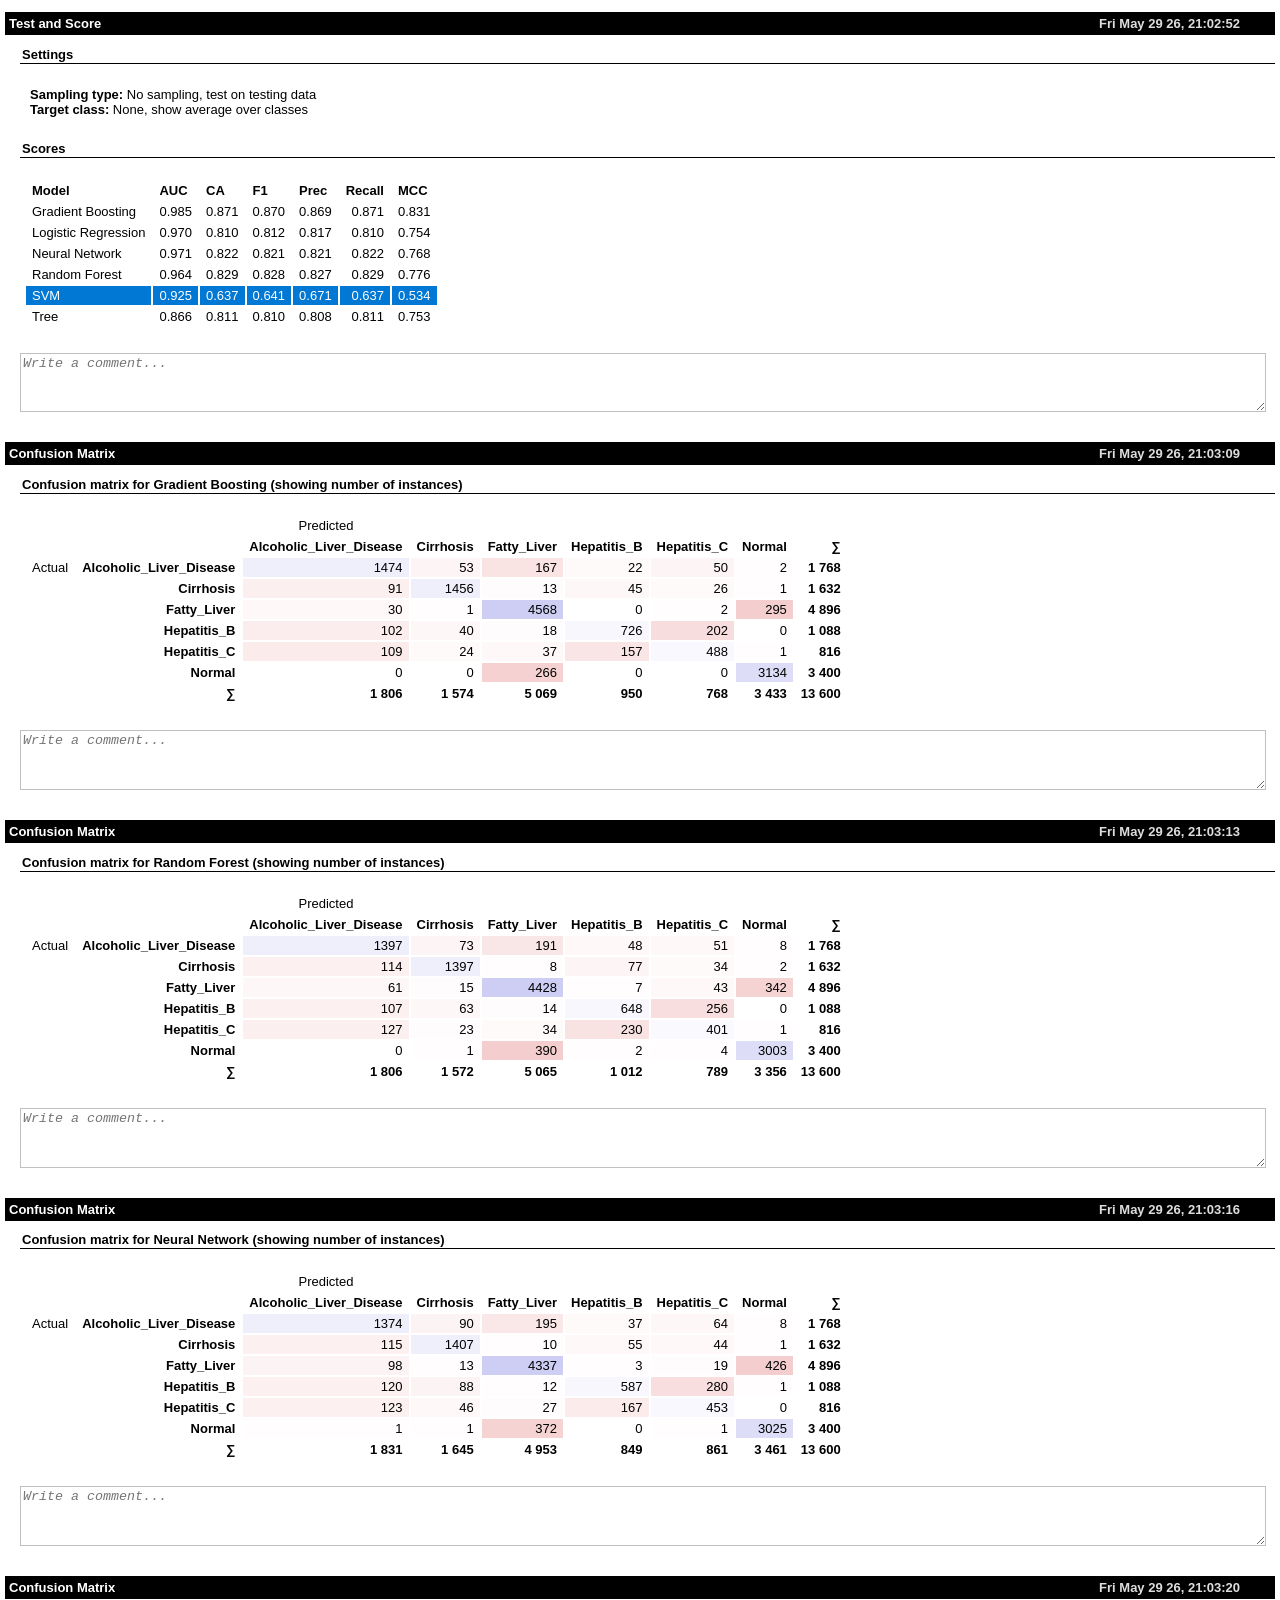
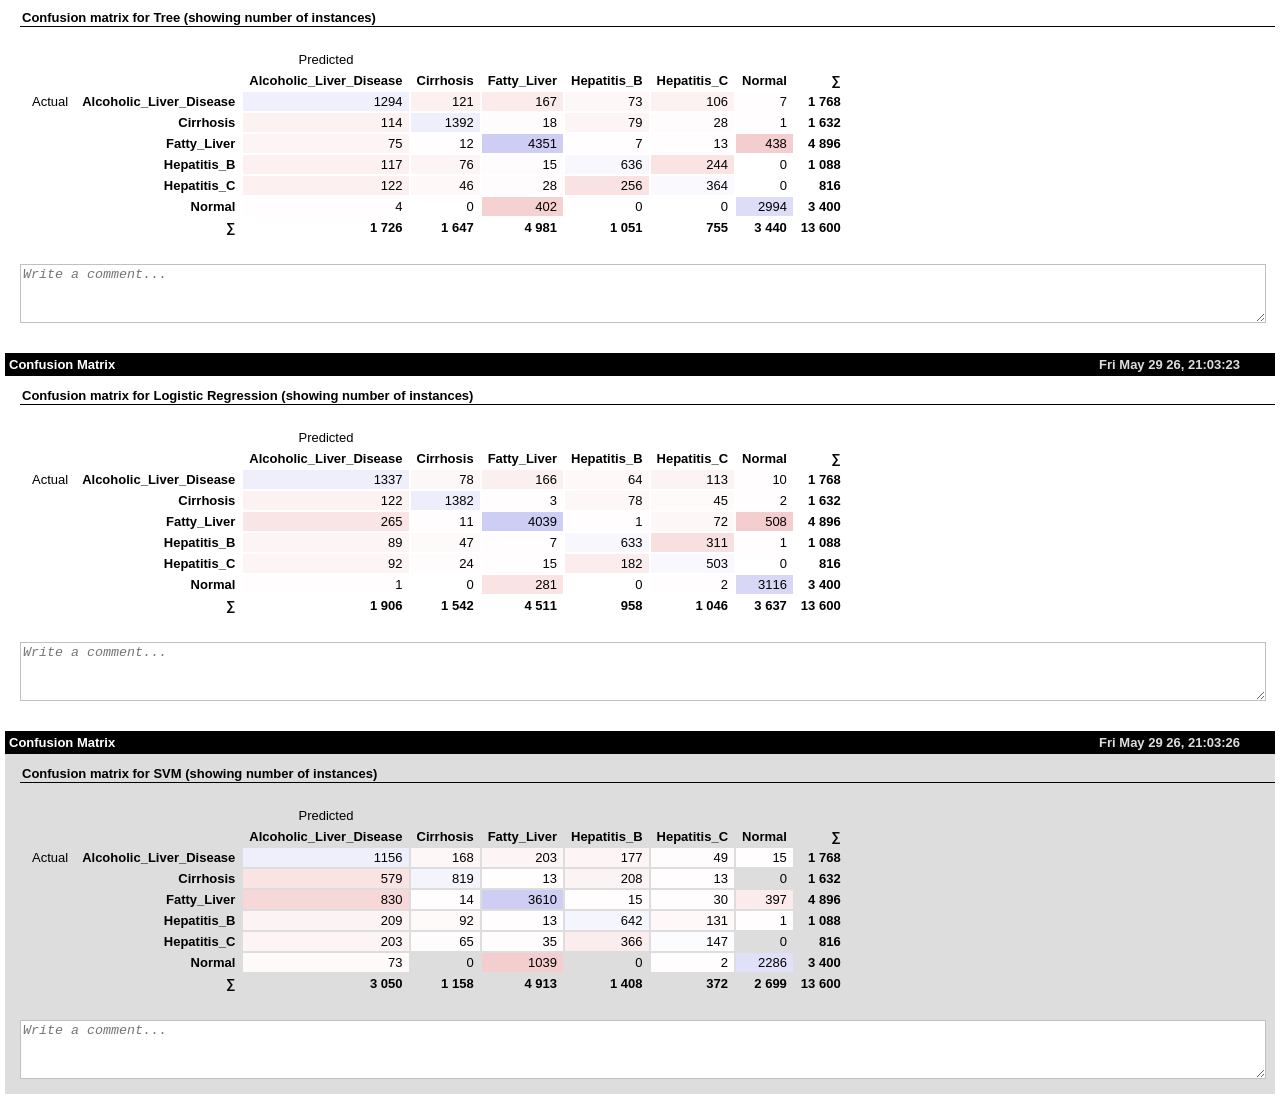
<file: experiment1/baseline.html>
<!DOCTYPE html><html><head>
    <meta charset="utf-8">
    <title>Orange Report</title>

    <style>
    html, body, table {
        font-family: 'Helvetica Neue', Helvetica, Arial, sans-serif;
        font-size: 13px;
        margin:0px;
        padding:0;
        border:0 none;
    }

    h1, h2 , h3, h4, h5 {
       padding: 1px;
       font-size:100%;
    }

    h1 {
        color: white;
        background-color: black;
        padding: 4px;
        margin-top: 12px;
        margin-bottom: 6px;
    }

    h2 {
        border-bottom: 1px solid black;
        padding-left: 2px;
    }

    ul, table, p {
        padding: 10px;
    }

    table {
        margin-left: -6px;
    }

    span.timestamp {
        position: absolute;
        right: 40px;
        color:#ddd;
    }

    div.selected, div.normal {
        margin: 5px;
    }

    div.selected {
        background: #ddd;
    }
    @media print{
        div.selected {
            background: inherit;
        }
        ::-webkit-input-placeholder {
            color: transparent;
        }
    }

    div.content {
        margin-left: 15px;
    }

    th, td {
        text-align: left;
        padding: 2px 6px 2px 6px;
    }

    th {
        font-weight: bold;
    }

    @media screen {
        td, th {
            white-space: nowrap;
        }
    }

    .caption {
        text-align: center;
        font-size: 90%;
    }

    img {
        display: block;
        margin: auto;
        max-height: 20cm;
    }

    span.legend-square {
        width: 1em;
        height: 1em;
        margin-right: 6px;
        display: inline-block;
    }

    span.legend-item {
        margin-right: 24px;
    }

    textarea {
        border: 1px solid silver;
        font-style: italic;
        width: 100%;
        height: 4em;
    }

    .textwrapper {
        padding: 15px;
    }

    div.normal textarea:invalid {
        display: none;
    }

    div.selected textarea {
        display: block;
    }

    @media print{
        section.section, img {
            page-break-inside: avoid;
        }
    }
    </style>
    <script>
    function scrollToId(id) {
        var sel_el = document.getElementById(id);
        if (sel_el != undefined) {
            sel_el.scrollIntoView();
            return true;
        }
        return false;
    };

    function setSelectedId(id) {
        var sel_el = document.getElementsByClassName('selected')[0];
        if (sel_el != undefined && sel_el.id != id) {
           sel_el.className = 'normal';
        }
        sel_el = document.getElementById(id);
        if (sel_el != undefined) {
            sel_el.className = 'selected';
            return true;
        }
        return false;
    };
    </script>

</head><body onload="(function (id) {     setSelectedId(id); scrollToId(id); }(&quot;2832809666336&quot;));">

 

<div id="2832809975184" class="normal" onclick="pybridge._select_item(this.id)"><section class="section"><h1>Test and Score <span class="timestamp">Fri May 29 26, 21:02:52</span></h1><div class="content">
<h2>Settings</h2><ul><b>Sampling type:</b> No sampling, test on testing data<br><b>Target class:</b> None, show average over classes<br></ul><h2>Scores</h2><table>
<tbody><tr><th style="color:black; background:transparent; text-align:left; vertical-align:middle;">Model</th>
<th style="color:black; background:transparent; text-align:left; vertical-align:middle;">AUC</th>
<th style="color:black; background:transparent; text-align:left; vertical-align:middle;">CA</th>
<th style="color:black; background:transparent; text-align:left; vertical-align:middle;">F1</th>
<th style="color:black; background:transparent; text-align:left; vertical-align:middle;">Prec</th>
<th style="color:black; background:transparent; text-align:left; vertical-align:middle;">Recall</th>
<th style="color:black; background:transparent; text-align:left; vertical-align:middle;">MCC</th>
</tr><tr><td style="color:black; background:transparent; text-align:left; vertical-align:middle;">Gradient Boosting</td>
<td style="color:black; background:transparent; text-align:right; vertical-align:middle;">0.985</td>
<td style="color:black; background:transparent; text-align:right; vertical-align:middle;">0.871</td>
<td style="color:black; background:transparent; text-align:right; vertical-align:middle;">0.870</td>
<td style="color:black; background:transparent; text-align:right; vertical-align:middle;">0.869</td>
<td style="color:black; background:transparent; text-align:right; vertical-align:middle;">0.871</td>
<td style="color:black; background:transparent; text-align:right; vertical-align:middle;">0.831</td>
</tr><tr><td style="color:black; background:transparent; text-align:left; vertical-align:middle;">Logistic Regression</td>
<td style="color:black; background:transparent; text-align:right; vertical-align:middle;">0.970</td>
<td style="color:black; background:transparent; text-align:right; vertical-align:middle;">0.810</td>
<td style="color:black; background:transparent; text-align:right; vertical-align:middle;">0.812</td>
<td style="color:black; background:transparent; text-align:right; vertical-align:middle;">0.817</td>
<td style="color:black; background:transparent; text-align:right; vertical-align:middle;">0.810</td>
<td style="color:black; background:transparent; text-align:right; vertical-align:middle;">0.754</td>
</tr><tr><td style="color:black; background:transparent; text-align:left; vertical-align:middle;">Neural Network</td>
<td style="color:black; background:transparent; text-align:right; vertical-align:middle;">0.971</td>
<td style="color:black; background:transparent; text-align:right; vertical-align:middle;">0.822</td>
<td style="color:black; background:transparent; text-align:right; vertical-align:middle;">0.821</td>
<td style="color:black; background:transparent; text-align:right; vertical-align:middle;">0.821</td>
<td style="color:black; background:transparent; text-align:right; vertical-align:middle;">0.822</td>
<td style="color:black; background:transparent; text-align:right; vertical-align:middle;">0.768</td>
</tr><tr><td style="color:black; background:transparent; text-align:left; vertical-align:middle;">Random Forest</td>
<td style="color:black; background:transparent; text-align:right; vertical-align:middle;">0.964</td>
<td style="color:black; background:transparent; text-align:right; vertical-align:middle;">0.829</td>
<td style="color:black; background:transparent; text-align:right; vertical-align:middle;">0.828</td>
<td style="color:black; background:transparent; text-align:right; vertical-align:middle;">0.827</td>
<td style="color:black; background:transparent; text-align:right; vertical-align:middle;">0.829</td>
<td style="color:black; background:transparent; text-align:right; vertical-align:middle;">0.776</td>
</tr><tr><td style="color:#ffffff; background:#0078d4; text-align:left; vertical-align:middle;">SVM</td>
<td style="color:#ffffff; background:#0078d4; text-align:right; vertical-align:middle;">0.925</td>
<td style="color:#ffffff; background:#0078d4; text-align:right; vertical-align:middle;">0.637</td>
<td style="color:#ffffff; background:#0078d4; text-align:right; vertical-align:middle;">0.641</td>
<td style="color:#ffffff; background:#0078d4; text-align:right; vertical-align:middle;">0.671</td>
<td style="color:#ffffff; background:#0078d4; text-align:right; vertical-align:middle;">0.637</td>
<td style="color:#ffffff; background:#0078d4; text-align:right; vertical-align:middle;">0.534</td>
</tr><tr><td style="color:black; background:transparent; text-align:left; vertical-align:middle;">Tree</td>
<td style="color:black; background:transparent; text-align:right; vertical-align:middle;">0.866</td>
<td style="color:black; background:transparent; text-align:right; vertical-align:middle;">0.811</td>
<td style="color:black; background:transparent; text-align:right; vertical-align:middle;">0.810</td>
<td style="color:black; background:transparent; text-align:right; vertical-align:middle;">0.808</td>
<td style="color:black; background:transparent; text-align:right; vertical-align:middle;">0.811</td>
<td style="color:black; background:transparent; text-align:right; vertical-align:middle;">0.753</td>
</tr></tbody></table></div></section>

<div class="textwrapper"><textarea placeholder="Write a comment..." oninput="this.innerHTML = this.value;pybridge._add_comment(this.parentNode.parentNode.id, this.value);"></textarea></div></div><div id="2832809974464" class="selected" onclick="pybridge._select_item(this.id)"><section class="section"><h1>Confusion Matrix <span class="timestamp">Fri May 29 26, 21:03:09</span></h1><div class="content">
<h2>Confusion matrix for Gradient Boosting (showing number of instances)</h2><table>
<tbody><tr><td style="color:black; background:transparent; text-align:left; vertical-align:middle;"></td>
<td style="color:black; background:transparent; text-align:left; vertical-align:middle;"></td>
<td style="color:black; background:transparent; text-align:center; vertical-align:middle;">Predicted</td>
<td style="color:black; background:transparent; text-align:left; vertical-align:middle;"></td>
<td style="color:black; background:transparent; text-align:left; vertical-align:middle;"></td>
<td style="color:black; background:transparent; text-align:left; vertical-align:middle;"></td>
<td style="color:black; background:transparent; text-align:left; vertical-align:middle;"></td>
<td style="color:black; background:transparent; text-align:left; vertical-align:middle;"></td>
<td style="color:black; background:transparent; text-align:left; vertical-align:middle;"></td>
</tr><tr><td style="color:black; background:transparent; text-align:left; vertical-align:middle;"></td>
<td style="color:black; background:transparent; text-align:left; vertical-align:middle;"></td>
<td style="color:black; background:transparent; font-weight: bold; text-align:right; vertical-align:middle;">Alcoholic_Liver_Disease</td>
<td style="color:black; background:transparent; font-weight: bold; text-align:right; vertical-align:middle;">Cirrhosis</td>
<td style="color:black; background:transparent; font-weight: bold; text-align:right; vertical-align:middle;">Fatty_Liver</td>
<td style="color:black; background:transparent; font-weight: bold; text-align:right; vertical-align:middle;">Hepatitis_B</td>
<td style="color:black; background:transparent; font-weight: bold; text-align:right; vertical-align:middle;">Hepatitis_C</td>
<td style="color:black; background:transparent; font-weight: bold; text-align:right; vertical-align:middle;">Normal</td>
<td style="color:black; background:transparent; font-weight: bold; text-align:right; vertical-align:middle;">∑</td>
</tr><tr><td style="color:black; background:transparent; text-align:center; vertical-align:bottom;">Actual</td>
<td style="color:black; background:transparent; font-weight: bold; text-align:right; vertical-align:middle;">Alcoholic_Liver_Disease</td>
<td style="color:#000000; background:#efeffb; text-align:right; vertical-align:middle;">1474</td>
<td style="color:#000000; background:#fdf5f5; text-align:right; vertical-align:middle;">53</td>
<td style="color:#000000; background:#f9e3e3; text-align:right; vertical-align:middle;">167</td>
<td style="color:#000000; background:#fefafa; text-align:right; vertical-align:middle;">22</td>
<td style="color:#000000; background:#fdf5f5; text-align:right; vertical-align:middle;">50</td>
<td style="color:#000000; background:#fffdfd; text-align:right; vertical-align:middle;">2</td>
<td style="color:black; background:transparent; font-weight: bold; text-align:right; vertical-align:middle;">1&nbsp;768</td>
</tr><tr><td style="color:black; background:transparent; text-align:left; vertical-align:middle;"></td>
<td style="color:black; background:transparent; font-weight: bold; text-align:right; vertical-align:middle;">Cirrhosis</td>
<td style="color:#000000; background:#fbefef; text-align:right; vertical-align:middle;">91</td>
<td style="color:#000000; background:#efeffb; text-align:right; vertical-align:middle;">1456</td>
<td style="color:#000000; background:#fefcfc; text-align:right; vertical-align:middle;">13</td>
<td style="color:#000000; background:#fdf7f7; text-align:right; vertical-align:middle;">45</td>
<td style="color:#000000; background:#fefafa; text-align:right; vertical-align:middle;">26</td>
<td style="color:#000000; background:#fffdfd; text-align:right; vertical-align:middle;">1</td>
<td style="color:black; background:transparent; font-weight: bold; text-align:right; vertical-align:middle;">1&nbsp;632</td>
</tr><tr><td style="color:black; background:transparent; text-align:left; vertical-align:middle;"></td>
<td style="color:black; background:transparent; font-weight: bold; text-align:right; vertical-align:middle;">Fatty_Liver</td>
<td style="color:#000000; background:#fef8f8; text-align:right; vertical-align:middle;">30</td>
<td style="color:#000000; background:#fffdfd; text-align:right; vertical-align:middle;">1</td>
<td style="color:#000000; background:#cecef4; text-align:right; vertical-align:middle;">4568</td>
<td style="color:#000000; background:transparent; text-align:right; vertical-align:middle;">0</td>
<td style="color:#000000; background:#fffdfd; text-align:right; vertical-align:middle;">2</td>
<td style="color:#000000; background:#f4cece; text-align:right; vertical-align:middle;">295</td>
<td style="color:black; background:transparent; font-weight: bold; text-align:right; vertical-align:middle;">4&nbsp;896</td>
</tr><tr><td style="color:black; background:transparent; text-align:left; vertical-align:middle;"></td>
<td style="color:black; background:transparent; font-weight: bold; text-align:right; vertical-align:middle;">Hepatitis_B</td>
<td style="color:#000000; background:#fbeded; text-align:right; vertical-align:middle;">102</td>
<td style="color:#000000; background:#fdf7f7; text-align:right; vertical-align:middle;">40</td>
<td style="color:#000000; background:#fefcfc; text-align:right; vertical-align:middle;">18</td>
<td style="color:#000000; background:#f7f7fd; text-align:right; vertical-align:middle;">726</td>
<td style="color:#000000; background:#f7dddd; text-align:right; vertical-align:middle;">202</td>
<td style="color:#000000; background:transparent; text-align:right; vertical-align:middle;">0</td>
<td style="color:black; background:transparent; font-weight: bold; text-align:right; vertical-align:middle;">1&nbsp;088</td>
</tr><tr><td style="color:black; background:transparent; text-align:left; vertical-align:middle;"></td>
<td style="color:black; background:transparent; font-weight: bold; text-align:right; vertical-align:middle;">Hepatitis_C</td>
<td style="color:#000000; background:#fbebeb; text-align:right; vertical-align:middle;">109</td>
<td style="color:#000000; background:#fefafa; text-align:right; vertical-align:middle;">24</td>
<td style="color:#000000; background:#fef8f8; text-align:right; vertical-align:middle;">37</td>
<td style="color:#000000; background:#f9e5e5; text-align:right; vertical-align:middle;">157</td>
<td style="color:#000000; background:#f8f8fe; text-align:right; vertical-align:middle;">488</td>
<td style="color:#000000; background:#fffdfd; text-align:right; vertical-align:middle;">1</td>
<td style="color:black; background:transparent; font-weight: bold; text-align:right; vertical-align:middle;">816</td>
</tr><tr><td style="color:black; background:transparent; text-align:left; vertical-align:middle;"></td>
<td style="color:black; background:transparent; font-weight: bold; text-align:right; vertical-align:middle;">Normal</td>
<td style="color:#000000; background:transparent; text-align:right; vertical-align:middle;">0</td>
<td style="color:#000000; background:transparent; text-align:right; vertical-align:middle;">0</td>
<td style="color:#000000; background:#f5d1d1; text-align:right; vertical-align:middle;">266</td>
<td style="color:#000000; background:transparent; text-align:right; vertical-align:middle;">0</td>
<td style="color:#000000; background:transparent; text-align:right; vertical-align:middle;">0</td>
<td style="color:#000000; background:#ddddf7; text-align:right; vertical-align:middle;">3134</td>
<td style="color:black; background:transparent; font-weight: bold; text-align:right; vertical-align:middle;">3&nbsp;400</td>
</tr><tr><td style="color:black; background:transparent; text-align:left; vertical-align:middle;"></td>
<td style="color:black; background:transparent; font-weight: bold; text-align:right; vertical-align:middle;">∑</td>
<td style="color:black; background:transparent; font-weight: bold; text-align:right; vertical-align:middle;">1&nbsp;806</td>
<td style="color:black; background:transparent; font-weight: bold; text-align:right; vertical-align:middle;">1&nbsp;574</td>
<td style="color:black; background:transparent; font-weight: bold; text-align:right; vertical-align:middle;">5&nbsp;069</td>
<td style="color:black; background:transparent; font-weight: bold; text-align:right; vertical-align:middle;">950</td>
<td style="color:black; background:transparent; font-weight: bold; text-align:right; vertical-align:middle;">768</td>
<td style="color:black; background:transparent; font-weight: bold; text-align:right; vertical-align:middle;">3&nbsp;433</td>
<td style="color:black; background:transparent; font-weight: bold; text-align:right; vertical-align:middle;">13&nbsp;600</td>
</tr></tbody></table></div></section>

<div class="textwrapper"><textarea placeholder="Write a comment..." oninput="this.innerHTML = this.value;pybridge._add_comment(this.parentNode.parentNode.id, this.value);"></textarea></div></div><div id="2832809050336" class="normal" onclick="pybridge._select_item(this.id)"><section class="section"><h1>Confusion Matrix <span class="timestamp">Fri May 29 26, 21:03:13</span></h1><div class="content">
<h2>Confusion matrix for Random Forest (showing number of instances)</h2><table>
<tbody><tr><td style="color:black; background:transparent; text-align:left; vertical-align:middle;"></td>
<td style="color:black; background:transparent; text-align:left; vertical-align:middle;"></td>
<td style="color:black; background:transparent; text-align:center; vertical-align:middle;">Predicted</td>
<td style="color:black; background:transparent; text-align:left; vertical-align:middle;"></td>
<td style="color:black; background:transparent; text-align:left; vertical-align:middle;"></td>
<td style="color:black; background:transparent; text-align:left; vertical-align:middle;"></td>
<td style="color:black; background:transparent; text-align:left; vertical-align:middle;"></td>
<td style="color:black; background:transparent; text-align:left; vertical-align:middle;"></td>
<td style="color:black; background:transparent; text-align:left; vertical-align:middle;"></td>
</tr><tr><td style="color:black; background:transparent; text-align:left; vertical-align:middle;"></td>
<td style="color:black; background:transparent; text-align:left; vertical-align:middle;"></td>
<td style="color:black; background:transparent; font-weight: bold; text-align:right; vertical-align:middle;">Alcoholic_Liver_Disease</td>
<td style="color:black; background:transparent; font-weight: bold; text-align:right; vertical-align:middle;">Cirrhosis</td>
<td style="color:black; background:transparent; font-weight: bold; text-align:right; vertical-align:middle;">Fatty_Liver</td>
<td style="color:black; background:transparent; font-weight: bold; text-align:right; vertical-align:middle;">Hepatitis_B</td>
<td style="color:black; background:transparent; font-weight: bold; text-align:right; vertical-align:middle;">Hepatitis_C</td>
<td style="color:black; background:transparent; font-weight: bold; text-align:right; vertical-align:middle;">Normal</td>
<td style="color:black; background:transparent; font-weight: bold; text-align:right; vertical-align:middle;">∑</td>
</tr><tr><td style="color:black; background:transparent; text-align:center; vertical-align:bottom;">Actual</td>
<td style="color:black; background:transparent; font-weight: bold; text-align:right; vertical-align:middle;">Alcoholic_Liver_Disease</td>
<td style="color:#000000; background:#efeffb; text-align:right; vertical-align:middle;">1397</td>
<td style="color:#000000; background:#fdf5f5; text-align:right; vertical-align:middle;">73</td>
<td style="color:#000000; background:#f9e7e7; text-align:right; vertical-align:middle;">191</td>
<td style="color:#000000; background:#fef8f8; text-align:right; vertical-align:middle;">48</td>
<td style="color:#000000; background:#fef8f8; text-align:right; vertical-align:middle;">51</td>
<td style="color:#000000; background:#fffdfd; text-align:right; vertical-align:middle;">8</td>
<td style="color:black; background:transparent; font-weight: bold; text-align:right; vertical-align:middle;">1&nbsp;768</td>
</tr><tr><td style="color:black; background:transparent; text-align:left; vertical-align:middle;"></td>
<td style="color:black; background:transparent; font-weight: bold; text-align:right; vertical-align:middle;">Cirrhosis</td>
<td style="color:#000000; background:#fcf0f0; text-align:right; vertical-align:middle;">114</td>
<td style="color:#000000; background:#efeffb; text-align:right; vertical-align:middle;">1397</td>
<td style="color:#000000; background:#fffdfd; text-align:right; vertical-align:middle;">8</td>
<td style="color:#000000; background:#fdf5f5; text-align:right; vertical-align:middle;">77</td>
<td style="color:#000000; background:#fefafa; text-align:right; vertical-align:middle;">34</td>
<td style="color:#000000; background:#fffdfd; text-align:right; vertical-align:middle;">2</td>
<td style="color:black; background:transparent; font-weight: bold; text-align:right; vertical-align:middle;">1&nbsp;632</td>
</tr><tr><td style="color:black; background:transparent; text-align:left; vertical-align:middle;"></td>
<td style="color:black; background:transparent; font-weight: bold; text-align:right; vertical-align:middle;">Fatty_Liver</td>
<td style="color:#000000; background:#fdf7f7; text-align:right; vertical-align:middle;">61</td>
<td style="color:#000000; background:#fefcfc; text-align:right; vertical-align:middle;">15</td>
<td style="color:#000000; background:#cecef4; text-align:right; vertical-align:middle;">4428</td>
<td style="color:#000000; background:#fffdfd; text-align:right; vertical-align:middle;">7</td>
<td style="color:#000000; background:#fef8f8; text-align:right; vertical-align:middle;">43</td>
<td style="color:#000000; background:#f5d3d3; text-align:right; vertical-align:middle;">342</td>
<td style="color:black; background:transparent; font-weight: bold; text-align:right; vertical-align:middle;">4&nbsp;896</td>
</tr><tr><td style="color:black; background:transparent; text-align:left; vertical-align:middle;"></td>
<td style="color:black; background:transparent; font-weight: bold; text-align:right; vertical-align:middle;">Hepatitis_B</td>
<td style="color:#000000; background:#fcf0f0; text-align:right; vertical-align:middle;">107</td>
<td style="color:#000000; background:#fdf7f7; text-align:right; vertical-align:middle;">63</td>
<td style="color:#000000; background:#fefcfc; text-align:right; vertical-align:middle;">14</td>
<td style="color:#000000; background:#f7f7fd; text-align:right; vertical-align:middle;">648</td>
<td style="color:#000000; background:#f8dede; text-align:right; vertical-align:middle;">256</td>
<td style="color:#000000; background:transparent; text-align:right; vertical-align:middle;">0</td>
<td style="color:black; background:transparent; font-weight: bold; text-align:right; vertical-align:middle;">1&nbsp;088</td>
</tr><tr><td style="color:black; background:transparent; text-align:left; vertical-align:middle;"></td>
<td style="color:black; background:transparent; font-weight: bold; text-align:right; vertical-align:middle;">Hepatitis_C</td>
<td style="color:#000000; background:#fbefef; text-align:right; vertical-align:middle;">127</td>
<td style="color:#000000; background:#fefcfc; text-align:right; vertical-align:middle;">23</td>
<td style="color:#000000; background:#fefafa; text-align:right; vertical-align:middle;">34</td>
<td style="color:#000000; background:#f8e2e2; text-align:right; vertical-align:middle;">230</td>
<td style="color:#000000; background:#fafafe; text-align:right; vertical-align:middle;">401</td>
<td style="color:#000000; background:#fffdfd; text-align:right; vertical-align:middle;">1</td>
<td style="color:black; background:transparent; font-weight: bold; text-align:right; vertical-align:middle;">816</td>
</tr><tr><td style="color:black; background:transparent; text-align:left; vertical-align:middle;"></td>
<td style="color:black; background:transparent; font-weight: bold; text-align:right; vertical-align:middle;">Normal</td>
<td style="color:#000000; background:transparent; text-align:right; vertical-align:middle;">0</td>
<td style="color:#000000; background:#fffdfd; text-align:right; vertical-align:middle;">1</td>
<td style="color:#000000; background:#f4cece; text-align:right; vertical-align:middle;">390</td>
<td style="color:#000000; background:#fffdfd; text-align:right; vertical-align:middle;">2</td>
<td style="color:#000000; background:#fffdfd; text-align:right; vertical-align:middle;">4</td>
<td style="color:#000000; background:#ddddf7; text-align:right; vertical-align:middle;">3003</td>
<td style="color:black; background:transparent; font-weight: bold; text-align:right; vertical-align:middle;">3&nbsp;400</td>
</tr><tr><td style="color:black; background:transparent; text-align:left; vertical-align:middle;"></td>
<td style="color:black; background:transparent; font-weight: bold; text-align:right; vertical-align:middle;">∑</td>
<td style="color:black; background:transparent; font-weight: bold; text-align:right; vertical-align:middle;">1&nbsp;806</td>
<td style="color:black; background:transparent; font-weight: bold; text-align:right; vertical-align:middle;">1&nbsp;572</td>
<td style="color:black; background:transparent; font-weight: bold; text-align:right; vertical-align:middle;">5&nbsp;065</td>
<td style="color:black; background:transparent; font-weight: bold; text-align:right; vertical-align:middle;">1&nbsp;012</td>
<td style="color:black; background:transparent; font-weight: bold; text-align:right; vertical-align:middle;">789</td>
<td style="color:black; background:transparent; font-weight: bold; text-align:right; vertical-align:middle;">3&nbsp;356</td>
<td style="color:black; background:transparent; font-weight: bold; text-align:right; vertical-align:middle;">13&nbsp;600</td>
</tr></tbody></table></div></section>

<div class="textwrapper"><textarea placeholder="Write a comment..." oninput="this.innerHTML = this.value;pybridge._add_comment(this.parentNode.parentNode.id, this.value);"></textarea></div></div><div id="2832809977488" class="normal" onclick="pybridge._select_item(this.id)"><section class="section"><h1>Confusion Matrix <span class="timestamp">Fri May 29 26, 21:03:16</span></h1><div class="content">
<h2>Confusion matrix for Neural Network (showing number of instances)</h2><table>
<tbody><tr><td style="color:black; background:transparent; text-align:left; vertical-align:middle;"></td>
<td style="color:black; background:transparent; text-align:left; vertical-align:middle;"></td>
<td style="color:black; background:transparent; text-align:center; vertical-align:middle;">Predicted</td>
<td style="color:black; background:transparent; text-align:left; vertical-align:middle;"></td>
<td style="color:black; background:transparent; text-align:left; vertical-align:middle;"></td>
<td style="color:black; background:transparent; text-align:left; vertical-align:middle;"></td>
<td style="color:black; background:transparent; text-align:left; vertical-align:middle;"></td>
<td style="color:black; background:transparent; text-align:left; vertical-align:middle;"></td>
<td style="color:black; background:transparent; text-align:left; vertical-align:middle;"></td>
</tr><tr><td style="color:black; background:transparent; text-align:left; vertical-align:middle;"></td>
<td style="color:black; background:transparent; text-align:left; vertical-align:middle;"></td>
<td style="color:black; background:transparent; font-weight: bold; text-align:right; vertical-align:middle;">Alcoholic_Liver_Disease</td>
<td style="color:black; background:transparent; font-weight: bold; text-align:right; vertical-align:middle;">Cirrhosis</td>
<td style="color:black; background:transparent; font-weight: bold; text-align:right; vertical-align:middle;">Fatty_Liver</td>
<td style="color:black; background:transparent; font-weight: bold; text-align:right; vertical-align:middle;">Hepatitis_B</td>
<td style="color:black; background:transparent; font-weight: bold; text-align:right; vertical-align:middle;">Hepatitis_C</td>
<td style="color:black; background:transparent; font-weight: bold; text-align:right; vertical-align:middle;">Normal</td>
<td style="color:black; background:transparent; font-weight: bold; text-align:right; vertical-align:middle;">∑</td>
</tr><tr><td style="color:black; background:transparent; text-align:center; vertical-align:bottom;">Actual</td>
<td style="color:black; background:transparent; font-weight: bold; text-align:right; vertical-align:middle;">Alcoholic_Liver_Disease</td>
<td style="color:#000000; background:#efeffb; text-align:right; vertical-align:middle;">1374</td>
<td style="color:#000000; background:#fcf4f4; text-align:right; vertical-align:middle;">90</td>
<td style="color:#000000; background:#fae8e8; text-align:right; vertical-align:middle;">195</td>
<td style="color:#000000; background:#fefafa; text-align:right; vertical-align:middle;">37</td>
<td style="color:#000000; background:#fdf7f7; text-align:right; vertical-align:middle;">64</td>
<td style="color:#000000; background:#fffdfd; text-align:right; vertical-align:middle;">8</td>
<td style="color:black; background:transparent; font-weight: bold; text-align:right; vertical-align:middle;">1&nbsp;768</td>
</tr><tr><td style="color:black; background:transparent; text-align:left; vertical-align:middle;"></td>
<td style="color:black; background:transparent; font-weight: bold; text-align:right; vertical-align:middle;">Cirrhosis</td>
<td style="color:#000000; background:#fcf0f0; text-align:right; vertical-align:middle;">115</td>
<td style="color:#000000; background:#efeffb; text-align:right; vertical-align:middle;">1407</td>
<td style="color:#000000; background:#fffdfd; text-align:right; vertical-align:middle;">10</td>
<td style="color:#000000; background:#fef8f8; text-align:right; vertical-align:middle;">55</td>
<td style="color:#000000; background:#fef8f8; text-align:right; vertical-align:middle;">44</td>
<td style="color:#000000; background:#fffdfd; text-align:right; vertical-align:middle;">1</td>
<td style="color:black; background:transparent; font-weight: bold; text-align:right; vertical-align:middle;">1&nbsp;632</td>
</tr><tr><td style="color:black; background:transparent; text-align:left; vertical-align:middle;"></td>
<td style="color:black; background:transparent; font-weight: bold; text-align:right; vertical-align:middle;">Fatty_Liver</td>
<td style="color:#000000; background:#fcf4f4; text-align:right; vertical-align:middle;">98</td>
<td style="color:#000000; background:#fffdfd; text-align:right; vertical-align:middle;">13</td>
<td style="color:#000000; background:#cecef4; text-align:right; vertical-align:middle;">4337</td>
<td style="color:#000000; background:#fffdfd; text-align:right; vertical-align:middle;">3</td>
<td style="color:#000000; background:#fefcfc; text-align:right; vertical-align:middle;">19</td>
<td style="color:#000000; background:#f4cece; text-align:right; vertical-align:middle;">426</td>
<td style="color:black; background:transparent; font-weight: bold; text-align:right; vertical-align:middle;">4&nbsp;896</td>
</tr><tr><td style="color:black; background:transparent; text-align:left; vertical-align:middle;"></td>
<td style="color:black; background:transparent; font-weight: bold; text-align:right; vertical-align:middle;">Hepatitis_B</td>
<td style="color:#000000; background:#fcf0f0; text-align:right; vertical-align:middle;">120</td>
<td style="color:#000000; background:#fcf4f4; text-align:right; vertical-align:middle;">88</td>
<td style="color:#000000; background:#fffdfd; text-align:right; vertical-align:middle;">12</td>
<td style="color:#000000; background:#f7f7fd; text-align:right; vertical-align:middle;">587</td>
<td style="color:#000000; background:#f8dede; text-align:right; vertical-align:middle;">280</td>
<td style="color:#000000; background:#fffdfd; text-align:right; vertical-align:middle;">1</td>
<td style="color:black; background:transparent; font-weight: bold; text-align:right; vertical-align:middle;">1&nbsp;088</td>
</tr><tr><td style="color:black; background:transparent; text-align:left; vertical-align:middle;"></td>
<td style="color:black; background:transparent; font-weight: bold; text-align:right; vertical-align:middle;">Hepatitis_C</td>
<td style="color:#000000; background:#fcf0f0; text-align:right; vertical-align:middle;">123</td>
<td style="color:#000000; background:#fef8f8; text-align:right; vertical-align:middle;">46</td>
<td style="color:#000000; background:#fefcfc; text-align:right; vertical-align:middle;">27</td>
<td style="color:#000000; background:#fbebeb; text-align:right; vertical-align:middle;">167</td>
<td style="color:#000000; background:#f8f8fe; text-align:right; vertical-align:middle;">453</td>
<td style="color:#000000; background:transparent; text-align:right; vertical-align:middle;">0</td>
<td style="color:black; background:transparent; font-weight: bold; text-align:right; vertical-align:middle;">816</td>
</tr><tr><td style="color:black; background:transparent; text-align:left; vertical-align:middle;"></td>
<td style="color:black; background:transparent; font-weight: bold; text-align:right; vertical-align:middle;">Normal</td>
<td style="color:#000000; background:#fffdfd; text-align:right; vertical-align:middle;">1</td>
<td style="color:#000000; background:#fffdfd; text-align:right; vertical-align:middle;">1</td>
<td style="color:#000000; background:#f5d3d3; text-align:right; vertical-align:middle;">372</td>
<td style="color:#000000; background:transparent; text-align:right; vertical-align:middle;">0</td>
<td style="color:#000000; background:#fffdfd; text-align:right; vertical-align:middle;">1</td>
<td style="color:#000000; background:#ddddf7; text-align:right; vertical-align:middle;">3025</td>
<td style="color:black; background:transparent; font-weight: bold; text-align:right; vertical-align:middle;">3&nbsp;400</td>
</tr><tr><td style="color:black; background:transparent; text-align:left; vertical-align:middle;"></td>
<td style="color:black; background:transparent; font-weight: bold; text-align:right; vertical-align:middle;">∑</td>
<td style="color:black; background:transparent; font-weight: bold; text-align:right; vertical-align:middle;">1&nbsp;831</td>
<td style="color:black; background:transparent; font-weight: bold; text-align:right; vertical-align:middle;">1&nbsp;645</td>
<td style="color:black; background:transparent; font-weight: bold; text-align:right; vertical-align:middle;">4&nbsp;953</td>
<td style="color:black; background:transparent; font-weight: bold; text-align:right; vertical-align:middle;">849</td>
<td style="color:black; background:transparent; font-weight: bold; text-align:right; vertical-align:middle;">861</td>
<td style="color:black; background:transparent; font-weight: bold; text-align:right; vertical-align:middle;">3&nbsp;461</td>
<td style="color:black; background:transparent; font-weight: bold; text-align:right; vertical-align:middle;">13&nbsp;600</td>
</tr></tbody></table></div></section>

<div class="textwrapper"><textarea placeholder="Write a comment..." oninput="this.innerHTML = this.value;pybridge._add_comment(this.parentNode.parentNode.id, this.value);"></textarea></div></div><div id="2832809665328" class="normal" onclick="pybridge._select_item(this.id)"><section class="section"><h1>Confusion Matrix <span class="timestamp">Fri May 29 26, 21:03:20</span></h1><div class="content">
<h2>Confusion matrix for Tree (showing number of instances)</h2><table>
<tbody><tr><td style="color:black; background:transparent; text-align:left; vertical-align:middle;"></td>
<td style="color:black; background:transparent; text-align:left; vertical-align:middle;"></td>
<td style="color:black; background:transparent; text-align:center; vertical-align:middle;">Predicted</td>
<td style="color:black; background:transparent; text-align:left; vertical-align:middle;"></td>
<td style="color:black; background:transparent; text-align:left; vertical-align:middle;"></td>
<td style="color:black; background:transparent; text-align:left; vertical-align:middle;"></td>
<td style="color:black; background:transparent; text-align:left; vertical-align:middle;"></td>
<td style="color:black; background:transparent; text-align:left; vertical-align:middle;"></td>
<td style="color:black; background:transparent; text-align:left; vertical-align:middle;"></td>
</tr><tr><td style="color:black; background:transparent; text-align:left; vertical-align:middle;"></td>
<td style="color:black; background:transparent; text-align:left; vertical-align:middle;"></td>
<td style="color:black; background:transparent; font-weight: bold; text-align:right; vertical-align:middle;">Alcoholic_Liver_Disease</td>
<td style="color:black; background:transparent; font-weight: bold; text-align:right; vertical-align:middle;">Cirrhosis</td>
<td style="color:black; background:transparent; font-weight: bold; text-align:right; vertical-align:middle;">Fatty_Liver</td>
<td style="color:black; background:transparent; font-weight: bold; text-align:right; vertical-align:middle;">Hepatitis_B</td>
<td style="color:black; background:transparent; font-weight: bold; text-align:right; vertical-align:middle;">Hepatitis_C</td>
<td style="color:black; background:transparent; font-weight: bold; text-align:right; vertical-align:middle;">Normal</td>
<td style="color:black; background:transparent; font-weight: bold; text-align:right; vertical-align:middle;">∑</td>
</tr><tr><td style="color:black; background:transparent; text-align:center; vertical-align:bottom;">Actual</td>
<td style="color:black; background:transparent; font-weight: bold; text-align:right; vertical-align:middle;">Alcoholic_Liver_Disease</td>
<td style="color:#000000; background:#f0f0fc; text-align:right; vertical-align:middle;">1294</td>
<td style="color:#000000; background:#fcf0f0; text-align:right; vertical-align:middle;">121</td>
<td style="color:#000000; background:#fbebeb; text-align:right; vertical-align:middle;">167</td>
<td style="color:#000000; background:#fdf7f7; text-align:right; vertical-align:middle;">73</td>
<td style="color:#000000; background:#fcf2f2; text-align:right; vertical-align:middle;">106</td>
<td style="color:#000000; background:#fffdfd; text-align:right; vertical-align:middle;">7</td>
<td style="color:black; background:transparent; font-weight: bold; text-align:right; vertical-align:middle;">1&nbsp;768</td>
</tr><tr><td style="color:black; background:transparent; text-align:left; vertical-align:middle;"></td>
<td style="color:black; background:transparent; font-weight: bold; text-align:right; vertical-align:middle;">Cirrhosis</td>
<td style="color:#000000; background:#fcf2f2; text-align:right; vertical-align:middle;">114</td>
<td style="color:#000000; background:#efeffb; text-align:right; vertical-align:middle;">1392</td>
<td style="color:#000000; background:#fefcfc; text-align:right; vertical-align:middle;">18</td>
<td style="color:#000000; background:#fdf5f5; text-align:right; vertical-align:middle;">79</td>
<td style="color:#000000; background:#fefcfc; text-align:right; vertical-align:middle;">28</td>
<td style="color:#000000; background:#fffdfd; text-align:right; vertical-align:middle;">1</td>
<td style="color:black; background:transparent; font-weight: bold; text-align:right; vertical-align:middle;">1&nbsp;632</td>
</tr><tr><td style="color:black; background:transparent; text-align:left; vertical-align:middle;"></td>
<td style="color:black; background:transparent; font-weight: bold; text-align:right; vertical-align:middle;">Fatty_Liver</td>
<td style="color:#000000; background:#fdf5f5; text-align:right; vertical-align:middle;">75</td>
<td style="color:#000000; background:#fffdfd; text-align:right; vertical-align:middle;">12</td>
<td style="color:#000000; background:#cecef4; text-align:right; vertical-align:middle;">4351</td>
<td style="color:#000000; background:#fffdfd; text-align:right; vertical-align:middle;">7</td>
<td style="color:#000000; background:#fffdfd; text-align:right; vertical-align:middle;">13</td>
<td style="color:#000000; background:#f4cece; text-align:right; vertical-align:middle;">438</td>
<td style="color:black; background:transparent; font-weight: bold; text-align:right; vertical-align:middle;">4&nbsp;896</td>
</tr><tr><td style="color:black; background:transparent; text-align:left; vertical-align:middle;"></td>
<td style="color:black; background:transparent; font-weight: bold; text-align:right; vertical-align:middle;">Hepatitis_B</td>
<td style="color:#000000; background:#fcf0f0; text-align:right; vertical-align:middle;">117</td>
<td style="color:#000000; background:#fdf5f5; text-align:right; vertical-align:middle;">76</td>
<td style="color:#000000; background:#fefcfc; text-align:right; vertical-align:middle;">15</td>
<td style="color:#000000; background:#f7f7fd; text-align:right; vertical-align:middle;">636</td>
<td style="color:#000000; background:#f9e3e3; text-align:right; vertical-align:middle;">244</td>
<td style="color:#000000; background:transparent; text-align:right; vertical-align:middle;">0</td>
<td style="color:black; background:transparent; font-weight: bold; text-align:right; vertical-align:middle;">1&nbsp;088</td>
</tr><tr><td style="color:black; background:transparent; text-align:left; vertical-align:middle;"></td>
<td style="color:black; background:transparent; font-weight: bold; text-align:right; vertical-align:middle;">Hepatitis_C</td>
<td style="color:#000000; background:#fcf0f0; text-align:right; vertical-align:middle;">122</td>
<td style="color:#000000; background:#fef8f8; text-align:right; vertical-align:middle;">46</td>
<td style="color:#000000; background:#fefcfc; text-align:right; vertical-align:middle;">28</td>
<td style="color:#000000; background:#f8e2e2; text-align:right; vertical-align:middle;">256</td>
<td style="color:#000000; background:#fafafe; text-align:right; vertical-align:middle;">364</td>
<td style="color:#000000; background:transparent; text-align:right; vertical-align:middle;">0</td>
<td style="color:black; background:transparent; font-weight: bold; text-align:right; vertical-align:middle;">816</td>
</tr><tr><td style="color:black; background:transparent; text-align:left; vertical-align:middle;"></td>
<td style="color:black; background:transparent; font-weight: bold; text-align:right; vertical-align:middle;">Normal</td>
<td style="color:#000000; background:#fffdfd; text-align:right; vertical-align:middle;">4</td>
<td style="color:#000000; background:transparent; text-align:right; vertical-align:middle;">0</td>
<td style="color:#000000; background:#f5d1d1; text-align:right; vertical-align:middle;">402</td>
<td style="color:#000000; background:transparent; text-align:right; vertical-align:middle;">0</td>
<td style="color:#000000; background:transparent; text-align:right; vertical-align:middle;">0</td>
<td style="color:#000000; background:#ddddf7; text-align:right; vertical-align:middle;">2994</td>
<td style="color:black; background:transparent; font-weight: bold; text-align:right; vertical-align:middle;">3&nbsp;400</td>
</tr><tr><td style="color:black; background:transparent; text-align:left; vertical-align:middle;"></td>
<td style="color:black; background:transparent; font-weight: bold; text-align:right; vertical-align:middle;">∑</td>
<td style="color:black; background:transparent; font-weight: bold; text-align:right; vertical-align:middle;">1&nbsp;726</td>
<td style="color:black; background:transparent; font-weight: bold; text-align:right; vertical-align:middle;">1&nbsp;647</td>
<td style="color:black; background:transparent; font-weight: bold; text-align:right; vertical-align:middle;">4&nbsp;981</td>
<td style="color:black; background:transparent; font-weight: bold; text-align:right; vertical-align:middle;">1&nbsp;051</td>
<td style="color:black; background:transparent; font-weight: bold; text-align:right; vertical-align:middle;">755</td>
<td style="color:black; background:transparent; font-weight: bold; text-align:right; vertical-align:middle;">3&nbsp;440</td>
<td style="color:black; background:transparent; font-weight: bold; text-align:right; vertical-align:middle;">13&nbsp;600</td>
</tr></tbody></table></div></section>

<div class="textwrapper"><textarea placeholder="Write a comment..." oninput="this.innerHTML = this.value;pybridge._add_comment(this.parentNode.parentNode.id, this.value);"></textarea></div></div><div id="2832809666768" class="normal" onclick="pybridge._select_item(this.id)"><section class="section"><h1>Confusion Matrix <span class="timestamp">Fri May 29 26, 21:03:23</span></h1><div class="content">
<h2>Confusion matrix for Logistic Regression (showing number of instances)</h2><table>
<tbody><tr><td style="color:black; background:transparent; text-align:left; vertical-align:middle;"></td>
<td style="color:black; background:transparent; text-align:left; vertical-align:middle;"></td>
<td style="color:black; background:transparent; text-align:center; vertical-align:middle;">Predicted</td>
<td style="color:black; background:transparent; text-align:left; vertical-align:middle;"></td>
<td style="color:black; background:transparent; text-align:left; vertical-align:middle;"></td>
<td style="color:black; background:transparent; text-align:left; vertical-align:middle;"></td>
<td style="color:black; background:transparent; text-align:left; vertical-align:middle;"></td>
<td style="color:black; background:transparent; text-align:left; vertical-align:middle;"></td>
<td style="color:black; background:transparent; text-align:left; vertical-align:middle;"></td>
</tr><tr><td style="color:black; background:transparent; text-align:left; vertical-align:middle;"></td>
<td style="color:black; background:transparent; text-align:left; vertical-align:middle;"></td>
<td style="color:black; background:transparent; font-weight: bold; text-align:right; vertical-align:middle;">Alcoholic_Liver_Disease</td>
<td style="color:black; background:transparent; font-weight: bold; text-align:right; vertical-align:middle;">Cirrhosis</td>
<td style="color:black; background:transparent; font-weight: bold; text-align:right; vertical-align:middle;">Fatty_Liver</td>
<td style="color:black; background:transparent; font-weight: bold; text-align:right; vertical-align:middle;">Hepatitis_B</td>
<td style="color:black; background:transparent; font-weight: bold; text-align:right; vertical-align:middle;">Hepatitis_C</td>
<td style="color:black; background:transparent; font-weight: bold; text-align:right; vertical-align:middle;">Normal</td>
<td style="color:black; background:transparent; font-weight: bold; text-align:right; vertical-align:middle;">∑</td>
</tr><tr><td style="color:black; background:transparent; text-align:center; vertical-align:bottom;">Actual</td>
<td style="color:black; background:transparent; font-weight: bold; text-align:right; vertical-align:middle;">Alcoholic_Liver_Disease</td>
<td style="color:#000000; background:#efeffb; text-align:right; vertical-align:middle;">1337</td>
<td style="color:#000000; background:#fdf7f7; text-align:right; vertical-align:middle;">78</td>
<td style="color:#000000; background:#fbefef; text-align:right; vertical-align:middle;">166</td>
<td style="color:#000000; background:#fef8f8; text-align:right; vertical-align:middle;">64</td>
<td style="color:#000000; background:#fcf4f4; text-align:right; vertical-align:middle;">113</td>
<td style="color:#000000; background:#fffdfd; text-align:right; vertical-align:middle;">10</td>
<td style="color:black; background:transparent; font-weight: bold; text-align:right; vertical-align:middle;">1&nbsp;768</td>
</tr><tr><td style="color:black; background:transparent; text-align:left; vertical-align:middle;"></td>
<td style="color:black; background:transparent; font-weight: bold; text-align:right; vertical-align:middle;">Cirrhosis</td>
<td style="color:#000000; background:#fcf2f2; text-align:right; vertical-align:middle;">122</td>
<td style="color:#000000; background:#ededfb; text-align:right; vertical-align:middle;">1382</td>
<td style="color:#000000; background:#fffdfd; text-align:right; vertical-align:middle;">3</td>
<td style="color:#000000; background:#fdf7f7; text-align:right; vertical-align:middle;">78</td>
<td style="color:#000000; background:#fefafa; text-align:right; vertical-align:middle;">45</td>
<td style="color:#000000; background:#fffdfd; text-align:right; vertical-align:middle;">2</td>
<td style="color:black; background:transparent; font-weight: bold; text-align:right; vertical-align:middle;">1&nbsp;632</td>
</tr><tr><td style="color:black; background:transparent; text-align:left; vertical-align:middle;"></td>
<td style="color:black; background:transparent; font-weight: bold; text-align:right; vertical-align:middle;">Fatty_Liver</td>
<td style="color:#000000; background:#f9e5e5; text-align:right; vertical-align:middle;">265</td>
<td style="color:#000000; background:#fffdfd; text-align:right; vertical-align:middle;">11</td>
<td style="color:#000000; background:#cecef4; text-align:right; vertical-align:middle;">4039</td>
<td style="color:#000000; background:#fffdfd; text-align:right; vertical-align:middle;">1</td>
<td style="color:#000000; background:#fdf7f7; text-align:right; vertical-align:middle;">72</td>
<td style="color:#000000; background:#f4cece; text-align:right; vertical-align:middle;">508</td>
<td style="color:black; background:transparent; font-weight: bold; text-align:right; vertical-align:middle;">4&nbsp;896</td>
</tr><tr><td style="color:black; background:transparent; text-align:left; vertical-align:middle;"></td>
<td style="color:black; background:transparent; font-weight: bold; text-align:right; vertical-align:middle;">Hepatitis_B</td>
<td style="color:#000000; background:#fdf5f5; text-align:right; vertical-align:middle;">89</td>
<td style="color:#000000; background:#fefafa; text-align:right; vertical-align:middle;">47</td>
<td style="color:#000000; background:#fffdfd; text-align:right; vertical-align:middle;">7</td>
<td style="color:#000000; background:#f7f7fd; text-align:right; vertical-align:middle;">633</td>
<td style="color:#000000; background:#f8e0e0; text-align:right; vertical-align:middle;">311</td>
<td style="color:#000000; background:#fffdfd; text-align:right; vertical-align:middle;">1</td>
<td style="color:black; background:transparent; font-weight: bold; text-align:right; vertical-align:middle;">1&nbsp;088</td>
</tr><tr><td style="color:black; background:transparent; text-align:left; vertical-align:middle;"></td>
<td style="color:black; background:transparent; font-weight: bold; text-align:right; vertical-align:middle;">Hepatitis_C</td>
<td style="color:#000000; background:#fdf5f5; text-align:right; vertical-align:middle;">92</td>
<td style="color:#000000; background:#fefcfc; text-align:right; vertical-align:middle;">24</td>
<td style="color:#000000; background:#fffdfd; text-align:right; vertical-align:middle;">15</td>
<td style="color:#000000; background:#fbeded; text-align:right; vertical-align:middle;">182</td>
<td style="color:#000000; background:#f8f8fe; text-align:right; vertical-align:middle;">503</td>
<td style="color:#000000; background:transparent; text-align:right; vertical-align:middle;">0</td>
<td style="color:black; background:transparent; font-weight: bold; text-align:right; vertical-align:middle;">816</td>
</tr><tr><td style="color:black; background:transparent; text-align:left; vertical-align:middle;"></td>
<td style="color:black; background:transparent; font-weight: bold; text-align:right; vertical-align:middle;">Normal</td>
<td style="color:#000000; background:#fffdfd; text-align:right; vertical-align:middle;">1</td>
<td style="color:#000000; background:transparent; text-align:right; vertical-align:middle;">0</td>
<td style="color:#000000; background:#f9e3e3; text-align:right; vertical-align:middle;">281</td>
<td style="color:#000000; background:transparent; text-align:right; vertical-align:middle;">0</td>
<td style="color:#000000; background:#fffdfd; text-align:right; vertical-align:middle;">2</td>
<td style="color:#000000; background:#d8d8f6; text-align:right; vertical-align:middle;">3116</td>
<td style="color:black; background:transparent; font-weight: bold; text-align:right; vertical-align:middle;">3&nbsp;400</td>
</tr><tr><td style="color:black; background:transparent; text-align:left; vertical-align:middle;"></td>
<td style="color:black; background:transparent; font-weight: bold; text-align:right; vertical-align:middle;">∑</td>
<td style="color:black; background:transparent; font-weight: bold; text-align:right; vertical-align:middle;">1&nbsp;906</td>
<td style="color:black; background:transparent; font-weight: bold; text-align:right; vertical-align:middle;">1&nbsp;542</td>
<td style="color:black; background:transparent; font-weight: bold; text-align:right; vertical-align:middle;">4&nbsp;511</td>
<td style="color:black; background:transparent; font-weight: bold; text-align:right; vertical-align:middle;">958</td>
<td style="color:black; background:transparent; font-weight: bold; text-align:right; vertical-align:middle;">1&nbsp;046</td>
<td style="color:black; background:transparent; font-weight: bold; text-align:right; vertical-align:middle;">3&nbsp;637</td>
<td style="color:black; background:transparent; font-weight: bold; text-align:right; vertical-align:middle;">13&nbsp;600</td>
</tr></tbody></table></div></section>

<div class="textwrapper"><textarea placeholder="Write a comment..." oninput="this.innerHTML = this.value;pybridge._add_comment(this.parentNode.parentNode.id, this.value);"></textarea></div></div><div id="2832809666336" class="normal" onclick="pybridge._select_item(this.id)"><section class="section"><h1>Confusion Matrix <span class="timestamp">Fri May 29 26, 21:03:26</span></h1><div class="content">
<h2>Confusion matrix for SVM (showing number of instances)</h2><table>
<tbody><tr><td style="color:black; background:transparent; text-align:left; vertical-align:middle;"></td>
<td style="color:black; background:transparent; text-align:left; vertical-align:middle;"></td>
<td style="color:black; background:transparent; text-align:center; vertical-align:middle;">Predicted</td>
<td style="color:black; background:transparent; text-align:left; vertical-align:middle;"></td>
<td style="color:black; background:transparent; text-align:left; vertical-align:middle;"></td>
<td style="color:black; background:transparent; text-align:left; vertical-align:middle;"></td>
<td style="color:black; background:transparent; text-align:left; vertical-align:middle;"></td>
<td style="color:black; background:transparent; text-align:left; vertical-align:middle;"></td>
<td style="color:black; background:transparent; text-align:left; vertical-align:middle;"></td>
</tr><tr><td style="color:black; background:transparent; text-align:left; vertical-align:middle;"></td>
<td style="color:black; background:transparent; text-align:left; vertical-align:middle;"></td>
<td style="color:black; background:transparent; font-weight: bold; text-align:right; vertical-align:middle;">Alcoholic_Liver_Disease</td>
<td style="color:black; background:transparent; font-weight: bold; text-align:right; vertical-align:middle;">Cirrhosis</td>
<td style="color:black; background:transparent; font-weight: bold; text-align:right; vertical-align:middle;">Fatty_Liver</td>
<td style="color:black; background:transparent; font-weight: bold; text-align:right; vertical-align:middle;">Hepatitis_B</td>
<td style="color:black; background:transparent; font-weight: bold; text-align:right; vertical-align:middle;">Hepatitis_C</td>
<td style="color:black; background:transparent; font-weight: bold; text-align:right; vertical-align:middle;">Normal</td>
<td style="color:black; background:transparent; font-weight: bold; text-align:right; vertical-align:middle;">∑</td>
</tr><tr><td style="color:black; background:transparent; text-align:center; vertical-align:bottom;">Actual</td>
<td style="color:black; background:transparent; font-weight: bold; text-align:right; vertical-align:middle;">Alcoholic_Liver_Disease</td>
<td style="color:#000000; background:#efeffb; text-align:right; vertical-align:middle;">1156</td>
<td style="color:#000000; background:#fdf7f7; text-align:right; vertical-align:middle;">168</td>
<td style="color:#000000; background:#fdf5f5; text-align:right; vertical-align:middle;">203</td>
<td style="color:#000000; background:#fdf5f5; text-align:right; vertical-align:middle;">177</td>
<td style="color:#000000; background:#fefcfc; text-align:right; vertical-align:middle;">49</td>
<td style="color:#000000; background:#fffdfd; text-align:right; vertical-align:middle;">15</td>
<td style="color:black; background:transparent; font-weight: bold; text-align:right; vertical-align:middle;">1&nbsp;768</td>
</tr><tr><td style="color:black; background:transparent; text-align:left; vertical-align:middle;"></td>
<td style="color:black; background:transparent; font-weight: bold; text-align:right; vertical-align:middle;">Cirrhosis</td>
<td style="color:#000000; background:#f9e3e3; text-align:right; vertical-align:middle;">579</td>
<td style="color:#000000; background:#f4f4fc; text-align:right; vertical-align:middle;">819</td>
<td style="color:#000000; background:#fffdfd; text-align:right; vertical-align:middle;">13</td>
<td style="color:#000000; background:#fcf4f4; text-align:right; vertical-align:middle;">208</td>
<td style="color:#000000; background:#fffdfd; text-align:right; vertical-align:middle;">13</td>
<td style="color:#000000; background:transparent; text-align:right; vertical-align:middle;">0</td>
<td style="color:black; background:transparent; font-weight: bold; text-align:right; vertical-align:middle;">1&nbsp;632</td>
</tr><tr><td style="color:black; background:transparent; text-align:left; vertical-align:middle;"></td>
<td style="color:black; background:transparent; font-weight: bold; text-align:right; vertical-align:middle;">Fatty_Liver</td>
<td style="color:#000000; background:#f6d8d8; text-align:right; vertical-align:middle;">830</td>
<td style="color:#000000; background:#fffdfd; text-align:right; vertical-align:middle;">14</td>
<td style="color:#000000; background:#cecef4; text-align:right; vertical-align:middle;">3610</td>
<td style="color:#000000; background:#fffdfd; text-align:right; vertical-align:middle;">15</td>
<td style="color:#000000; background:#fffdfd; text-align:right; vertical-align:middle;">30</td>
<td style="color:#000000; background:#fbebeb; text-align:right; vertical-align:middle;">397</td>
<td style="color:black; background:transparent; font-weight: bold; text-align:right; vertical-align:middle;">4&nbsp;896</td>
</tr><tr><td style="color:black; background:transparent; text-align:left; vertical-align:middle;"></td>
<td style="color:black; background:transparent; font-weight: bold; text-align:right; vertical-align:middle;">Hepatitis_B</td>
<td style="color:#000000; background:#fcf4f4; text-align:right; vertical-align:middle;">209</td>
<td style="color:#000000; background:#fefafa; text-align:right; vertical-align:middle;">92</td>
<td style="color:#000000; background:#fffdfd; text-align:right; vertical-align:middle;">13</td>
<td style="color:#000000; background:#f5f5fd; text-align:right; vertical-align:middle;">642</td>
<td style="color:#000000; background:#fef8f8; text-align:right; vertical-align:middle;">131</td>
<td style="color:#000000; background:#fffdfd; text-align:right; vertical-align:middle;">1</td>
<td style="color:black; background:transparent; font-weight: bold; text-align:right; vertical-align:middle;">1&nbsp;088</td>
</tr><tr><td style="color:black; background:transparent; text-align:left; vertical-align:middle;"></td>
<td style="color:black; background:transparent; font-weight: bold; text-align:right; vertical-align:middle;">Hepatitis_C</td>
<td style="color:#000000; background:#fdf5f5; text-align:right; vertical-align:middle;">203</td>
<td style="color:#000000; background:#fefcfc; text-align:right; vertical-align:middle;">65</td>
<td style="color:#000000; background:#fefcfc; text-align:right; vertical-align:middle;">35</td>
<td style="color:#000000; background:#fbeded; text-align:right; vertical-align:middle;">366</td>
<td style="color:#000000; background:#fcfcfe; text-align:right; vertical-align:middle;">147</td>
<td style="color:#000000; background:transparent; text-align:right; vertical-align:middle;">0</td>
<td style="color:black; background:transparent; font-weight: bold; text-align:right; vertical-align:middle;">816</td>
</tr><tr><td style="color:black; background:transparent; text-align:left; vertical-align:middle;"></td>
<td style="color:black; background:transparent; font-weight: bold; text-align:right; vertical-align:middle;">Normal</td>
<td style="color:#000000; background:#fefafa; text-align:right; vertical-align:middle;">73</td>
<td style="color:#000000; background:transparent; text-align:right; vertical-align:middle;">0</td>
<td style="color:#000000; background:#f4cece; text-align:right; vertical-align:middle;">1039</td>
<td style="color:#000000; background:transparent; text-align:right; vertical-align:middle;">0</td>
<td style="color:#000000; background:#fffdfd; text-align:right; vertical-align:middle;">2</td>
<td style="color:#000000; background:#e0e0f8; text-align:right; vertical-align:middle;">2286</td>
<td style="color:black; background:transparent; font-weight: bold; text-align:right; vertical-align:middle;">3&nbsp;400</td>
</tr><tr><td style="color:black; background:transparent; text-align:left; vertical-align:middle;"></td>
<td style="color:black; background:transparent; font-weight: bold; text-align:right; vertical-align:middle;">∑</td>
<td style="color:black; background:transparent; font-weight: bold; text-align:right; vertical-align:middle;">3&nbsp;050</td>
<td style="color:black; background:transparent; font-weight: bold; text-align:right; vertical-align:middle;">1&nbsp;158</td>
<td style="color:black; background:transparent; font-weight: bold; text-align:right; vertical-align:middle;">4&nbsp;913</td>
<td style="color:black; background:transparent; font-weight: bold; text-align:right; vertical-align:middle;">1&nbsp;408</td>
<td style="color:black; background:transparent; font-weight: bold; text-align:right; vertical-align:middle;">372</td>
<td style="color:black; background:transparent; font-weight: bold; text-align:right; vertical-align:middle;">2&nbsp;699</td>
<td style="color:black; background:transparent; font-weight: bold; text-align:right; vertical-align:middle;">13&nbsp;600</td>
</tr></tbody></table></div></section>

<div class="textwrapper"><textarea placeholder="Write a comment..." oninput="this.innerHTML = this.value;pybridge._add_comment(this.parentNode.parentNode.id, this.value);"></textarea></div></div></body></html>
</file>
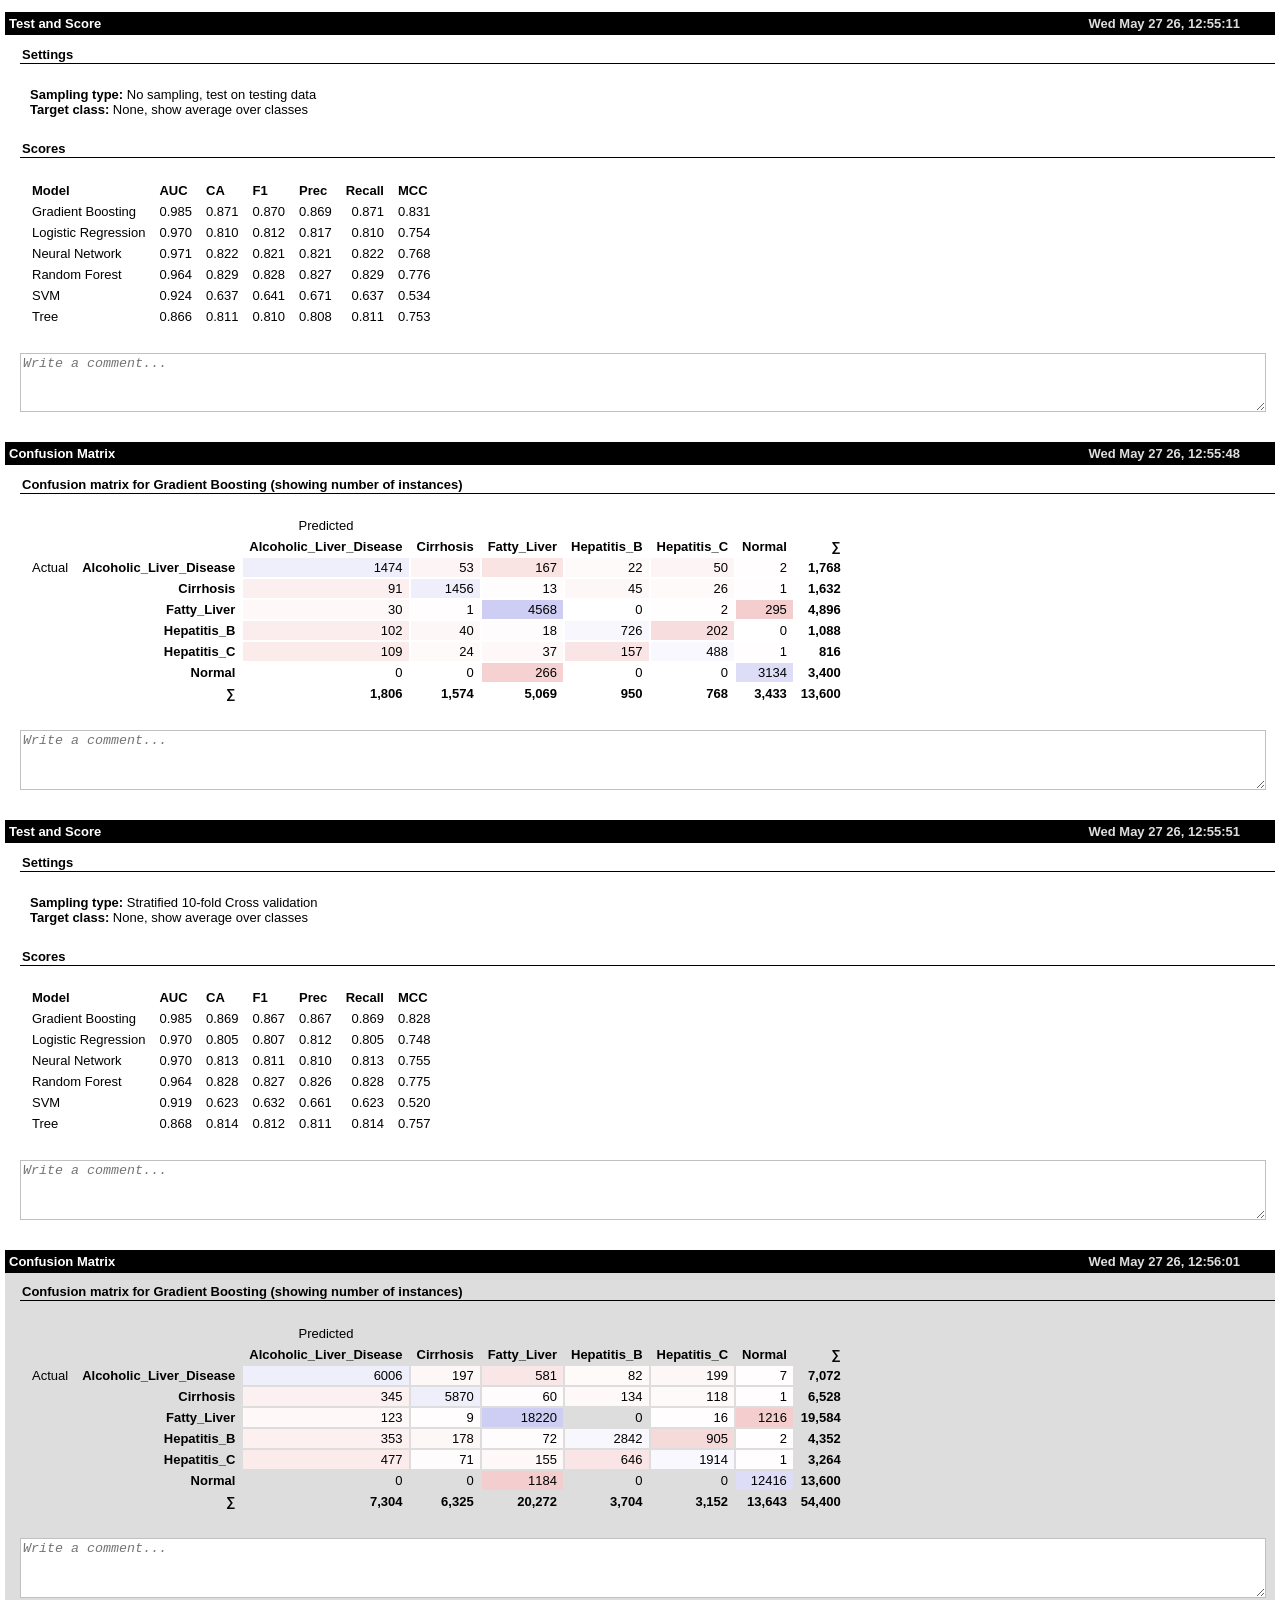
<file: experiment1/cv-vs-totd.html>
<!DOCTYPE html><html><head>
    <meta charset="utf-8">
    <title>Orange Report</title>

    <style>
    html, body, table {
        font-family: 'Helvetica Neue', Helvetica, Arial, sans-serif;
        font-size: 13px;
        margin:0px;
        padding:0;
        border:0 none;
    }

    h1, h2 , h3, h4, h5 {
       padding: 1px;
       font-size:100%;
    }

    h1 {
        color: white;
        background-color: black;
        padding: 4px;
        margin-top: 12px;
        margin-bottom: 6px;
    }

    h2 {
        border-bottom: 1px solid black;
        padding-left: 2px;
    }

    ul, table, p {
        padding: 10px;
    }

    table {
        margin-left: -6px;
    }

    span.timestamp {
        position: absolute;
        right: 40px;
        color:#ddd;
    }

    div.selected, div.normal {
        margin: 5px;
    }

    div.selected {
        background: #ddd;
    }
    @media print{
        div.selected {
            background: inherit;
        }
        ::-webkit-input-placeholder {
            color: transparent;
        }
    }

    div.content {
        margin-left: 15px;
    }

    th, td {
        text-align: left;
        padding: 2px 6px 2px 6px;
    }

    th {
        font-weight: bold;
    }

    @media screen {
        td, th {
            white-space: nowrap;
        }
    }

    .caption {
        text-align: center;
        font-size: 90%;
    }

    img {
        display: block;
        margin: auto;
        max-height: 20cm;
    }

    span.legend-square {
        width: 1em;
        height: 1em;
        margin-right: 6px;
        display: inline-block;
    }

    span.legend-item {
        margin-right: 24px;
    }

    textarea {
        border: 1px solid silver;
        font-style: italic;
        width: 100%;
        height: 4em;
    }

    .textwrapper {
        padding: 15px;
    }

    div.normal textarea:invalid {
        display: none;
    }

    div.selected textarea {
        display: block;
    }

    @media print{
        section.section, img {
            page-break-inside: avoid;
        }
    }
    </style>
    <script>
    function scrollToId(id) {
        var sel_el = document.getElementById(id);
        if (sel_el != undefined) {
            sel_el.scrollIntoView();
            return true;
        }
        return false;
    };

    function setSelectedId(id) {
        var sel_el = document.getElementsByClassName('selected')[0];
        if (sel_el != undefined && sel_el.id != id) {
           sel_el.className = 'normal';
        }
        sel_el = document.getElementById(id);
        if (sel_el != undefined) {
            sel_el.className = 'selected';
            return true;
        }
        return false;
    };
    </script>

</head><body onload="(function (id) {     setSelectedId(id); scrollToId(id); }(&quot;2339110094176&quot;));">

 

<div id="2339110246096" class="normal" onclick="pybridge._select_item(this.id)"><section class="section"><h1>Test and Score <span class="timestamp">Wed May 27 26, 12:55:11</span></h1><div class="content">
<h2>Settings</h2><ul><b>Sampling type:</b> No sampling, test on testing data<br><b>Target class:</b> None, show average over classes<br></ul><h2>Scores</h2><table>
<tbody><tr><th style="color:black; background:transparent; text-align:left; vertical-align:middle;">Model</th>
<th style="color:black; background:transparent; text-align:left; vertical-align:middle;">AUC</th>
<th style="color:black; background:transparent; text-align:left; vertical-align:middle;">CA</th>
<th style="color:black; background:transparent; text-align:left; vertical-align:middle;">F1</th>
<th style="color:black; background:transparent; text-align:left; vertical-align:middle;">Prec</th>
<th style="color:black; background:transparent; text-align:left; vertical-align:middle;">Recall</th>
<th style="color:black; background:transparent; text-align:left; vertical-align:middle;">MCC</th>
</tr><tr><td style="color:black; background:transparent; text-align:left; vertical-align:middle;">Gradient Boosting</td>
<td style="color:black; background:transparent; text-align:right; vertical-align:middle;">0.985</td>
<td style="color:black; background:transparent; text-align:right; vertical-align:middle;">0.871</td>
<td style="color:black; background:transparent; text-align:right; vertical-align:middle;">0.870</td>
<td style="color:black; background:transparent; text-align:right; vertical-align:middle;">0.869</td>
<td style="color:black; background:transparent; text-align:right; vertical-align:middle;">0.871</td>
<td style="color:black; background:transparent; text-align:right; vertical-align:middle;">0.831</td>
</tr><tr><td style="color:black; background:transparent; text-align:left; vertical-align:middle;">Logistic Regression</td>
<td style="color:black; background:transparent; text-align:right; vertical-align:middle;">0.970</td>
<td style="color:black; background:transparent; text-align:right; vertical-align:middle;">0.810</td>
<td style="color:black; background:transparent; text-align:right; vertical-align:middle;">0.812</td>
<td style="color:black; background:transparent; text-align:right; vertical-align:middle;">0.817</td>
<td style="color:black; background:transparent; text-align:right; vertical-align:middle;">0.810</td>
<td style="color:black; background:transparent; text-align:right; vertical-align:middle;">0.754</td>
</tr><tr><td style="color:black; background:transparent; text-align:left; vertical-align:middle;">Neural Network</td>
<td style="color:black; background:transparent; text-align:right; vertical-align:middle;">0.971</td>
<td style="color:black; background:transparent; text-align:right; vertical-align:middle;">0.822</td>
<td style="color:black; background:transparent; text-align:right; vertical-align:middle;">0.821</td>
<td style="color:black; background:transparent; text-align:right; vertical-align:middle;">0.821</td>
<td style="color:black; background:transparent; text-align:right; vertical-align:middle;">0.822</td>
<td style="color:black; background:transparent; text-align:right; vertical-align:middle;">0.768</td>
</tr><tr><td style="color:black; background:transparent; text-align:left; vertical-align:middle;">Random Forest</td>
<td style="color:black; background:transparent; text-align:right; vertical-align:middle;">0.964</td>
<td style="color:black; background:transparent; text-align:right; vertical-align:middle;">0.829</td>
<td style="color:black; background:transparent; text-align:right; vertical-align:middle;">0.828</td>
<td style="color:black; background:transparent; text-align:right; vertical-align:middle;">0.827</td>
<td style="color:black; background:transparent; text-align:right; vertical-align:middle;">0.829</td>
<td style="color:black; background:transparent; text-align:right; vertical-align:middle;">0.776</td>
</tr><tr><td style="color:black; background:transparent; text-align:left; vertical-align:middle;">SVM</td>
<td style="color:black; background:transparent; text-align:right; vertical-align:middle;">0.924</td>
<td style="color:black; background:transparent; text-align:right; vertical-align:middle;">0.637</td>
<td style="color:black; background:transparent; text-align:right; vertical-align:middle;">0.641</td>
<td style="color:black; background:transparent; text-align:right; vertical-align:middle;">0.671</td>
<td style="color:black; background:transparent; text-align:right; vertical-align:middle;">0.637</td>
<td style="color:black; background:transparent; text-align:right; vertical-align:middle;">0.534</td>
</tr><tr><td style="color:black; background:transparent; text-align:left; vertical-align:middle;">Tree</td>
<td style="color:black; background:transparent; text-align:right; vertical-align:middle;">0.866</td>
<td style="color:black; background:transparent; text-align:right; vertical-align:middle;">0.811</td>
<td style="color:black; background:transparent; text-align:right; vertical-align:middle;">0.810</td>
<td style="color:black; background:transparent; text-align:right; vertical-align:middle;">0.808</td>
<td style="color:black; background:transparent; text-align:right; vertical-align:middle;">0.811</td>
<td style="color:black; background:transparent; text-align:right; vertical-align:middle;">0.753</td>
</tr></tbody></table></div></section>

<div class="textwrapper"><textarea placeholder="Write a comment..." oninput="this.innerHTML = this.value;pybridge._add_comment(this.parentNode.parentNode.id, this.value);"></textarea></div></div><div id="2339110064144" class="normal" onclick="pybridge._select_item(this.id)"><section class="section"><h1>Confusion Matrix <span class="timestamp">Wed May 27 26, 12:55:48</span></h1><div class="content">
<h2>Confusion matrix for Gradient Boosting (showing number of instances)</h2><table>
<tbody><tr><td style="color:black; background:transparent; text-align:left; vertical-align:middle;"></td>
<td style="color:black; background:transparent; text-align:left; vertical-align:middle;"></td>
<td style="color:black; background:transparent; text-align:center; vertical-align:middle;">Predicted</td>
<td style="color:black; background:transparent; text-align:left; vertical-align:middle;"></td>
<td style="color:black; background:transparent; text-align:left; vertical-align:middle;"></td>
<td style="color:black; background:transparent; text-align:left; vertical-align:middle;"></td>
<td style="color:black; background:transparent; text-align:left; vertical-align:middle;"></td>
<td style="color:black; background:transparent; text-align:left; vertical-align:middle;"></td>
<td style="color:black; background:transparent; text-align:left; vertical-align:middle;"></td>
</tr><tr><td style="color:black; background:transparent; text-align:left; vertical-align:middle;"></td>
<td style="color:black; background:transparent; text-align:left; vertical-align:middle;"></td>
<td style="color:black; background:transparent; font-weight: bold; text-align:right; vertical-align:middle;">Alcoholic_Liver_Disease</td>
<td style="color:black; background:transparent; font-weight: bold; text-align:right; vertical-align:middle;">Cirrhosis</td>
<td style="color:black; background:transparent; font-weight: bold; text-align:right; vertical-align:middle;">Fatty_Liver</td>
<td style="color:black; background:transparent; font-weight: bold; text-align:right; vertical-align:middle;">Hepatitis_B</td>
<td style="color:black; background:transparent; font-weight: bold; text-align:right; vertical-align:middle;">Hepatitis_C</td>
<td style="color:black; background:transparent; font-weight: bold; text-align:right; vertical-align:middle;">Normal</td>
<td style="color:black; background:transparent; font-weight: bold; text-align:right; vertical-align:middle;">∑</td>
</tr><tr><td style="color:black; background:transparent; text-align:center; vertical-align:bottom;">Actual</td>
<td style="color:black; background:transparent; font-weight: bold; text-align:right; vertical-align:middle;">Alcoholic_Liver_Disease</td>
<td style="color:#000000; background:#efeffb; text-align:right; vertical-align:middle;">1474</td>
<td style="color:#000000; background:#fdf5f5; text-align:right; vertical-align:middle;">53</td>
<td style="color:#000000; background:#f9e3e3; text-align:right; vertical-align:middle;">167</td>
<td style="color:#000000; background:#fefafa; text-align:right; vertical-align:middle;">22</td>
<td style="color:#000000; background:#fdf5f5; text-align:right; vertical-align:middle;">50</td>
<td style="color:#000000; background:#fffdfd; text-align:right; vertical-align:middle;">2</td>
<td style="color:black; background:transparent; font-weight: bold; text-align:right; vertical-align:middle;">1,768</td>
</tr><tr><td style="color:black; background:transparent; text-align:left; vertical-align:middle;"></td>
<td style="color:black; background:transparent; font-weight: bold; text-align:right; vertical-align:middle;">Cirrhosis</td>
<td style="color:#000000; background:#fbefef; text-align:right; vertical-align:middle;">91</td>
<td style="color:#000000; background:#efeffb; text-align:right; vertical-align:middle;">1456</td>
<td style="color:#000000; background:#fefcfc; text-align:right; vertical-align:middle;">13</td>
<td style="color:#000000; background:#fdf7f7; text-align:right; vertical-align:middle;">45</td>
<td style="color:#000000; background:#fefafa; text-align:right; vertical-align:middle;">26</td>
<td style="color:#000000; background:#fffdfd; text-align:right; vertical-align:middle;">1</td>
<td style="color:black; background:transparent; font-weight: bold; text-align:right; vertical-align:middle;">1,632</td>
</tr><tr><td style="color:black; background:transparent; text-align:left; vertical-align:middle;"></td>
<td style="color:black; background:transparent; font-weight: bold; text-align:right; vertical-align:middle;">Fatty_Liver</td>
<td style="color:#000000; background:#fef8f8; text-align:right; vertical-align:middle;">30</td>
<td style="color:#000000; background:#fffdfd; text-align:right; vertical-align:middle;">1</td>
<td style="color:#000000; background:#cecef4; text-align:right; vertical-align:middle;">4568</td>
<td style="color:#000000; background:transparent; text-align:right; vertical-align:middle;">0</td>
<td style="color:#000000; background:#fffdfd; text-align:right; vertical-align:middle;">2</td>
<td style="color:#000000; background:#f4cece; text-align:right; vertical-align:middle;">295</td>
<td style="color:black; background:transparent; font-weight: bold; text-align:right; vertical-align:middle;">4,896</td>
</tr><tr><td style="color:black; background:transparent; text-align:left; vertical-align:middle;"></td>
<td style="color:black; background:transparent; font-weight: bold; text-align:right; vertical-align:middle;">Hepatitis_B</td>
<td style="color:#000000; background:#fbeded; text-align:right; vertical-align:middle;">102</td>
<td style="color:#000000; background:#fdf7f7; text-align:right; vertical-align:middle;">40</td>
<td style="color:#000000; background:#fefcfc; text-align:right; vertical-align:middle;">18</td>
<td style="color:#000000; background:#f7f7fd; text-align:right; vertical-align:middle;">726</td>
<td style="color:#000000; background:#f7dddd; text-align:right; vertical-align:middle;">202</td>
<td style="color:#000000; background:transparent; text-align:right; vertical-align:middle;">0</td>
<td style="color:black; background:transparent; font-weight: bold; text-align:right; vertical-align:middle;">1,088</td>
</tr><tr><td style="color:black; background:transparent; text-align:left; vertical-align:middle;"></td>
<td style="color:black; background:transparent; font-weight: bold; text-align:right; vertical-align:middle;">Hepatitis_C</td>
<td style="color:#000000; background:#fbebeb; text-align:right; vertical-align:middle;">109</td>
<td style="color:#000000; background:#fefafa; text-align:right; vertical-align:middle;">24</td>
<td style="color:#000000; background:#fef8f8; text-align:right; vertical-align:middle;">37</td>
<td style="color:#000000; background:#f9e5e5; text-align:right; vertical-align:middle;">157</td>
<td style="color:#000000; background:#f8f8fe; text-align:right; vertical-align:middle;">488</td>
<td style="color:#000000; background:#fffdfd; text-align:right; vertical-align:middle;">1</td>
<td style="color:black; background:transparent; font-weight: bold; text-align:right; vertical-align:middle;">816</td>
</tr><tr><td style="color:black; background:transparent; text-align:left; vertical-align:middle;"></td>
<td style="color:black; background:transparent; font-weight: bold; text-align:right; vertical-align:middle;">Normal</td>
<td style="color:#000000; background:transparent; text-align:right; vertical-align:middle;">0</td>
<td style="color:#000000; background:transparent; text-align:right; vertical-align:middle;">0</td>
<td style="color:#000000; background:#f5d1d1; text-align:right; vertical-align:middle;">266</td>
<td style="color:#000000; background:transparent; text-align:right; vertical-align:middle;">0</td>
<td style="color:#000000; background:transparent; text-align:right; vertical-align:middle;">0</td>
<td style="color:#000000; background:#ddddf7; text-align:right; vertical-align:middle;">3134</td>
<td style="color:black; background:transparent; font-weight: bold; text-align:right; vertical-align:middle;">3,400</td>
</tr><tr><td style="color:black; background:transparent; text-align:left; vertical-align:middle;"></td>
<td style="color:black; background:transparent; font-weight: bold; text-align:right; vertical-align:middle;">∑</td>
<td style="color:black; background:transparent; font-weight: bold; text-align:right; vertical-align:middle;">1,806</td>
<td style="color:black; background:transparent; font-weight: bold; text-align:right; vertical-align:middle;">1,574</td>
<td style="color:black; background:transparent; font-weight: bold; text-align:right; vertical-align:middle;">5,069</td>
<td style="color:black; background:transparent; font-weight: bold; text-align:right; vertical-align:middle;">950</td>
<td style="color:black; background:transparent; font-weight: bold; text-align:right; vertical-align:middle;">768</td>
<td style="color:black; background:transparent; font-weight: bold; text-align:right; vertical-align:middle;">3,433</td>
<td style="color:black; background:transparent; font-weight: bold; text-align:right; vertical-align:middle;">13,600</td>
</tr></tbody></table></div></section>

<div class="textwrapper"><textarea placeholder="Write a comment..." oninput="this.innerHTML = this.value;pybridge._add_comment(this.parentNode.parentNode.id, this.value);"></textarea></div></div><div id="2339110062992" class="normal" onclick="pybridge._select_item(this.id)"><section class="section"><h1>Test and Score <span class="timestamp">Wed May 27 26, 12:55:51</span></h1><div class="content">
<h2>Settings</h2><ul><b>Sampling type:</b> Stratified 10-fold Cross validation<br><b>Target class:</b> None, show average over classes<br></ul><h2>Scores</h2><table>
<tbody><tr><th style="color:black; background:transparent; text-align:left; vertical-align:middle;">Model</th>
<th style="color:black; background:transparent; text-align:left; vertical-align:middle;">AUC</th>
<th style="color:black; background:transparent; text-align:left; vertical-align:middle;">CA</th>
<th style="color:black; background:transparent; text-align:left; vertical-align:middle;">F1</th>
<th style="color:black; background:transparent; text-align:left; vertical-align:middle;">Prec</th>
<th style="color:black; background:transparent; text-align:left; vertical-align:middle;">Recall</th>
<th style="color:black; background:transparent; text-align:left; vertical-align:middle;">MCC</th>
</tr><tr><td style="color:black; background:transparent; text-align:left; vertical-align:middle;">Gradient Boosting</td>
<td style="color:black; background:transparent; text-align:right; vertical-align:middle;">0.985</td>
<td style="color:black; background:transparent; text-align:right; vertical-align:middle;">0.869</td>
<td style="color:black; background:transparent; text-align:right; vertical-align:middle;">0.867</td>
<td style="color:black; background:transparent; text-align:right; vertical-align:middle;">0.867</td>
<td style="color:black; background:transparent; text-align:right; vertical-align:middle;">0.869</td>
<td style="color:black; background:transparent; text-align:right; vertical-align:middle;">0.828</td>
</tr><tr><td style="color:black; background:transparent; text-align:left; vertical-align:middle;">Logistic Regression</td>
<td style="color:black; background:transparent; text-align:right; vertical-align:middle;">0.970</td>
<td style="color:black; background:transparent; text-align:right; vertical-align:middle;">0.805</td>
<td style="color:black; background:transparent; text-align:right; vertical-align:middle;">0.807</td>
<td style="color:black; background:transparent; text-align:right; vertical-align:middle;">0.812</td>
<td style="color:black; background:transparent; text-align:right; vertical-align:middle;">0.805</td>
<td style="color:black; background:transparent; text-align:right; vertical-align:middle;">0.748</td>
</tr><tr><td style="color:black; background:transparent; text-align:left; vertical-align:middle;">Neural Network</td>
<td style="color:black; background:transparent; text-align:right; vertical-align:middle;">0.970</td>
<td style="color:black; background:transparent; text-align:right; vertical-align:middle;">0.813</td>
<td style="color:black; background:transparent; text-align:right; vertical-align:middle;">0.811</td>
<td style="color:black; background:transparent; text-align:right; vertical-align:middle;">0.810</td>
<td style="color:black; background:transparent; text-align:right; vertical-align:middle;">0.813</td>
<td style="color:black; background:transparent; text-align:right; vertical-align:middle;">0.755</td>
</tr><tr><td style="color:black; background:transparent; text-align:left; vertical-align:middle;">Random Forest</td>
<td style="color:black; background:transparent; text-align:right; vertical-align:middle;">0.964</td>
<td style="color:black; background:transparent; text-align:right; vertical-align:middle;">0.828</td>
<td style="color:black; background:transparent; text-align:right; vertical-align:middle;">0.827</td>
<td style="color:black; background:transparent; text-align:right; vertical-align:middle;">0.826</td>
<td style="color:black; background:transparent; text-align:right; vertical-align:middle;">0.828</td>
<td style="color:black; background:transparent; text-align:right; vertical-align:middle;">0.775</td>
</tr><tr><td style="color:black; background:transparent; text-align:left; vertical-align:middle;">SVM</td>
<td style="color:black; background:transparent; text-align:right; vertical-align:middle;">0.919</td>
<td style="color:black; background:transparent; text-align:right; vertical-align:middle;">0.623</td>
<td style="color:black; background:transparent; text-align:right; vertical-align:middle;">0.632</td>
<td style="color:black; background:transparent; text-align:right; vertical-align:middle;">0.661</td>
<td style="color:black; background:transparent; text-align:right; vertical-align:middle;">0.623</td>
<td style="color:black; background:transparent; text-align:right; vertical-align:middle;">0.520</td>
</tr><tr><td style="color:black; background:transparent; text-align:left; vertical-align:middle;">Tree</td>
<td style="color:black; background:transparent; text-align:right; vertical-align:middle;">0.868</td>
<td style="color:black; background:transparent; text-align:right; vertical-align:middle;">0.814</td>
<td style="color:black; background:transparent; text-align:right; vertical-align:middle;">0.812</td>
<td style="color:black; background:transparent; text-align:right; vertical-align:middle;">0.811</td>
<td style="color:black; background:transparent; text-align:right; vertical-align:middle;">0.814</td>
<td style="color:black; background:transparent; text-align:right; vertical-align:middle;">0.757</td>
</tr></tbody></table></div></section>

<div class="textwrapper"><textarea placeholder="Write a comment..." oninput="this.innerHTML = this.value;pybridge._add_comment(this.parentNode.parentNode.id, this.value);"></textarea></div></div><div id="2339110094176" class="selected" onclick="pybridge._select_item(this.id)"><section class="section"><h1>Confusion Matrix <span class="timestamp">Wed May 27 26, 12:56:01</span></h1><div class="content">
<h2>Confusion matrix for Gradient Boosting (showing number of instances)</h2><table>
<tbody><tr><td style="color:black; background:transparent; text-align:left; vertical-align:middle;"></td>
<td style="color:black; background:transparent; text-align:left; vertical-align:middle;"></td>
<td style="color:black; background:transparent; text-align:center; vertical-align:middle;">Predicted</td>
<td style="color:black; background:transparent; text-align:left; vertical-align:middle;"></td>
<td style="color:black; background:transparent; text-align:left; vertical-align:middle;"></td>
<td style="color:black; background:transparent; text-align:left; vertical-align:middle;"></td>
<td style="color:black; background:transparent; text-align:left; vertical-align:middle;"></td>
<td style="color:black; background:transparent; text-align:left; vertical-align:middle;"></td>
<td style="color:black; background:transparent; text-align:left; vertical-align:middle;"></td>
</tr><tr><td style="color:black; background:transparent; text-align:left; vertical-align:middle;"></td>
<td style="color:black; background:transparent; text-align:left; vertical-align:middle;"></td>
<td style="color:black; background:transparent; font-weight: bold; text-align:right; vertical-align:middle;">Alcoholic_Liver_Disease</td>
<td style="color:black; background:transparent; font-weight: bold; text-align:right; vertical-align:middle;">Cirrhosis</td>
<td style="color:black; background:transparent; font-weight: bold; text-align:right; vertical-align:middle;">Fatty_Liver</td>
<td style="color:black; background:transparent; font-weight: bold; text-align:right; vertical-align:middle;">Hepatitis_B</td>
<td style="color:black; background:transparent; font-weight: bold; text-align:right; vertical-align:middle;">Hepatitis_C</td>
<td style="color:black; background:transparent; font-weight: bold; text-align:right; vertical-align:middle;">Normal</td>
<td style="color:black; background:transparent; font-weight: bold; text-align:right; vertical-align:middle;">∑</td>
</tr><tr><td style="color:black; background:transparent; text-align:center; vertical-align:bottom;">Actual</td>
<td style="color:black; background:transparent; font-weight: bold; text-align:right; vertical-align:middle;">Alcoholic_Liver_Disease</td>
<td style="color:#000000; background:#efeffb; text-align:right; vertical-align:middle;">6006</td>
<td style="color:#000000; background:#fdf7f7; text-align:right; vertical-align:middle;">197</td>
<td style="color:#000000; background:#f9e7e7; text-align:right; vertical-align:middle;">581</td>
<td style="color:#000000; background:#fefafa; text-align:right; vertical-align:middle;">82</td>
<td style="color:#000000; background:#fdf7f7; text-align:right; vertical-align:middle;">199</td>
<td style="color:#000000; background:#fffdfd; text-align:right; vertical-align:middle;">7</td>
<td style="color:black; background:transparent; font-weight: bold; text-align:right; vertical-align:middle;">7,072</td>
</tr><tr><td style="color:black; background:transparent; text-align:left; vertical-align:middle;"></td>
<td style="color:black; background:transparent; font-weight: bold; text-align:right; vertical-align:middle;">Cirrhosis</td>
<td style="color:#000000; background:#fcf0f0; text-align:right; vertical-align:middle;">345</td>
<td style="color:#000000; background:#efeffb; text-align:right; vertical-align:middle;">5870</td>
<td style="color:#000000; background:#fefcfc; text-align:right; vertical-align:middle;">60</td>
<td style="color:#000000; background:#fef8f8; text-align:right; vertical-align:middle;">134</td>
<td style="color:#000000; background:#fefafa; text-align:right; vertical-align:middle;">118</td>
<td style="color:#000000; background:#fffdfd; text-align:right; vertical-align:middle;">1</td>
<td style="color:black; background:transparent; font-weight: bold; text-align:right; vertical-align:middle;">6,528</td>
</tr><tr><td style="color:black; background:transparent; text-align:left; vertical-align:middle;"></td>
<td style="color:black; background:transparent; font-weight: bold; text-align:right; vertical-align:middle;">Fatty_Liver</td>
<td style="color:#000000; background:#fef8f8; text-align:right; vertical-align:middle;">123</td>
<td style="color:#000000; background:#fffdfd; text-align:right; vertical-align:middle;">9</td>
<td style="color:#000000; background:#cecef4; text-align:right; vertical-align:middle;">18220</td>
<td style="color:#000000; background:transparent; text-align:right; vertical-align:middle;">0</td>
<td style="color:#000000; background:#fffdfd; text-align:right; vertical-align:middle;">16</td>
<td style="color:#000000; background:#f4cece; text-align:right; vertical-align:middle;">1216</td>
<td style="color:black; background:transparent; font-weight: bold; text-align:right; vertical-align:middle;">19,584</td>
</tr><tr><td style="color:black; background:transparent; text-align:left; vertical-align:middle;"></td>
<td style="color:black; background:transparent; font-weight: bold; text-align:right; vertical-align:middle;">Hepatitis_B</td>
<td style="color:#000000; background:#fcf0f0; text-align:right; vertical-align:middle;">353</td>
<td style="color:#000000; background:#fdf7f7; text-align:right; vertical-align:middle;">178</td>
<td style="color:#000000; background:#fefcfc; text-align:right; vertical-align:middle;">72</td>
<td style="color:#000000; background:#f7f7fd; text-align:right; vertical-align:middle;">2842</td>
<td style="color:#000000; background:#f6dada; text-align:right; vertical-align:middle;">905</td>
<td style="color:#000000; background:#fffdfd; text-align:right; vertical-align:middle;">2</td>
<td style="color:black; background:transparent; font-weight: bold; text-align:right; vertical-align:middle;">4,352</td>
</tr><tr><td style="color:black; background:transparent; text-align:left; vertical-align:middle;"></td>
<td style="color:black; background:transparent; font-weight: bold; text-align:right; vertical-align:middle;">Hepatitis_C</td>
<td style="color:#000000; background:#fbebeb; text-align:right; vertical-align:middle;">477</td>
<td style="color:#000000; background:#fefcfc; text-align:right; vertical-align:middle;">71</td>
<td style="color:#000000; background:#fef8f8; text-align:right; vertical-align:middle;">155</td>
<td style="color:#000000; background:#f9e5e5; text-align:right; vertical-align:middle;">646</td>
<td style="color:#000000; background:#f8f8fe; text-align:right; vertical-align:middle;">1914</td>
<td style="color:#000000; background:#fffdfd; text-align:right; vertical-align:middle;">1</td>
<td style="color:black; background:transparent; font-weight: bold; text-align:right; vertical-align:middle;">3,264</td>
</tr><tr><td style="color:black; background:transparent; text-align:left; vertical-align:middle;"></td>
<td style="color:black; background:transparent; font-weight: bold; text-align:right; vertical-align:middle;">Normal</td>
<td style="color:#000000; background:transparent; text-align:right; vertical-align:middle;">0</td>
<td style="color:#000000; background:transparent; text-align:right; vertical-align:middle;">0</td>
<td style="color:#000000; background:#f4cece; text-align:right; vertical-align:middle;">1184</td>
<td style="color:#000000; background:transparent; text-align:right; vertical-align:middle;">0</td>
<td style="color:#000000; background:transparent; text-align:right; vertical-align:middle;">0</td>
<td style="color:#000000; background:#ddddf7; text-align:right; vertical-align:middle;">12416</td>
<td style="color:black; background:transparent; font-weight: bold; text-align:right; vertical-align:middle;">13,600</td>
</tr><tr><td style="color:black; background:transparent; text-align:left; vertical-align:middle;"></td>
<td style="color:black; background:transparent; font-weight: bold; text-align:right; vertical-align:middle;">∑</td>
<td style="color:black; background:transparent; font-weight: bold; text-align:right; vertical-align:middle;">7,304</td>
<td style="color:black; background:transparent; font-weight: bold; text-align:right; vertical-align:middle;">6,325</td>
<td style="color:black; background:transparent; font-weight: bold; text-align:right; vertical-align:middle;">20,272</td>
<td style="color:black; background:transparent; font-weight: bold; text-align:right; vertical-align:middle;">3,704</td>
<td style="color:black; background:transparent; font-weight: bold; text-align:right; vertical-align:middle;">3,152</td>
<td style="color:black; background:transparent; font-weight: bold; text-align:right; vertical-align:middle;">13,643</td>
<td style="color:black; background:transparent; font-weight: bold; text-align:right; vertical-align:middle;">54,400</td>
</tr></tbody></table></div></section>

<div class="textwrapper"><textarea placeholder="Write a comment..." oninput="this.innerHTML = this.value;pybridge._add_comment(this.parentNode.parentNode.id, this.value);"></textarea></div></div></body></html>
</file>
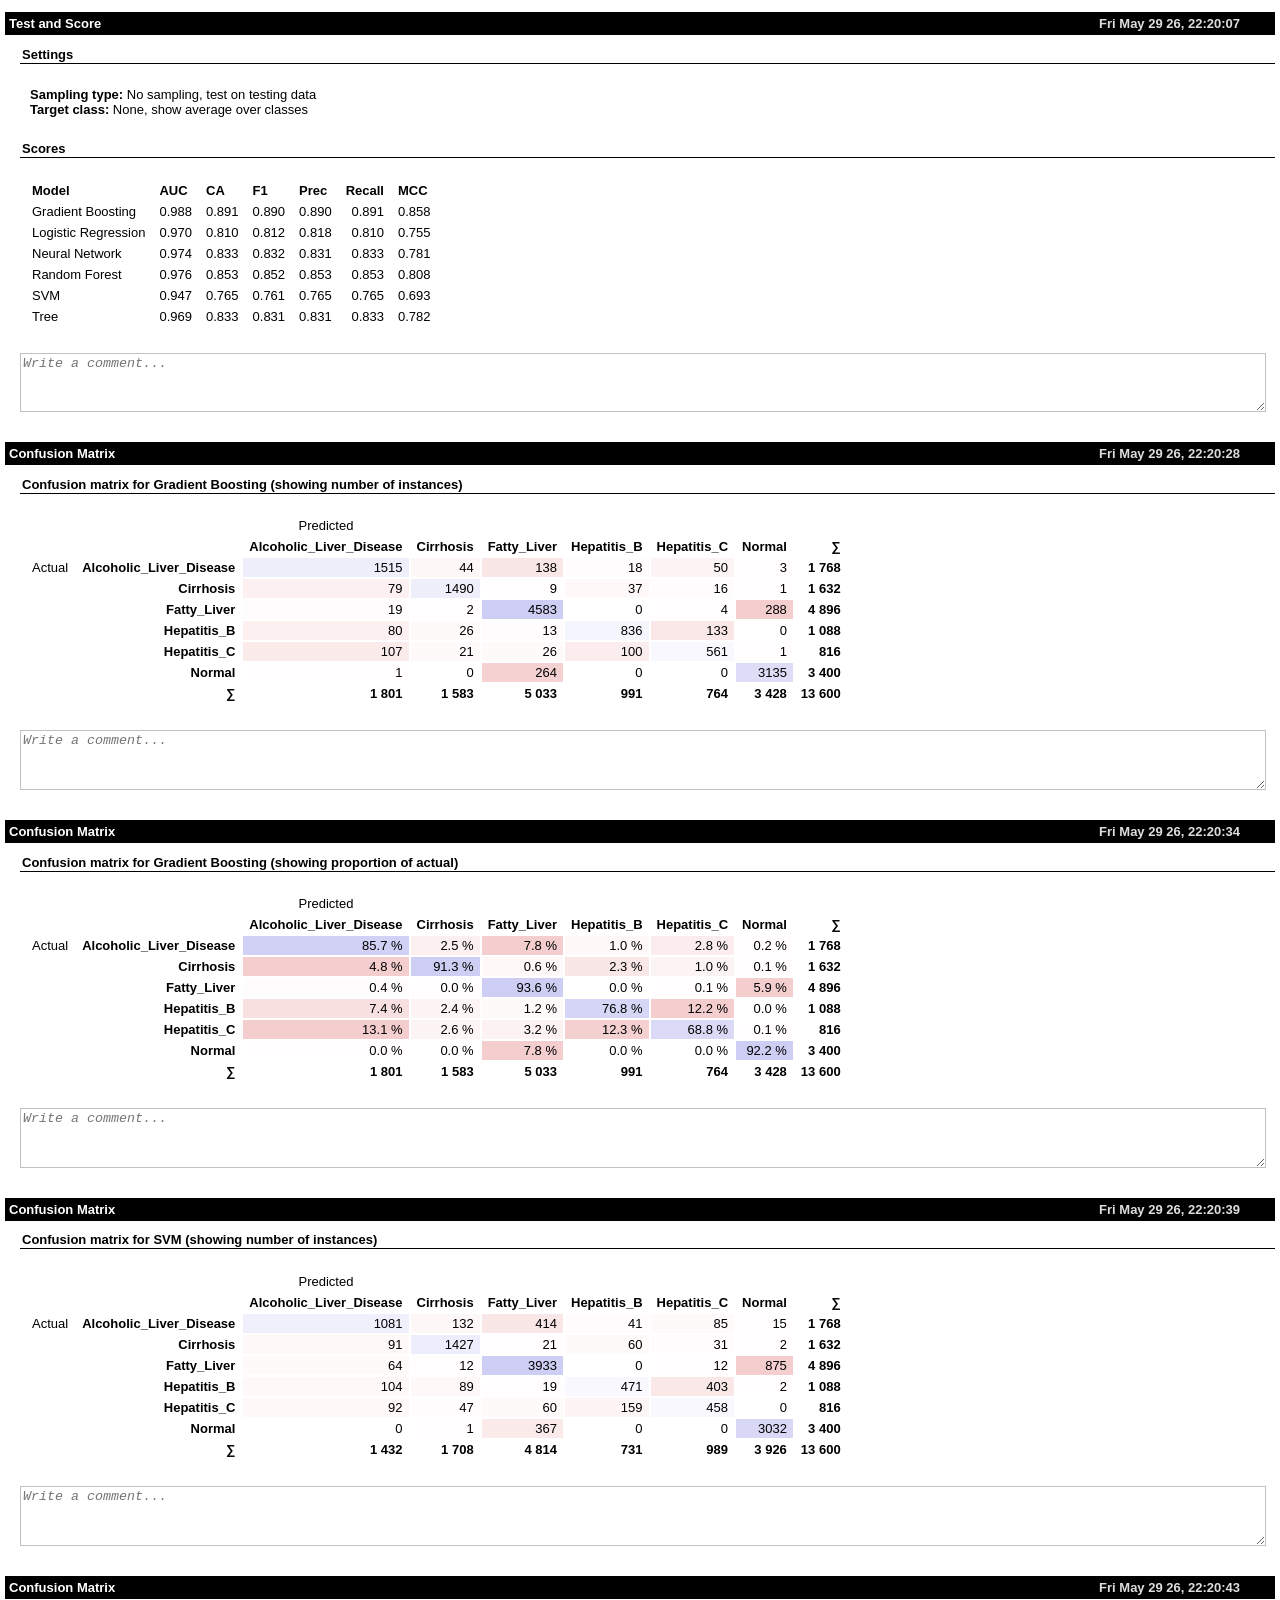
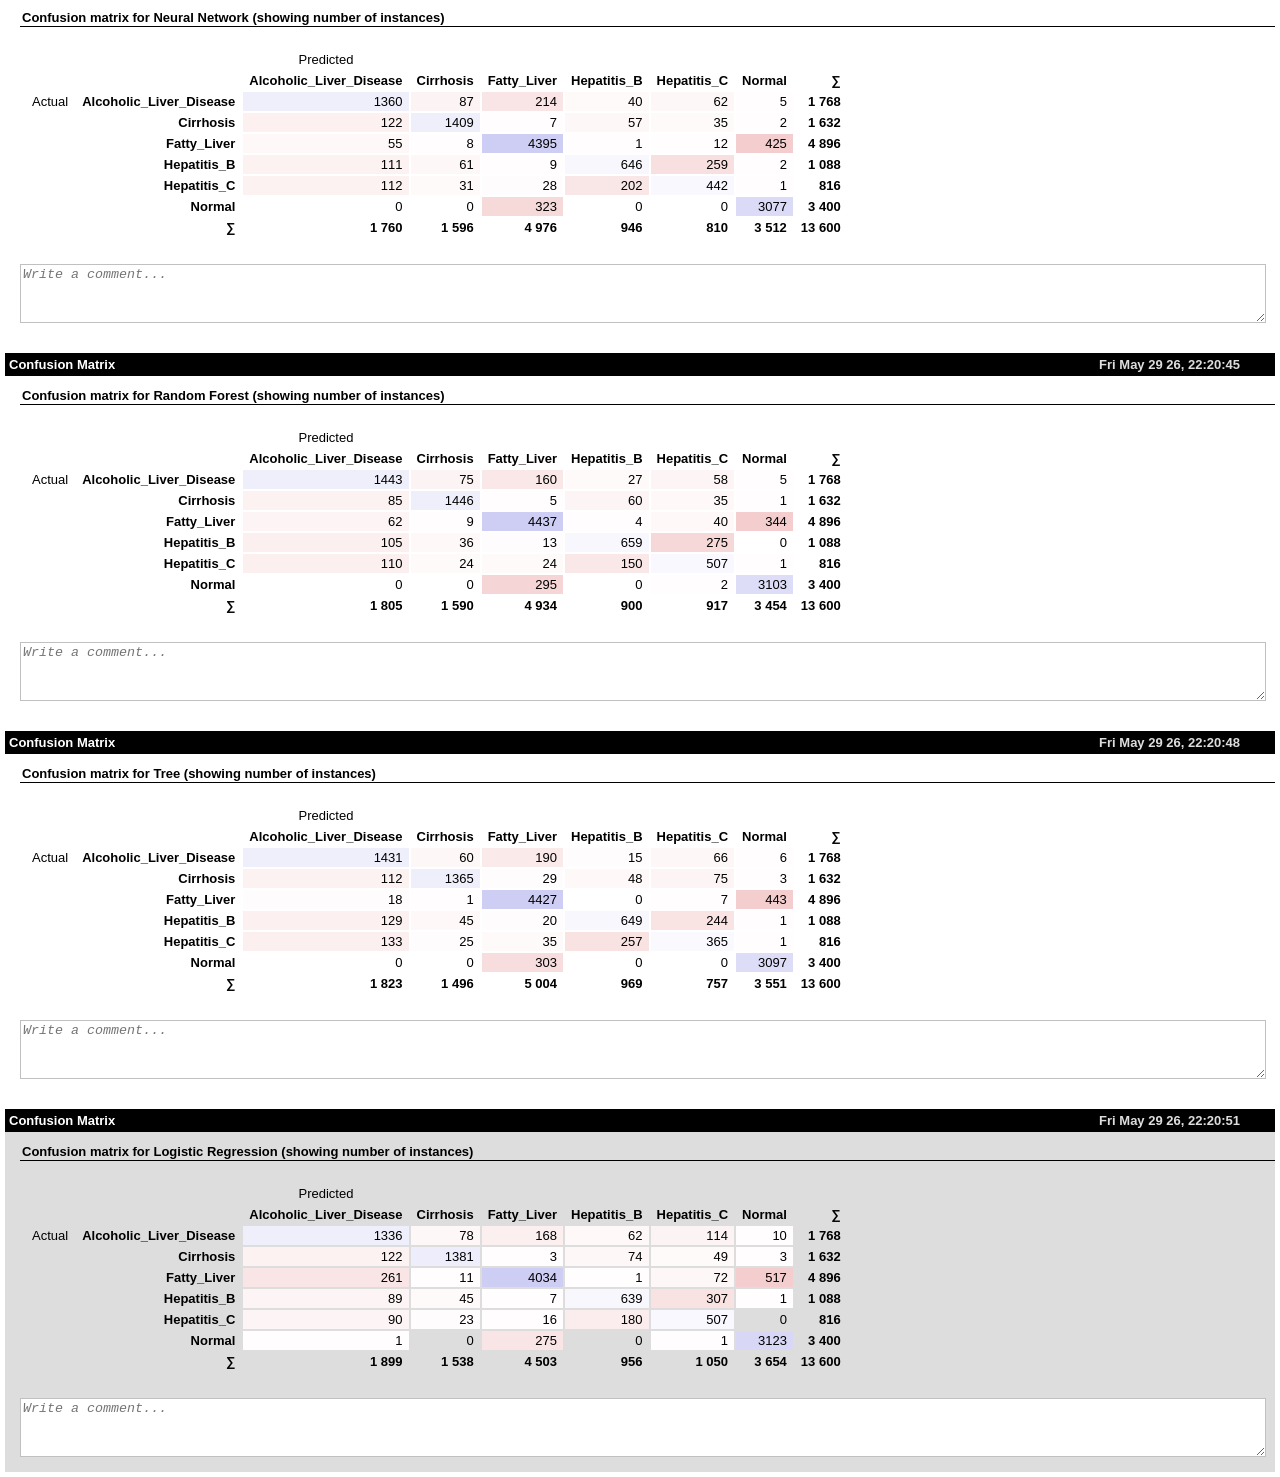
<file: experiment1/tuned.html>
<!DOCTYPE html><html><head>
    <meta charset="utf-8">
    <title>Orange Report</title>

    <style>
    html, body, table {
        font-family: 'Helvetica Neue', Helvetica, Arial, sans-serif;
        font-size: 13px;
        margin:0px;
        padding:0;
        border:0 none;
    }

    h1, h2 , h3, h4, h5 {
       padding: 1px;
       font-size:100%;
    }

    h1 {
        color: white;
        background-color: black;
        padding: 4px;
        margin-top: 12px;
        margin-bottom: 6px;
    }

    h2 {
        border-bottom: 1px solid black;
        padding-left: 2px;
    }

    ul, table, p {
        padding: 10px;
    }

    table {
        margin-left: -6px;
    }

    span.timestamp {
        position: absolute;
        right: 40px;
        color:#ddd;
    }

    div.selected, div.normal {
        margin: 5px;
    }

    div.selected {
        background: #ddd;
    }
    @media print{
        div.selected {
            background: inherit;
        }
        ::-webkit-input-placeholder {
            color: transparent;
        }
    }

    div.content {
        margin-left: 15px;
    }

    th, td {
        text-align: left;
        padding: 2px 6px 2px 6px;
    }

    th {
        font-weight: bold;
    }

    @media screen {
        td, th {
            white-space: nowrap;
        }
    }

    .caption {
        text-align: center;
        font-size: 90%;
    }

    img {
        display: block;
        margin: auto;
        max-height: 20cm;
    }

    span.legend-square {
        width: 1em;
        height: 1em;
        margin-right: 6px;
        display: inline-block;
    }

    span.legend-item {
        margin-right: 24px;
    }

    textarea {
        border: 1px solid silver;
        font-style: italic;
        width: 100%;
        height: 4em;
    }

    .textwrapper {
        padding: 15px;
    }

    div.normal textarea:invalid {
        display: none;
    }

    div.selected textarea {
        display: block;
    }

    @media print{
        section.section, img {
            page-break-inside: avoid;
        }
    }
    </style>
    <script>
    function scrollToId(id) {
        var sel_el = document.getElementById(id);
        if (sel_el != undefined) {
            sel_el.scrollIntoView();
            return true;
        }
        return false;
    };

    function setSelectedId(id) {
        var sel_el = document.getElementsByClassName('selected')[0];
        if (sel_el != undefined && sel_el.id != id) {
           sel_el.className = 'normal';
        }
        sel_el = document.getElementById(id);
        if (sel_el != undefined) {
            sel_el.className = 'selected';
            return true;
        }
        return false;
    };
    </script>

</head><body onload="(function (id) {     setSelectedId(id); scrollToId(id); }(&quot;2759600106112&quot;));">

 

<div id="2759747214160" class="normal" onclick="pybridge._select_item(this.id)"><section class="section"><h1>Test and Score <span class="timestamp">Fri May 29 26, 22:20:07</span></h1><div class="content">
<h2>Settings</h2><ul><b>Sampling type:</b> No sampling, test on testing data<br><b>Target class:</b> None, show average over classes<br></ul><h2>Scores</h2><table>
<tbody><tr><th style="color:black; background:transparent; text-align:left; vertical-align:middle;">Model</th>
<th style="color:black; background:transparent; text-align:left; vertical-align:middle;">AUC</th>
<th style="color:black; background:transparent; text-align:left; vertical-align:middle;">CA</th>
<th style="color:black; background:transparent; text-align:left; vertical-align:middle;">F1</th>
<th style="color:black; background:transparent; text-align:left; vertical-align:middle;">Prec</th>
<th style="color:black; background:transparent; text-align:left; vertical-align:middle;">Recall</th>
<th style="color:black; background:transparent; text-align:left; vertical-align:middle;">MCC</th>
</tr><tr><td style="color:black; background:transparent; text-align:left; vertical-align:middle;">Gradient Boosting</td>
<td style="color:black; background:transparent; text-align:right; vertical-align:middle;">0.988</td>
<td style="color:black; background:transparent; text-align:right; vertical-align:middle;">0.891</td>
<td style="color:black; background:transparent; text-align:right; vertical-align:middle;">0.890</td>
<td style="color:black; background:transparent; text-align:right; vertical-align:middle;">0.890</td>
<td style="color:black; background:transparent; text-align:right; vertical-align:middle;">0.891</td>
<td style="color:black; background:transparent; text-align:right; vertical-align:middle;">0.858</td>
</tr><tr><td style="color:black; background:transparent; text-align:left; vertical-align:middle;">Logistic Regression</td>
<td style="color:black; background:transparent; text-align:right; vertical-align:middle;">0.970</td>
<td style="color:black; background:transparent; text-align:right; vertical-align:middle;">0.810</td>
<td style="color:black; background:transparent; text-align:right; vertical-align:middle;">0.812</td>
<td style="color:black; background:transparent; text-align:right; vertical-align:middle;">0.818</td>
<td style="color:black; background:transparent; text-align:right; vertical-align:middle;">0.810</td>
<td style="color:black; background:transparent; text-align:right; vertical-align:middle;">0.755</td>
</tr><tr><td style="color:black; background:transparent; text-align:left; vertical-align:middle;">Neural Network</td>
<td style="color:black; background:transparent; text-align:right; vertical-align:middle;">0.974</td>
<td style="color:black; background:transparent; text-align:right; vertical-align:middle;">0.833</td>
<td style="color:black; background:transparent; text-align:right; vertical-align:middle;">0.832</td>
<td style="color:black; background:transparent; text-align:right; vertical-align:middle;">0.831</td>
<td style="color:black; background:transparent; text-align:right; vertical-align:middle;">0.833</td>
<td style="color:black; background:transparent; text-align:right; vertical-align:middle;">0.781</td>
</tr><tr><td style="color:black; background:transparent; text-align:left; vertical-align:middle;">Random Forest</td>
<td style="color:black; background:transparent; text-align:right; vertical-align:middle;">0.976</td>
<td style="color:black; background:transparent; text-align:right; vertical-align:middle;">0.853</td>
<td style="color:black; background:transparent; text-align:right; vertical-align:middle;">0.852</td>
<td style="color:black; background:transparent; text-align:right; vertical-align:middle;">0.853</td>
<td style="color:black; background:transparent; text-align:right; vertical-align:middle;">0.853</td>
<td style="color:black; background:transparent; text-align:right; vertical-align:middle;">0.808</td>
</tr><tr><td style="color:black; background:transparent; text-align:left; vertical-align:middle;">SVM</td>
<td style="color:black; background:transparent; text-align:right; vertical-align:middle;">0.947</td>
<td style="color:black; background:transparent; text-align:right; vertical-align:middle;">0.765</td>
<td style="color:black; background:transparent; text-align:right; vertical-align:middle;">0.761</td>
<td style="color:black; background:transparent; text-align:right; vertical-align:middle;">0.765</td>
<td style="color:black; background:transparent; text-align:right; vertical-align:middle;">0.765</td>
<td style="color:black; background:transparent; text-align:right; vertical-align:middle;">0.693</td>
</tr><tr><td style="color:black; background:transparent; text-align:left; vertical-align:middle;">Tree</td>
<td style="color:black; background:transparent; text-align:right; vertical-align:middle;">0.969</td>
<td style="color:black; background:transparent; text-align:right; vertical-align:middle;">0.833</td>
<td style="color:black; background:transparent; text-align:right; vertical-align:middle;">0.831</td>
<td style="color:black; background:transparent; text-align:right; vertical-align:middle;">0.831</td>
<td style="color:black; background:transparent; text-align:right; vertical-align:middle;">0.833</td>
<td style="color:black; background:transparent; text-align:right; vertical-align:middle;">0.782</td>
</tr></tbody></table></div></section>

<div class="textwrapper"><textarea placeholder="Write a comment..." oninput="this.innerHTML = this.value;pybridge._add_comment(this.parentNode.parentNode.id, this.value);"></textarea></div></div><div id="2759747211136" class="normal" onclick="pybridge._select_item(this.id)"><section class="section"><h1>Confusion Matrix <span class="timestamp">Fri May 29 26, 22:20:28</span></h1><div class="content">
<h2>Confusion matrix for Gradient Boosting (showing number of instances)</h2><table>
<tbody><tr><td style="color:black; background:transparent; text-align:left; vertical-align:middle;"></td>
<td style="color:black; background:transparent; text-align:left; vertical-align:middle;"></td>
<td style="color:black; background:transparent; text-align:center; vertical-align:middle;">Predicted</td>
<td style="color:black; background:transparent; text-align:left; vertical-align:middle;"></td>
<td style="color:black; background:transparent; text-align:left; vertical-align:middle;"></td>
<td style="color:black; background:transparent; text-align:left; vertical-align:middle;"></td>
<td style="color:black; background:transparent; text-align:left; vertical-align:middle;"></td>
<td style="color:black; background:transparent; text-align:left; vertical-align:middle;"></td>
<td style="color:black; background:transparent; text-align:left; vertical-align:middle;"></td>
</tr><tr><td style="color:black; background:transparent; text-align:left; vertical-align:middle;"></td>
<td style="color:black; background:transparent; text-align:left; vertical-align:middle;"></td>
<td style="color:black; background:transparent; font-weight: bold; text-align:right; vertical-align:middle;">Alcoholic_Liver_Disease</td>
<td style="color:black; background:transparent; font-weight: bold; text-align:right; vertical-align:middle;">Cirrhosis</td>
<td style="color:black; background:transparent; font-weight: bold; text-align:right; vertical-align:middle;">Fatty_Liver</td>
<td style="color:black; background:transparent; font-weight: bold; text-align:right; vertical-align:middle;">Hepatitis_B</td>
<td style="color:black; background:transparent; font-weight: bold; text-align:right; vertical-align:middle;">Hepatitis_C</td>
<td style="color:black; background:transparent; font-weight: bold; text-align:right; vertical-align:middle;">Normal</td>
<td style="color:black; background:transparent; font-weight: bold; text-align:right; vertical-align:middle;">∑</td>
</tr><tr><td style="color:black; background:transparent; text-align:center; vertical-align:bottom;">Actual</td>
<td style="color:black; background:transparent; font-weight: bold; text-align:right; vertical-align:middle;">Alcoholic_Liver_Disease</td>
<td style="color:#000000; background:#efeffb; text-align:right; vertical-align:middle;">1515</td>
<td style="color:#000000; background:#fdf7f7; text-align:right; vertical-align:middle;">44</td>
<td style="color:#000000; background:#f9e7e7; text-align:right; vertical-align:middle;">138</td>
<td style="color:#000000; background:#fefcfc; text-align:right; vertical-align:middle;">18</td>
<td style="color:#000000; background:#fdf5f5; text-align:right; vertical-align:middle;">50</td>
<td style="color:#000000; background:#fffdfd; text-align:right; vertical-align:middle;">3</td>
<td style="color:black; background:transparent; font-weight: bold; text-align:right; vertical-align:middle;">1&nbsp;768</td>
</tr><tr><td style="color:black; background:transparent; text-align:left; vertical-align:middle;"></td>
<td style="color:black; background:transparent; font-weight: bold; text-align:right; vertical-align:middle;">Cirrhosis</td>
<td style="color:#000000; background:#fcf0f0; text-align:right; vertical-align:middle;">79</td>
<td style="color:#000000; background:#efeffb; text-align:right; vertical-align:middle;">1490</td>
<td style="color:#000000; background:#fffdfd; text-align:right; vertical-align:middle;">9</td>
<td style="color:#000000; background:#fef8f8; text-align:right; vertical-align:middle;">37</td>
<td style="color:#000000; background:#fefcfc; text-align:right; vertical-align:middle;">16</td>
<td style="color:#000000; background:#fffdfd; text-align:right; vertical-align:middle;">1</td>
<td style="color:black; background:transparent; font-weight: bold; text-align:right; vertical-align:middle;">1&nbsp;632</td>
</tr><tr><td style="color:black; background:transparent; text-align:left; vertical-align:middle;"></td>
<td style="color:black; background:transparent; font-weight: bold; text-align:right; vertical-align:middle;">Fatty_Liver</td>
<td style="color:#000000; background:#fefcfc; text-align:right; vertical-align:middle;">19</td>
<td style="color:#000000; background:#fffdfd; text-align:right; vertical-align:middle;">2</td>
<td style="color:#000000; background:#cecef4; text-align:right; vertical-align:middle;">4583</td>
<td style="color:#000000; background:transparent; text-align:right; vertical-align:middle;">0</td>
<td style="color:#000000; background:#fffdfd; text-align:right; vertical-align:middle;">4</td>
<td style="color:#000000; background:#f4cece; text-align:right; vertical-align:middle;">288</td>
<td style="color:black; background:transparent; font-weight: bold; text-align:right; vertical-align:middle;">4&nbsp;896</td>
</tr><tr><td style="color:black; background:transparent; text-align:left; vertical-align:middle;"></td>
<td style="color:black; background:transparent; font-weight: bold; text-align:right; vertical-align:middle;">Hepatitis_B</td>
<td style="color:#000000; background:#fcf0f0; text-align:right; vertical-align:middle;">80</td>
<td style="color:#000000; background:#fefafa; text-align:right; vertical-align:middle;">26</td>
<td style="color:#000000; background:#fefcfc; text-align:right; vertical-align:middle;">13</td>
<td style="color:#000000; background:#f5f5fd; text-align:right; vertical-align:middle;">836</td>
<td style="color:#000000; background:#fae8e8; text-align:right; vertical-align:middle;">133</td>
<td style="color:#000000; background:transparent; text-align:right; vertical-align:middle;">0</td>
<td style="color:black; background:transparent; font-weight: bold; text-align:right; vertical-align:middle;">1&nbsp;088</td>
</tr><tr><td style="color:black; background:transparent; text-align:left; vertical-align:middle;"></td>
<td style="color:black; background:transparent; font-weight: bold; text-align:right; vertical-align:middle;">Hepatitis_C</td>
<td style="color:#000000; background:#fbebeb; text-align:right; vertical-align:middle;">107</td>
<td style="color:#000000; background:#fefafa; text-align:right; vertical-align:middle;">21</td>
<td style="color:#000000; background:#fefafa; text-align:right; vertical-align:middle;">26</td>
<td style="color:#000000; background:#fbeded; text-align:right; vertical-align:middle;">100</td>
<td style="color:#000000; background:#f8f8fe; text-align:right; vertical-align:middle;">561</td>
<td style="color:#000000; background:#fffdfd; text-align:right; vertical-align:middle;">1</td>
<td style="color:black; background:transparent; font-weight: bold; text-align:right; vertical-align:middle;">816</td>
</tr><tr><td style="color:black; background:transparent; text-align:left; vertical-align:middle;"></td>
<td style="color:black; background:transparent; font-weight: bold; text-align:right; vertical-align:middle;">Normal</td>
<td style="color:#000000; background:#fffdfd; text-align:right; vertical-align:middle;">1</td>
<td style="color:#000000; background:transparent; text-align:right; vertical-align:middle;">0</td>
<td style="color:#000000; background:#f5d1d1; text-align:right; vertical-align:middle;">264</td>
<td style="color:#000000; background:transparent; text-align:right; vertical-align:middle;">0</td>
<td style="color:#000000; background:transparent; text-align:right; vertical-align:middle;">0</td>
<td style="color:#000000; background:#ddddf7; text-align:right; vertical-align:middle;">3135</td>
<td style="color:black; background:transparent; font-weight: bold; text-align:right; vertical-align:middle;">3&nbsp;400</td>
</tr><tr><td style="color:black; background:transparent; text-align:left; vertical-align:middle;"></td>
<td style="color:black; background:transparent; font-weight: bold; text-align:right; vertical-align:middle;">∑</td>
<td style="color:black; background:transparent; font-weight: bold; text-align:right; vertical-align:middle;">1&nbsp;801</td>
<td style="color:black; background:transparent; font-weight: bold; text-align:right; vertical-align:middle;">1&nbsp;583</td>
<td style="color:black; background:transparent; font-weight: bold; text-align:right; vertical-align:middle;">5&nbsp;033</td>
<td style="color:black; background:transparent; font-weight: bold; text-align:right; vertical-align:middle;">991</td>
<td style="color:black; background:transparent; font-weight: bold; text-align:right; vertical-align:middle;">764</td>
<td style="color:black; background:transparent; font-weight: bold; text-align:right; vertical-align:middle;">3&nbsp;428</td>
<td style="color:black; background:transparent; font-weight: bold; text-align:right; vertical-align:middle;">13&nbsp;600</td>
</tr></tbody></table></div></section>

<div class="textwrapper"><textarea placeholder="Write a comment..." oninput="this.innerHTML = this.value;pybridge._add_comment(this.parentNode.parentNode.id, this.value);"></textarea></div></div><div id="2759600101216" class="normal" onclick="pybridge._select_item(this.id)"><section class="section"><h1>Confusion Matrix <span class="timestamp">Fri May 29 26, 22:20:34</span></h1><div class="content">
<h2>Confusion matrix for Gradient Boosting (showing proportion of actual)</h2><table>
<tbody><tr><td style="color:black; background:transparent; text-align:left; vertical-align:middle;"></td>
<td style="color:black; background:transparent; text-align:left; vertical-align:middle;"></td>
<td style="color:black; background:transparent; text-align:center; vertical-align:middle;">Predicted</td>
<td style="color:black; background:transparent; text-align:left; vertical-align:middle;"></td>
<td style="color:black; background:transparent; text-align:left; vertical-align:middle;"></td>
<td style="color:black; background:transparent; text-align:left; vertical-align:middle;"></td>
<td style="color:black; background:transparent; text-align:left; vertical-align:middle;"></td>
<td style="color:black; background:transparent; text-align:left; vertical-align:middle;"></td>
<td style="color:black; background:transparent; text-align:left; vertical-align:middle;"></td>
</tr><tr><td style="color:black; background:transparent; text-align:left; vertical-align:middle;"></td>
<td style="color:black; background:transparent; text-align:left; vertical-align:middle;"></td>
<td style="color:black; background:transparent; font-weight: bold; text-align:right; vertical-align:middle;">Alcoholic_Liver_Disease</td>
<td style="color:black; background:transparent; font-weight: bold; text-align:right; vertical-align:middle;">Cirrhosis</td>
<td style="color:black; background:transparent; font-weight: bold; text-align:right; vertical-align:middle;">Fatty_Liver</td>
<td style="color:black; background:transparent; font-weight: bold; text-align:right; vertical-align:middle;">Hepatitis_B</td>
<td style="color:black; background:transparent; font-weight: bold; text-align:right; vertical-align:middle;">Hepatitis_C</td>
<td style="color:black; background:transparent; font-weight: bold; text-align:right; vertical-align:middle;">Normal</td>
<td style="color:black; background:transparent; font-weight: bold; text-align:right; vertical-align:middle;">∑</td>
</tr><tr><td style="color:black; background:transparent; text-align:center; vertical-align:bottom;">Actual</td>
<td style="color:black; background:transparent; font-weight: bold; text-align:right; vertical-align:middle;">Alcoholic_Liver_Disease</td>
<td style="color:#000000; background:#d1d1f5; text-align:right; vertical-align:middle;">85.7 %</td>
<td style="color:#000000; background:#fbefef; text-align:right; vertical-align:middle;">2.5 %</td>
<td style="color:#000000; background:#f4cece; text-align:right; vertical-align:middle;">7.8 %</td>
<td style="color:#000000; background:#fef8f8; text-align:right; vertical-align:middle;">1.0 %</td>
<td style="color:#000000; background:#fbeded; text-align:right; vertical-align:middle;">2.8 %</td>
<td style="color:#000000; background:#fffdfd; text-align:right; vertical-align:middle;">0.2 %</td>
<td style="color:black; background:transparent; font-weight: bold; text-align:right; vertical-align:middle;">1&nbsp;768</td>
</tr><tr><td style="color:black; background:transparent; text-align:left; vertical-align:middle;"></td>
<td style="color:black; background:transparent; font-weight: bold; text-align:right; vertical-align:middle;">Cirrhosis</td>
<td style="color:#000000; background:#f4cece; text-align:right; vertical-align:middle;">4.8 %</td>
<td style="color:#000000; background:#cecef4; text-align:right; vertical-align:middle;">91.3 %</td>
<td style="color:#000000; background:#fef8f8; text-align:right; vertical-align:middle;">0.6 %</td>
<td style="color:#000000; background:#f9e7e7; text-align:right; vertical-align:middle;">2.3 %</td>
<td style="color:#000000; background:#fcf4f4; text-align:right; vertical-align:middle;">1.0 %</td>
<td style="color:#000000; background:#fffdfd; text-align:right; vertical-align:middle;">0.1 %</td>
<td style="color:black; background:transparent; font-weight: bold; text-align:right; vertical-align:middle;">1&nbsp;632</td>
</tr><tr><td style="color:black; background:transparent; text-align:left; vertical-align:middle;"></td>
<td style="color:black; background:transparent; font-weight: bold; text-align:right; vertical-align:middle;">Fatty_Liver</td>
<td style="color:#000000; background:#fefcfc; text-align:right; vertical-align:middle;">0.4 %</td>
<td style="color:#000000; background:#fffdfd; text-align:right; vertical-align:middle;">0.0 %</td>
<td style="color:#000000; background:#cecef4; text-align:right; vertical-align:middle;">93.6 %</td>
<td style="color:#000000; background:transparent; text-align:right; vertical-align:middle;">0.0 %</td>
<td style="color:#000000; background:#fffdfd; text-align:right; vertical-align:middle;">0.1 %</td>
<td style="color:#000000; background:#f4cece; text-align:right; vertical-align:middle;">5.9 %</td>
<td style="color:black; background:transparent; font-weight: bold; text-align:right; vertical-align:middle;">4&nbsp;896</td>
</tr><tr><td style="color:black; background:transparent; text-align:left; vertical-align:middle;"></td>
<td style="color:black; background:transparent; font-weight: bold; text-align:right; vertical-align:middle;">Hepatitis_B</td>
<td style="color:#000000; background:#f8e0e0; text-align:right; vertical-align:middle;">7.4 %</td>
<td style="color:#000000; background:#fdf5f5; text-align:right; vertical-align:middle;">2.4 %</td>
<td style="color:#000000; background:#fefafa; text-align:right; vertical-align:middle;">1.2 %</td>
<td style="color:#000000; background:#d6d6f6; text-align:right; vertical-align:middle;">76.8 %</td>
<td style="color:#000000; background:#f4cece; text-align:right; vertical-align:middle;">12.2 %</td>
<td style="color:#000000; background:transparent; text-align:right; vertical-align:middle;">0.0 %</td>
<td style="color:black; background:transparent; font-weight: bold; text-align:right; vertical-align:middle;">1&nbsp;088</td>
</tr><tr><td style="color:black; background:transparent; text-align:left; vertical-align:middle;"></td>
<td style="color:black; background:transparent; font-weight: bold; text-align:right; vertical-align:middle;">Hepatitis_C</td>
<td style="color:#000000; background:#f4cece; text-align:right; vertical-align:middle;">13.1 %</td>
<td style="color:#000000; background:#fdf5f5; text-align:right; vertical-align:middle;">2.6 %</td>
<td style="color:#000000; background:#fcf2f2; text-align:right; vertical-align:middle;">3.2 %</td>
<td style="color:#000000; background:#f4d0d0; text-align:right; vertical-align:middle;">12.3 %</td>
<td style="color:#000000; background:#dadaf6; text-align:right; vertical-align:middle;">68.8 %</td>
<td style="color:#000000; background:#fffdfd; text-align:right; vertical-align:middle;">0.1 %</td>
<td style="color:black; background:transparent; font-weight: bold; text-align:right; vertical-align:middle;">816</td>
</tr><tr><td style="color:black; background:transparent; text-align:left; vertical-align:middle;"></td>
<td style="color:black; background:transparent; font-weight: bold; text-align:right; vertical-align:middle;">Normal</td>
<td style="color:#000000; background:#fffdfd; text-align:right; vertical-align:middle;">0.0 %</td>
<td style="color:#000000; background:transparent; text-align:right; vertical-align:middle;">0.0 %</td>
<td style="color:#000000; background:#f4cece; text-align:right; vertical-align:middle;">7.8 %</td>
<td style="color:#000000; background:transparent; text-align:right; vertical-align:middle;">0.0 %</td>
<td style="color:#000000; background:transparent; text-align:right; vertical-align:middle;">0.0 %</td>
<td style="color:#000000; background:#cecef4; text-align:right; vertical-align:middle;">92.2 %</td>
<td style="color:black; background:transparent; font-weight: bold; text-align:right; vertical-align:middle;">3&nbsp;400</td>
</tr><tr><td style="color:black; background:transparent; text-align:left; vertical-align:middle;"></td>
<td style="color:black; background:transparent; font-weight: bold; text-align:right; vertical-align:middle;">∑</td>
<td style="color:black; background:transparent; font-weight: bold; text-align:right; vertical-align:middle;">1&nbsp;801</td>
<td style="color:black; background:transparent; font-weight: bold; text-align:right; vertical-align:middle;">1&nbsp;583</td>
<td style="color:black; background:transparent; font-weight: bold; text-align:right; vertical-align:middle;">5&nbsp;033</td>
<td style="color:black; background:transparent; font-weight: bold; text-align:right; vertical-align:middle;">991</td>
<td style="color:black; background:transparent; font-weight: bold; text-align:right; vertical-align:middle;">764</td>
<td style="color:black; background:transparent; font-weight: bold; text-align:right; vertical-align:middle;">3&nbsp;428</td>
<td style="color:black; background:transparent; font-weight: bold; text-align:right; vertical-align:middle;">13&nbsp;600</td>
</tr></tbody></table></div></section>

<div class="textwrapper"><textarea placeholder="Write a comment..." oninput="this.innerHTML = this.value;pybridge._add_comment(this.parentNode.parentNode.id, this.value);"></textarea></div></div><div id="2759747213008" class="normal" onclick="pybridge._select_item(this.id)"><section class="section"><h1>Confusion Matrix <span class="timestamp">Fri May 29 26, 22:20:39</span></h1><div class="content">
<h2>Confusion matrix for SVM (showing number of instances)</h2><table>
<tbody><tr><td style="color:black; background:transparent; text-align:left; vertical-align:middle;"></td>
<td style="color:black; background:transparent; text-align:left; vertical-align:middle;"></td>
<td style="color:black; background:transparent; text-align:center; vertical-align:middle;">Predicted</td>
<td style="color:black; background:transparent; text-align:left; vertical-align:middle;"></td>
<td style="color:black; background:transparent; text-align:left; vertical-align:middle;"></td>
<td style="color:black; background:transparent; text-align:left; vertical-align:middle;"></td>
<td style="color:black; background:transparent; text-align:left; vertical-align:middle;"></td>
<td style="color:black; background:transparent; text-align:left; vertical-align:middle;"></td>
<td style="color:black; background:transparent; text-align:left; vertical-align:middle;"></td>
</tr><tr><td style="color:black; background:transparent; text-align:left; vertical-align:middle;"></td>
<td style="color:black; background:transparent; text-align:left; vertical-align:middle;"></td>
<td style="color:black; background:transparent; font-weight: bold; text-align:right; vertical-align:middle;">Alcoholic_Liver_Disease</td>
<td style="color:black; background:transparent; font-weight: bold; text-align:right; vertical-align:middle;">Cirrhosis</td>
<td style="color:black; background:transparent; font-weight: bold; text-align:right; vertical-align:middle;">Fatty_Liver</td>
<td style="color:black; background:transparent; font-weight: bold; text-align:right; vertical-align:middle;">Hepatitis_B</td>
<td style="color:black; background:transparent; font-weight: bold; text-align:right; vertical-align:middle;">Hepatitis_C</td>
<td style="color:black; background:transparent; font-weight: bold; text-align:right; vertical-align:middle;">Normal</td>
<td style="color:black; background:transparent; font-weight: bold; text-align:right; vertical-align:middle;">∑</td>
</tr><tr><td style="color:black; background:transparent; text-align:center; vertical-align:bottom;">Actual</td>
<td style="color:black; background:transparent; font-weight: bold; text-align:right; vertical-align:middle;">Alcoholic_Liver_Disease</td>
<td style="color:#000000; background:#f0f0fc; text-align:right; vertical-align:middle;">1081</td>
<td style="color:#000000; background:#fdf7f7; text-align:right; vertical-align:middle;">132</td>
<td style="color:#000000; background:#f9e7e7; text-align:right; vertical-align:middle;">414</td>
<td style="color:#000000; background:#fefcfc; text-align:right; vertical-align:middle;">41</td>
<td style="color:#000000; background:#fefafa; text-align:right; vertical-align:middle;">85</td>
<td style="color:#000000; background:#fffdfd; text-align:right; vertical-align:middle;">15</td>
<td style="color:black; background:transparent; font-weight: bold; text-align:right; vertical-align:middle;">1&nbsp;768</td>
</tr><tr><td style="color:black; background:transparent; text-align:left; vertical-align:middle;"></td>
<td style="color:black; background:transparent; font-weight: bold; text-align:right; vertical-align:middle;">Cirrhosis</td>
<td style="color:#000000; background:#fef8f8; text-align:right; vertical-align:middle;">91</td>
<td style="color:#000000; background:#ededfb; text-align:right; vertical-align:middle;">1427</td>
<td style="color:#000000; background:#fffdfd; text-align:right; vertical-align:middle;">21</td>
<td style="color:#000000; background:#fefafa; text-align:right; vertical-align:middle;">60</td>
<td style="color:#000000; background:#fefcfc; text-align:right; vertical-align:middle;">31</td>
<td style="color:#000000; background:#fffdfd; text-align:right; vertical-align:middle;">2</td>
<td style="color:black; background:transparent; font-weight: bold; text-align:right; vertical-align:middle;">1&nbsp;632</td>
</tr><tr><td style="color:black; background:transparent; text-align:left; vertical-align:middle;"></td>
<td style="color:black; background:transparent; font-weight: bold; text-align:right; vertical-align:middle;">Fatty_Liver</td>
<td style="color:#000000; background:#fefafa; text-align:right; vertical-align:middle;">64</td>
<td style="color:#000000; background:#fffdfd; text-align:right; vertical-align:middle;">12</td>
<td style="color:#000000; background:#cecef4; text-align:right; vertical-align:middle;">3933</td>
<td style="color:#000000; background:transparent; text-align:right; vertical-align:middle;">0</td>
<td style="color:#000000; background:#fffdfd; text-align:right; vertical-align:middle;">12</td>
<td style="color:#000000; background:#f4cece; text-align:right; vertical-align:middle;">875</td>
<td style="color:black; background:transparent; font-weight: bold; text-align:right; vertical-align:middle;">4&nbsp;896</td>
</tr><tr><td style="color:black; background:transparent; text-align:left; vertical-align:middle;"></td>
<td style="color:black; background:transparent; font-weight: bold; text-align:right; vertical-align:middle;">Hepatitis_B</td>
<td style="color:#000000; background:#fef8f8; text-align:right; vertical-align:middle;">104</td>
<td style="color:#000000; background:#fef8f8; text-align:right; vertical-align:middle;">89</td>
<td style="color:#000000; background:#fffdfd; text-align:right; vertical-align:middle;">19</td>
<td style="color:#000000; background:#f8f8fe; text-align:right; vertical-align:middle;">471</td>
<td style="color:#000000; background:#fae8e8; text-align:right; vertical-align:middle;">403</td>
<td style="color:#000000; background:#fffdfd; text-align:right; vertical-align:middle;">2</td>
<td style="color:black; background:transparent; font-weight: bold; text-align:right; vertical-align:middle;">1&nbsp;088</td>
</tr><tr><td style="color:black; background:transparent; text-align:left; vertical-align:middle;"></td>
<td style="color:black; background:transparent; font-weight: bold; text-align:right; vertical-align:middle;">Hepatitis_C</td>
<td style="color:#000000; background:#fef8f8; text-align:right; vertical-align:middle;">92</td>
<td style="color:#000000; background:#fefcfc; text-align:right; vertical-align:middle;">47</td>
<td style="color:#000000; background:#fefafa; text-align:right; vertical-align:middle;">60</td>
<td style="color:#000000; background:#fdf5f5; text-align:right; vertical-align:middle;">159</td>
<td style="color:#000000; background:#f8f8fe; text-align:right; vertical-align:middle;">458</td>
<td style="color:#000000; background:transparent; text-align:right; vertical-align:middle;">0</td>
<td style="color:black; background:transparent; font-weight: bold; text-align:right; vertical-align:middle;">816</td>
</tr><tr><td style="color:black; background:transparent; text-align:left; vertical-align:middle;"></td>
<td style="color:black; background:transparent; font-weight: bold; text-align:right; vertical-align:middle;">Normal</td>
<td style="color:#000000; background:transparent; text-align:right; vertical-align:middle;">0</td>
<td style="color:#000000; background:#fffdfd; text-align:right; vertical-align:middle;">1</td>
<td style="color:#000000; background:#faeaea; text-align:right; vertical-align:middle;">367</td>
<td style="color:#000000; background:transparent; text-align:right; vertical-align:middle;">0</td>
<td style="color:#000000; background:transparent; text-align:right; vertical-align:middle;">0</td>
<td style="color:#000000; background:#d8d8f6; text-align:right; vertical-align:middle;">3032</td>
<td style="color:black; background:transparent; font-weight: bold; text-align:right; vertical-align:middle;">3&nbsp;400</td>
</tr><tr><td style="color:black; background:transparent; text-align:left; vertical-align:middle;"></td>
<td style="color:black; background:transparent; font-weight: bold; text-align:right; vertical-align:middle;">∑</td>
<td style="color:black; background:transparent; font-weight: bold; text-align:right; vertical-align:middle;">1&nbsp;432</td>
<td style="color:black; background:transparent; font-weight: bold; text-align:right; vertical-align:middle;">1&nbsp;708</td>
<td style="color:black; background:transparent; font-weight: bold; text-align:right; vertical-align:middle;">4&nbsp;814</td>
<td style="color:black; background:transparent; font-weight: bold; text-align:right; vertical-align:middle;">731</td>
<td style="color:black; background:transparent; font-weight: bold; text-align:right; vertical-align:middle;">989</td>
<td style="color:black; background:transparent; font-weight: bold; text-align:right; vertical-align:middle;">3&nbsp;926</td>
<td style="color:black; background:transparent; font-weight: bold; text-align:right; vertical-align:middle;">13&nbsp;600</td>
</tr></tbody></table></div></section>

<div class="textwrapper"><textarea placeholder="Write a comment..." oninput="this.innerHTML = this.value;pybridge._add_comment(this.parentNode.parentNode.id, this.value);"></textarea></div></div><div id="2759747207968" class="normal" onclick="pybridge._select_item(this.id)"><section class="section"><h1>Confusion Matrix <span class="timestamp">Fri May 29 26, 22:20:43</span></h1><div class="content">
<h2>Confusion matrix for Neural Network (showing number of instances)</h2><table>
<tbody><tr><td style="color:black; background:transparent; text-align:left; vertical-align:middle;"></td>
<td style="color:black; background:transparent; text-align:left; vertical-align:middle;"></td>
<td style="color:black; background:transparent; text-align:center; vertical-align:middle;">Predicted</td>
<td style="color:black; background:transparent; text-align:left; vertical-align:middle;"></td>
<td style="color:black; background:transparent; text-align:left; vertical-align:middle;"></td>
<td style="color:black; background:transparent; text-align:left; vertical-align:middle;"></td>
<td style="color:black; background:transparent; text-align:left; vertical-align:middle;"></td>
<td style="color:black; background:transparent; text-align:left; vertical-align:middle;"></td>
<td style="color:black; background:transparent; text-align:left; vertical-align:middle;"></td>
</tr><tr><td style="color:black; background:transparent; text-align:left; vertical-align:middle;"></td>
<td style="color:black; background:transparent; text-align:left; vertical-align:middle;"></td>
<td style="color:black; background:transparent; font-weight: bold; text-align:right; vertical-align:middle;">Alcoholic_Liver_Disease</td>
<td style="color:black; background:transparent; font-weight: bold; text-align:right; vertical-align:middle;">Cirrhosis</td>
<td style="color:black; background:transparent; font-weight: bold; text-align:right; vertical-align:middle;">Fatty_Liver</td>
<td style="color:black; background:transparent; font-weight: bold; text-align:right; vertical-align:middle;">Hepatitis_B</td>
<td style="color:black; background:transparent; font-weight: bold; text-align:right; vertical-align:middle;">Hepatitis_C</td>
<td style="color:black; background:transparent; font-weight: bold; text-align:right; vertical-align:middle;">Normal</td>
<td style="color:black; background:transparent; font-weight: bold; text-align:right; vertical-align:middle;">∑</td>
</tr><tr><td style="color:black; background:transparent; text-align:center; vertical-align:bottom;">Actual</td>
<td style="color:black; background:transparent; font-weight: bold; text-align:right; vertical-align:middle;">Alcoholic_Liver_Disease</td>
<td style="color:#000000; background:#efeffb; text-align:right; vertical-align:middle;">1360</td>
<td style="color:#000000; background:#fcf4f4; text-align:right; vertical-align:middle;">87</td>
<td style="color:#000000; background:#f9e5e5; text-align:right; vertical-align:middle;">214</td>
<td style="color:#000000; background:#fefafa; text-align:right; vertical-align:middle;">40</td>
<td style="color:#000000; background:#fdf7f7; text-align:right; vertical-align:middle;">62</td>
<td style="color:#000000; background:#fffdfd; text-align:right; vertical-align:middle;">5</td>
<td style="color:black; background:transparent; font-weight: bold; text-align:right; vertical-align:middle;">1&nbsp;768</td>
</tr><tr><td style="color:black; background:transparent; text-align:left; vertical-align:middle;"></td>
<td style="color:black; background:transparent; font-weight: bold; text-align:right; vertical-align:middle;">Cirrhosis</td>
<td style="color:#000000; background:#fcf0f0; text-align:right; vertical-align:middle;">122</td>
<td style="color:#000000; background:#efeffb; text-align:right; vertical-align:middle;">1409</td>
<td style="color:#000000; background:#fffdfd; text-align:right; vertical-align:middle;">7</td>
<td style="color:#000000; background:#fdf7f7; text-align:right; vertical-align:middle;">57</td>
<td style="color:#000000; background:#fefafa; text-align:right; vertical-align:middle;">35</td>
<td style="color:#000000; background:#fffdfd; text-align:right; vertical-align:middle;">2</td>
<td style="color:black; background:transparent; font-weight: bold; text-align:right; vertical-align:middle;">1&nbsp;632</td>
</tr><tr><td style="color:black; background:transparent; text-align:left; vertical-align:middle;"></td>
<td style="color:black; background:transparent; font-weight: bold; text-align:right; vertical-align:middle;">Fatty_Liver</td>
<td style="color:#000000; background:#fef8f8; text-align:right; vertical-align:middle;">55</td>
<td style="color:#000000; background:#fffdfd; text-align:right; vertical-align:middle;">8</td>
<td style="color:#000000; background:#cecef4; text-align:right; vertical-align:middle;">4395</td>
<td style="color:#000000; background:#fffdfd; text-align:right; vertical-align:middle;">1</td>
<td style="color:#000000; background:#fffdfd; text-align:right; vertical-align:middle;">12</td>
<td style="color:#000000; background:#f4cece; text-align:right; vertical-align:middle;">425</td>
<td style="color:black; background:transparent; font-weight: bold; text-align:right; vertical-align:middle;">4&nbsp;896</td>
</tr><tr><td style="color:black; background:transparent; text-align:left; vertical-align:middle;"></td>
<td style="color:black; background:transparent; font-weight: bold; text-align:right; vertical-align:middle;">Hepatitis_B</td>
<td style="color:#000000; background:#fcf2f2; text-align:right; vertical-align:middle;">111</td>
<td style="color:#000000; background:#fdf7f7; text-align:right; vertical-align:middle;">61</td>
<td style="color:#000000; background:#fffdfd; text-align:right; vertical-align:middle;">9</td>
<td style="color:#000000; background:#f7f7fd; text-align:right; vertical-align:middle;">646</td>
<td style="color:#000000; background:#f8e0e0; text-align:right; vertical-align:middle;">259</td>
<td style="color:#000000; background:#fffdfd; text-align:right; vertical-align:middle;">2</td>
<td style="color:black; background:transparent; font-weight: bold; text-align:right; vertical-align:middle;">1&nbsp;088</td>
</tr><tr><td style="color:black; background:transparent; text-align:left; vertical-align:middle;"></td>
<td style="color:black; background:transparent; font-weight: bold; text-align:right; vertical-align:middle;">Hepatitis_C</td>
<td style="color:#000000; background:#fcf2f2; text-align:right; vertical-align:middle;">112</td>
<td style="color:#000000; background:#fefafa; text-align:right; vertical-align:middle;">31</td>
<td style="color:#000000; background:#fefcfc; text-align:right; vertical-align:middle;">28</td>
<td style="color:#000000; background:#f9e7e7; text-align:right; vertical-align:middle;">202</td>
<td style="color:#000000; background:#f8f8fe; text-align:right; vertical-align:middle;">442</td>
<td style="color:#000000; background:#fffdfd; text-align:right; vertical-align:middle;">1</td>
<td style="color:black; background:transparent; font-weight: bold; text-align:right; vertical-align:middle;">816</td>
</tr><tr><td style="color:black; background:transparent; text-align:left; vertical-align:middle;"></td>
<td style="color:black; background:transparent; font-weight: bold; text-align:right; vertical-align:middle;">Normal</td>
<td style="color:#000000; background:transparent; text-align:right; vertical-align:middle;">0</td>
<td style="color:#000000; background:transparent; text-align:right; vertical-align:middle;">0</td>
<td style="color:#000000; background:#f6dada; text-align:right; vertical-align:middle;">323</td>
<td style="color:#000000; background:transparent; text-align:right; vertical-align:middle;">0</td>
<td style="color:#000000; background:transparent; text-align:right; vertical-align:middle;">0</td>
<td style="color:#000000; background:#dbdbf7; text-align:right; vertical-align:middle;">3077</td>
<td style="color:black; background:transparent; font-weight: bold; text-align:right; vertical-align:middle;">3&nbsp;400</td>
</tr><tr><td style="color:black; background:transparent; text-align:left; vertical-align:middle;"></td>
<td style="color:black; background:transparent; font-weight: bold; text-align:right; vertical-align:middle;">∑</td>
<td style="color:black; background:transparent; font-weight: bold; text-align:right; vertical-align:middle;">1&nbsp;760</td>
<td style="color:black; background:transparent; font-weight: bold; text-align:right; vertical-align:middle;">1&nbsp;596</td>
<td style="color:black; background:transparent; font-weight: bold; text-align:right; vertical-align:middle;">4&nbsp;976</td>
<td style="color:black; background:transparent; font-weight: bold; text-align:right; vertical-align:middle;">946</td>
<td style="color:black; background:transparent; font-weight: bold; text-align:right; vertical-align:middle;">810</td>
<td style="color:black; background:transparent; font-weight: bold; text-align:right; vertical-align:middle;">3&nbsp;512</td>
<td style="color:black; background:transparent; font-weight: bold; text-align:right; vertical-align:middle;">13&nbsp;600</td>
</tr></tbody></table></div></section>

<div class="textwrapper"><textarea placeholder="Write a comment..." oninput="this.innerHTML = this.value;pybridge._add_comment(this.parentNode.parentNode.id, this.value);"></textarea></div></div><div id="2759600101648" class="normal" onclick="pybridge._select_item(this.id)"><section class="section"><h1>Confusion Matrix <span class="timestamp">Fri May 29 26, 22:20:45</span></h1><div class="content">
<h2>Confusion matrix for Random Forest (showing number of instances)</h2><table>
<tbody><tr><td style="color:black; background:transparent; text-align:left; vertical-align:middle;"></td>
<td style="color:black; background:transparent; text-align:left; vertical-align:middle;"></td>
<td style="color:black; background:transparent; text-align:center; vertical-align:middle;">Predicted</td>
<td style="color:black; background:transparent; text-align:left; vertical-align:middle;"></td>
<td style="color:black; background:transparent; text-align:left; vertical-align:middle;"></td>
<td style="color:black; background:transparent; text-align:left; vertical-align:middle;"></td>
<td style="color:black; background:transparent; text-align:left; vertical-align:middle;"></td>
<td style="color:black; background:transparent; text-align:left; vertical-align:middle;"></td>
<td style="color:black; background:transparent; text-align:left; vertical-align:middle;"></td>
</tr><tr><td style="color:black; background:transparent; text-align:left; vertical-align:middle;"></td>
<td style="color:black; background:transparent; text-align:left; vertical-align:middle;"></td>
<td style="color:black; background:transparent; font-weight: bold; text-align:right; vertical-align:middle;">Alcoholic_Liver_Disease</td>
<td style="color:black; background:transparent; font-weight: bold; text-align:right; vertical-align:middle;">Cirrhosis</td>
<td style="color:black; background:transparent; font-weight: bold; text-align:right; vertical-align:middle;">Fatty_Liver</td>
<td style="color:black; background:transparent; font-weight: bold; text-align:right; vertical-align:middle;">Hepatitis_B</td>
<td style="color:black; background:transparent; font-weight: bold; text-align:right; vertical-align:middle;">Hepatitis_C</td>
<td style="color:black; background:transparent; font-weight: bold; text-align:right; vertical-align:middle;">Normal</td>
<td style="color:black; background:transparent; font-weight: bold; text-align:right; vertical-align:middle;">∑</td>
</tr><tr><td style="color:black; background:transparent; text-align:center; vertical-align:bottom;">Actual</td>
<td style="color:black; background:transparent; font-weight: bold; text-align:right; vertical-align:middle;">Alcoholic_Liver_Disease</td>
<td style="color:#000000; background:#efeffb; text-align:right; vertical-align:middle;">1443</td>
<td style="color:#000000; background:#fcf4f4; text-align:right; vertical-align:middle;">75</td>
<td style="color:#000000; background:#fae8e8; text-align:right; vertical-align:middle;">160</td>
<td style="color:#000000; background:#fefafa; text-align:right; vertical-align:middle;">27</td>
<td style="color:#000000; background:#fdf5f5; text-align:right; vertical-align:middle;">58</td>
<td style="color:#000000; background:#fffdfd; text-align:right; vertical-align:middle;">5</td>
<td style="color:black; background:transparent; font-weight: bold; text-align:right; vertical-align:middle;">1&nbsp;768</td>
</tr><tr><td style="color:black; background:transparent; text-align:left; vertical-align:middle;"></td>
<td style="color:black; background:transparent; font-weight: bold; text-align:right; vertical-align:middle;">Cirrhosis</td>
<td style="color:#000000; background:#fcf2f2; text-align:right; vertical-align:middle;">85</td>
<td style="color:#000000; background:#efeffb; text-align:right; vertical-align:middle;">1446</td>
<td style="color:#000000; background:#fffdfd; text-align:right; vertical-align:middle;">5</td>
<td style="color:#000000; background:#fdf5f5; text-align:right; vertical-align:middle;">60</td>
<td style="color:#000000; background:#fef8f8; text-align:right; vertical-align:middle;">35</td>
<td style="color:#000000; background:#fffdfd; text-align:right; vertical-align:middle;">1</td>
<td style="color:black; background:transparent; font-weight: bold; text-align:right; vertical-align:middle;">1&nbsp;632</td>
</tr><tr><td style="color:black; background:transparent; text-align:left; vertical-align:middle;"></td>
<td style="color:black; background:transparent; font-weight: bold; text-align:right; vertical-align:middle;">Fatty_Liver</td>
<td style="color:#000000; background:#fdf5f5; text-align:right; vertical-align:middle;">62</td>
<td style="color:#000000; background:#fffdfd; text-align:right; vertical-align:middle;">9</td>
<td style="color:#000000; background:#cecef4; text-align:right; vertical-align:middle;">4437</td>
<td style="color:#000000; background:#fffdfd; text-align:right; vertical-align:middle;">4</td>
<td style="color:#000000; background:#fef8f8; text-align:right; vertical-align:middle;">40</td>
<td style="color:#000000; background:#f4cece; text-align:right; vertical-align:middle;">344</td>
<td style="color:black; background:transparent; font-weight: bold; text-align:right; vertical-align:middle;">4&nbsp;896</td>
</tr><tr><td style="color:black; background:transparent; text-align:left; vertical-align:middle;"></td>
<td style="color:black; background:transparent; font-weight: bold; text-align:right; vertical-align:middle;">Hepatitis_B</td>
<td style="color:#000000; background:#fbefef; text-align:right; vertical-align:middle;">105</td>
<td style="color:#000000; background:#fef8f8; text-align:right; vertical-align:middle;">36</td>
<td style="color:#000000; background:#fefcfc; text-align:right; vertical-align:middle;">13</td>
<td style="color:#000000; background:#f7f7fd; text-align:right; vertical-align:middle;">659</td>
<td style="color:#000000; background:#f6d8d8; text-align:right; vertical-align:middle;">275</td>
<td style="color:#000000; background:transparent; text-align:right; vertical-align:middle;">0</td>
<td style="color:black; background:transparent; font-weight: bold; text-align:right; vertical-align:middle;">1&nbsp;088</td>
</tr><tr><td style="color:black; background:transparent; text-align:left; vertical-align:middle;"></td>
<td style="color:black; background:transparent; font-weight: bold; text-align:right; vertical-align:middle;">Hepatitis_C</td>
<td style="color:#000000; background:#fbefef; text-align:right; vertical-align:middle;">110</td>
<td style="color:#000000; background:#fefafa; text-align:right; vertical-align:middle;">24</td>
<td style="color:#000000; background:#fefafa; text-align:right; vertical-align:middle;">24</td>
<td style="color:#000000; background:#fae8e8; text-align:right; vertical-align:middle;">150</td>
<td style="color:#000000; background:#f8f8fe; text-align:right; vertical-align:middle;">507</td>
<td style="color:#000000; background:#fffdfd; text-align:right; vertical-align:middle;">1</td>
<td style="color:black; background:transparent; font-weight: bold; text-align:right; vertical-align:middle;">816</td>
</tr><tr><td style="color:black; background:transparent; text-align:left; vertical-align:middle;"></td>
<td style="color:black; background:transparent; font-weight: bold; text-align:right; vertical-align:middle;">Normal</td>
<td style="color:#000000; background:transparent; text-align:right; vertical-align:middle;">0</td>
<td style="color:#000000; background:transparent; text-align:right; vertical-align:middle;">0</td>
<td style="color:#000000; background:#f5d5d5; text-align:right; vertical-align:middle;">295</td>
<td style="color:#000000; background:transparent; text-align:right; vertical-align:middle;">0</td>
<td style="color:#000000; background:#fffdfd; text-align:right; vertical-align:middle;">2</td>
<td style="color:#000000; background:#ddddf7; text-align:right; vertical-align:middle;">3103</td>
<td style="color:black; background:transparent; font-weight: bold; text-align:right; vertical-align:middle;">3&nbsp;400</td>
</tr><tr><td style="color:black; background:transparent; text-align:left; vertical-align:middle;"></td>
<td style="color:black; background:transparent; font-weight: bold; text-align:right; vertical-align:middle;">∑</td>
<td style="color:black; background:transparent; font-weight: bold; text-align:right; vertical-align:middle;">1&nbsp;805</td>
<td style="color:black; background:transparent; font-weight: bold; text-align:right; vertical-align:middle;">1&nbsp;590</td>
<td style="color:black; background:transparent; font-weight: bold; text-align:right; vertical-align:middle;">4&nbsp;934</td>
<td style="color:black; background:transparent; font-weight: bold; text-align:right; vertical-align:middle;">900</td>
<td style="color:black; background:transparent; font-weight: bold; text-align:right; vertical-align:middle;">917</td>
<td style="color:black; background:transparent; font-weight: bold; text-align:right; vertical-align:middle;">3&nbsp;454</td>
<td style="color:black; background:transparent; font-weight: bold; text-align:right; vertical-align:middle;">13&nbsp;600</td>
</tr></tbody></table></div></section>

<div class="textwrapper"><textarea placeholder="Write a comment..." oninput="this.innerHTML = this.value;pybridge._add_comment(this.parentNode.parentNode.id, this.value);"></textarea></div></div><div id="2759600103664" class="normal" onclick="pybridge._select_item(this.id)"><section class="section"><h1>Confusion Matrix <span class="timestamp">Fri May 29 26, 22:20:48</span></h1><div class="content">
<h2>Confusion matrix for Tree (showing number of instances)</h2><table>
<tbody><tr><td style="color:black; background:transparent; text-align:left; vertical-align:middle;"></td>
<td style="color:black; background:transparent; text-align:left; vertical-align:middle;"></td>
<td style="color:black; background:transparent; text-align:center; vertical-align:middle;">Predicted</td>
<td style="color:black; background:transparent; text-align:left; vertical-align:middle;"></td>
<td style="color:black; background:transparent; text-align:left; vertical-align:middle;"></td>
<td style="color:black; background:transparent; text-align:left; vertical-align:middle;"></td>
<td style="color:black; background:transparent; text-align:left; vertical-align:middle;"></td>
<td style="color:black; background:transparent; text-align:left; vertical-align:middle;"></td>
<td style="color:black; background:transparent; text-align:left; vertical-align:middle;"></td>
</tr><tr><td style="color:black; background:transparent; text-align:left; vertical-align:middle;"></td>
<td style="color:black; background:transparent; text-align:left; vertical-align:middle;"></td>
<td style="color:black; background:transparent; font-weight: bold; text-align:right; vertical-align:middle;">Alcoholic_Liver_Disease</td>
<td style="color:black; background:transparent; font-weight: bold; text-align:right; vertical-align:middle;">Cirrhosis</td>
<td style="color:black; background:transparent; font-weight: bold; text-align:right; vertical-align:middle;">Fatty_Liver</td>
<td style="color:black; background:transparent; font-weight: bold; text-align:right; vertical-align:middle;">Hepatitis_B</td>
<td style="color:black; background:transparent; font-weight: bold; text-align:right; vertical-align:middle;">Hepatitis_C</td>
<td style="color:black; background:transparent; font-weight: bold; text-align:right; vertical-align:middle;">Normal</td>
<td style="color:black; background:transparent; font-weight: bold; text-align:right; vertical-align:middle;">∑</td>
</tr><tr><td style="color:black; background:transparent; text-align:center; vertical-align:bottom;">Actual</td>
<td style="color:black; background:transparent; font-weight: bold; text-align:right; vertical-align:middle;">Alcoholic_Liver_Disease</td>
<td style="color:#000000; background:#efeffb; text-align:right; vertical-align:middle;">1431</td>
<td style="color:#000000; background:#fdf7f7; text-align:right; vertical-align:middle;">60</td>
<td style="color:#000000; background:#faeaea; text-align:right; vertical-align:middle;">190</td>
<td style="color:#000000; background:#fefcfc; text-align:right; vertical-align:middle;">15</td>
<td style="color:#000000; background:#fdf7f7; text-align:right; vertical-align:middle;">66</td>
<td style="color:#000000; background:#fffdfd; text-align:right; vertical-align:middle;">6</td>
<td style="color:black; background:transparent; font-weight: bold; text-align:right; vertical-align:middle;">1&nbsp;768</td>
</tr><tr><td style="color:black; background:transparent; text-align:left; vertical-align:middle;"></td>
<td style="color:black; background:transparent; font-weight: bold; text-align:right; vertical-align:middle;">Cirrhosis</td>
<td style="color:#000000; background:#fcf2f2; text-align:right; vertical-align:middle;">112</td>
<td style="color:#000000; background:#efeffb; text-align:right; vertical-align:middle;">1365</td>
<td style="color:#000000; background:#fefcfc; text-align:right; vertical-align:middle;">29</td>
<td style="color:#000000; background:#fef8f8; text-align:right; vertical-align:middle;">48</td>
<td style="color:#000000; background:#fdf5f5; text-align:right; vertical-align:middle;">75</td>
<td style="color:#000000; background:#fffdfd; text-align:right; vertical-align:middle;">3</td>
<td style="color:black; background:transparent; font-weight: bold; text-align:right; vertical-align:middle;">1&nbsp;632</td>
</tr><tr><td style="color:black; background:transparent; text-align:left; vertical-align:middle;"></td>
<td style="color:black; background:transparent; font-weight: bold; text-align:right; vertical-align:middle;">Fatty_Liver</td>
<td style="color:#000000; background:#fefcfc; text-align:right; vertical-align:middle;">18</td>
<td style="color:#000000; background:#fffdfd; text-align:right; vertical-align:middle;">1</td>
<td style="color:#000000; background:#cecef4; text-align:right; vertical-align:middle;">4427</td>
<td style="color:#000000; background:transparent; text-align:right; vertical-align:middle;">0</td>
<td style="color:#000000; background:#fffdfd; text-align:right; vertical-align:middle;">7</td>
<td style="color:#000000; background:#f4cece; text-align:right; vertical-align:middle;">443</td>
<td style="color:black; background:transparent; font-weight: bold; text-align:right; vertical-align:middle;">4&nbsp;896</td>
</tr><tr><td style="color:black; background:transparent; text-align:left; vertical-align:middle;"></td>
<td style="color:black; background:transparent; font-weight: bold; text-align:right; vertical-align:middle;">Hepatitis_B</td>
<td style="color:#000000; background:#fcf0f0; text-align:right; vertical-align:middle;">129</td>
<td style="color:#000000; background:#fef8f8; text-align:right; vertical-align:middle;">45</td>
<td style="color:#000000; background:#fefcfc; text-align:right; vertical-align:middle;">20</td>
<td style="color:#000000; background:#f7f7fd; text-align:right; vertical-align:middle;">649</td>
<td style="color:#000000; background:#f9e3e3; text-align:right; vertical-align:middle;">244</td>
<td style="color:#000000; background:#fffdfd; text-align:right; vertical-align:middle;">1</td>
<td style="color:black; background:transparent; font-weight: bold; text-align:right; vertical-align:middle;">1&nbsp;088</td>
</tr><tr><td style="color:black; background:transparent; text-align:left; vertical-align:middle;"></td>
<td style="color:black; background:transparent; font-weight: bold; text-align:right; vertical-align:middle;">Hepatitis_C</td>
<td style="color:#000000; background:#fbefef; text-align:right; vertical-align:middle;">133</td>
<td style="color:#000000; background:#fefcfc; text-align:right; vertical-align:middle;">25</td>
<td style="color:#000000; background:#fefafa; text-align:right; vertical-align:middle;">35</td>
<td style="color:#000000; background:#f8e2e2; text-align:right; vertical-align:middle;">257</td>
<td style="color:#000000; background:#fafafe; text-align:right; vertical-align:middle;">365</td>
<td style="color:#000000; background:#fffdfd; text-align:right; vertical-align:middle;">1</td>
<td style="color:black; background:transparent; font-weight: bold; text-align:right; vertical-align:middle;">816</td>
</tr><tr><td style="color:black; background:transparent; text-align:left; vertical-align:middle;"></td>
<td style="color:black; background:transparent; font-weight: bold; text-align:right; vertical-align:middle;">Normal</td>
<td style="color:#000000; background:transparent; text-align:right; vertical-align:middle;">0</td>
<td style="color:#000000; background:transparent; text-align:right; vertical-align:middle;">0</td>
<td style="color:#000000; background:#f7dddd; text-align:right; vertical-align:middle;">303</td>
<td style="color:#000000; background:transparent; text-align:right; vertical-align:middle;">0</td>
<td style="color:#000000; background:transparent; text-align:right; vertical-align:middle;">0</td>
<td style="color:#000000; background:#ddddf7; text-align:right; vertical-align:middle;">3097</td>
<td style="color:black; background:transparent; font-weight: bold; text-align:right; vertical-align:middle;">3&nbsp;400</td>
</tr><tr><td style="color:black; background:transparent; text-align:left; vertical-align:middle;"></td>
<td style="color:black; background:transparent; font-weight: bold; text-align:right; vertical-align:middle;">∑</td>
<td style="color:black; background:transparent; font-weight: bold; text-align:right; vertical-align:middle;">1&nbsp;823</td>
<td style="color:black; background:transparent; font-weight: bold; text-align:right; vertical-align:middle;">1&nbsp;496</td>
<td style="color:black; background:transparent; font-weight: bold; text-align:right; vertical-align:middle;">5&nbsp;004</td>
<td style="color:black; background:transparent; font-weight: bold; text-align:right; vertical-align:middle;">969</td>
<td style="color:black; background:transparent; font-weight: bold; text-align:right; vertical-align:middle;">757</td>
<td style="color:black; background:transparent; font-weight: bold; text-align:right; vertical-align:middle;">3&nbsp;551</td>
<td style="color:black; background:transparent; font-weight: bold; text-align:right; vertical-align:middle;">13&nbsp;600</td>
</tr></tbody></table></div></section>

<div class="textwrapper"><textarea placeholder="Write a comment..." oninput="this.innerHTML = this.value;pybridge._add_comment(this.parentNode.parentNode.id, this.value);"></textarea></div></div><div id="2759600106112" class="selected" onclick="pybridge._select_item(this.id)"><section class="section"><h1>Confusion Matrix <span class="timestamp">Fri May 29 26, 22:20:51</span></h1><div class="content">
<h2>Confusion matrix for Logistic Regression (showing number of instances)</h2><table>
<tbody><tr><td style="color:black; background:transparent; text-align:left; vertical-align:middle;"></td>
<td style="color:black; background:transparent; text-align:left; vertical-align:middle;"></td>
<td style="color:black; background:transparent; text-align:center; vertical-align:middle;">Predicted</td>
<td style="color:black; background:transparent; text-align:left; vertical-align:middle;"></td>
<td style="color:black; background:transparent; text-align:left; vertical-align:middle;"></td>
<td style="color:black; background:transparent; text-align:left; vertical-align:middle;"></td>
<td style="color:black; background:transparent; text-align:left; vertical-align:middle;"></td>
<td style="color:black; background:transparent; text-align:left; vertical-align:middle;"></td>
<td style="color:black; background:transparent; text-align:left; vertical-align:middle;"></td>
</tr><tr><td style="color:black; background:transparent; text-align:left; vertical-align:middle;"></td>
<td style="color:black; background:transparent; text-align:left; vertical-align:middle;"></td>
<td style="color:black; background:transparent; font-weight: bold; text-align:right; vertical-align:middle;">Alcoholic_Liver_Disease</td>
<td style="color:black; background:transparent; font-weight: bold; text-align:right; vertical-align:middle;">Cirrhosis</td>
<td style="color:black; background:transparent; font-weight: bold; text-align:right; vertical-align:middle;">Fatty_Liver</td>
<td style="color:black; background:transparent; font-weight: bold; text-align:right; vertical-align:middle;">Hepatitis_B</td>
<td style="color:black; background:transparent; font-weight: bold; text-align:right; vertical-align:middle;">Hepatitis_C</td>
<td style="color:black; background:transparent; font-weight: bold; text-align:right; vertical-align:middle;">Normal</td>
<td style="color:black; background:transparent; font-weight: bold; text-align:right; vertical-align:middle;">∑</td>
</tr><tr><td style="color:black; background:transparent; text-align:center; vertical-align:bottom;">Actual</td>
<td style="color:black; background:transparent; font-weight: bold; text-align:right; vertical-align:middle;">Alcoholic_Liver_Disease</td>
<td style="color:#000000; background:#efeffb; text-align:right; vertical-align:middle;">1336</td>
<td style="color:#000000; background:#fdf7f7; text-align:right; vertical-align:middle;">78</td>
<td style="color:#000000; background:#fbefef; text-align:right; vertical-align:middle;">168</td>
<td style="color:#000000; background:#fef8f8; text-align:right; vertical-align:middle;">62</td>
<td style="color:#000000; background:#fcf4f4; text-align:right; vertical-align:middle;">114</td>
<td style="color:#000000; background:#fffdfd; text-align:right; vertical-align:middle;">10</td>
<td style="color:black; background:transparent; font-weight: bold; text-align:right; vertical-align:middle;">1&nbsp;768</td>
</tr><tr><td style="color:black; background:transparent; text-align:left; vertical-align:middle;"></td>
<td style="color:black; background:transparent; font-weight: bold; text-align:right; vertical-align:middle;">Cirrhosis</td>
<td style="color:#000000; background:#fcf2f2; text-align:right; vertical-align:middle;">122</td>
<td style="color:#000000; background:#ededfb; text-align:right; vertical-align:middle;">1381</td>
<td style="color:#000000; background:#fffdfd; text-align:right; vertical-align:middle;">3</td>
<td style="color:#000000; background:#fdf7f7; text-align:right; vertical-align:middle;">74</td>
<td style="color:#000000; background:#fefafa; text-align:right; vertical-align:middle;">49</td>
<td style="color:#000000; background:#fffdfd; text-align:right; vertical-align:middle;">3</td>
<td style="color:black; background:transparent; font-weight: bold; text-align:right; vertical-align:middle;">1&nbsp;632</td>
</tr><tr><td style="color:black; background:transparent; text-align:left; vertical-align:middle;"></td>
<td style="color:black; background:transparent; font-weight: bold; text-align:right; vertical-align:middle;">Fatty_Liver</td>
<td style="color:#000000; background:#f9e5e5; text-align:right; vertical-align:middle;">261</td>
<td style="color:#000000; background:#fffdfd; text-align:right; vertical-align:middle;">11</td>
<td style="color:#000000; background:#cecef4; text-align:right; vertical-align:middle;">4034</td>
<td style="color:#000000; background:#fffdfd; text-align:right; vertical-align:middle;">1</td>
<td style="color:#000000; background:#fdf7f7; text-align:right; vertical-align:middle;">72</td>
<td style="color:#000000; background:#f4cece; text-align:right; vertical-align:middle;">517</td>
<td style="color:black; background:transparent; font-weight: bold; text-align:right; vertical-align:middle;">4&nbsp;896</td>
</tr><tr><td style="color:black; background:transparent; text-align:left; vertical-align:middle;"></td>
<td style="color:black; background:transparent; font-weight: bold; text-align:right; vertical-align:middle;">Hepatitis_B</td>
<td style="color:#000000; background:#fdf5f5; text-align:right; vertical-align:middle;">89</td>
<td style="color:#000000; background:#fefafa; text-align:right; vertical-align:middle;">45</td>
<td style="color:#000000; background:#fffdfd; text-align:right; vertical-align:middle;">7</td>
<td style="color:#000000; background:#f7f7fd; text-align:right; vertical-align:middle;">639</td>
<td style="color:#000000; background:#f8e2e2; text-align:right; vertical-align:middle;">307</td>
<td style="color:#000000; background:#fffdfd; text-align:right; vertical-align:middle;">1</td>
<td style="color:black; background:transparent; font-weight: bold; text-align:right; vertical-align:middle;">1&nbsp;088</td>
</tr><tr><td style="color:black; background:transparent; text-align:left; vertical-align:middle;"></td>
<td style="color:black; background:transparent; font-weight: bold; text-align:right; vertical-align:middle;">Hepatitis_C</td>
<td style="color:#000000; background:#fdf5f5; text-align:right; vertical-align:middle;">90</td>
<td style="color:#000000; background:#fefcfc; text-align:right; vertical-align:middle;">23</td>
<td style="color:#000000; background:#fffdfd; text-align:right; vertical-align:middle;">16</td>
<td style="color:#000000; background:#fbeded; text-align:right; vertical-align:middle;">180</td>
<td style="color:#000000; background:#f8f8fe; text-align:right; vertical-align:middle;">507</td>
<td style="color:#000000; background:transparent; text-align:right; vertical-align:middle;">0</td>
<td style="color:black; background:transparent; font-weight: bold; text-align:right; vertical-align:middle;">816</td>
</tr><tr><td style="color:black; background:transparent; text-align:left; vertical-align:middle;"></td>
<td style="color:black; background:transparent; font-weight: bold; text-align:right; vertical-align:middle;">Normal</td>
<td style="color:#000000; background:#fffdfd; text-align:right; vertical-align:middle;">1</td>
<td style="color:#000000; background:transparent; text-align:right; vertical-align:middle;">0</td>
<td style="color:#000000; background:#f9e5e5; text-align:right; vertical-align:middle;">275</td>
<td style="color:#000000; background:transparent; text-align:right; vertical-align:middle;">0</td>
<td style="color:#000000; background:#fffdfd; text-align:right; vertical-align:middle;">1</td>
<td style="color:#000000; background:#d8d8f6; text-align:right; vertical-align:middle;">3123</td>
<td style="color:black; background:transparent; font-weight: bold; text-align:right; vertical-align:middle;">3&nbsp;400</td>
</tr><tr><td style="color:black; background:transparent; text-align:left; vertical-align:middle;"></td>
<td style="color:black; background:transparent; font-weight: bold; text-align:right; vertical-align:middle;">∑</td>
<td style="color:black; background:transparent; font-weight: bold; text-align:right; vertical-align:middle;">1&nbsp;899</td>
<td style="color:black; background:transparent; font-weight: bold; text-align:right; vertical-align:middle;">1&nbsp;538</td>
<td style="color:black; background:transparent; font-weight: bold; text-align:right; vertical-align:middle;">4&nbsp;503</td>
<td style="color:black; background:transparent; font-weight: bold; text-align:right; vertical-align:middle;">956</td>
<td style="color:black; background:transparent; font-weight: bold; text-align:right; vertical-align:middle;">1&nbsp;050</td>
<td style="color:black; background:transparent; font-weight: bold; text-align:right; vertical-align:middle;">3&nbsp;654</td>
<td style="color:black; background:transparent; font-weight: bold; text-align:right; vertical-align:middle;">13&nbsp;600</td>
</tr></tbody></table></div></section>

<div class="textwrapper"><textarea placeholder="Write a comment..." oninput="this.innerHTML = this.value;pybridge._add_comment(this.parentNode.parentNode.id, this.value);"></textarea></div></div></body></html>
</file>
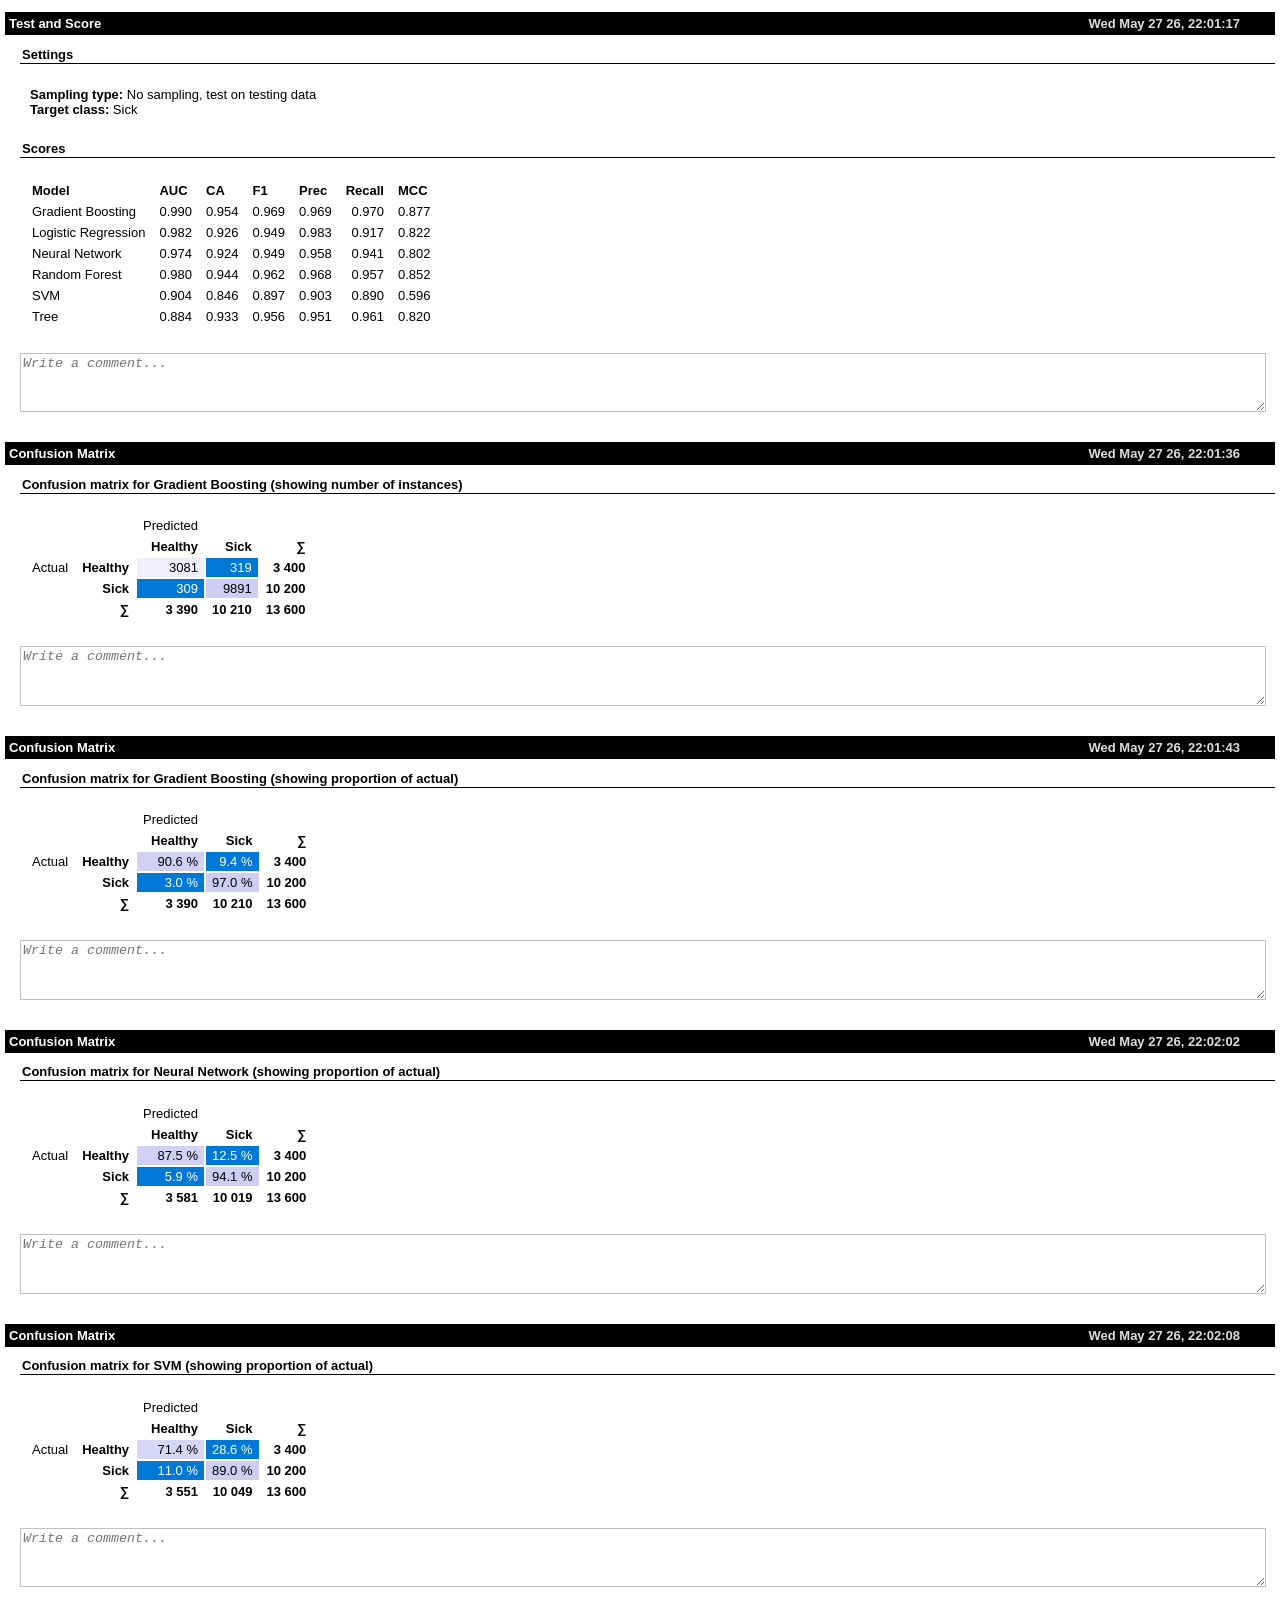
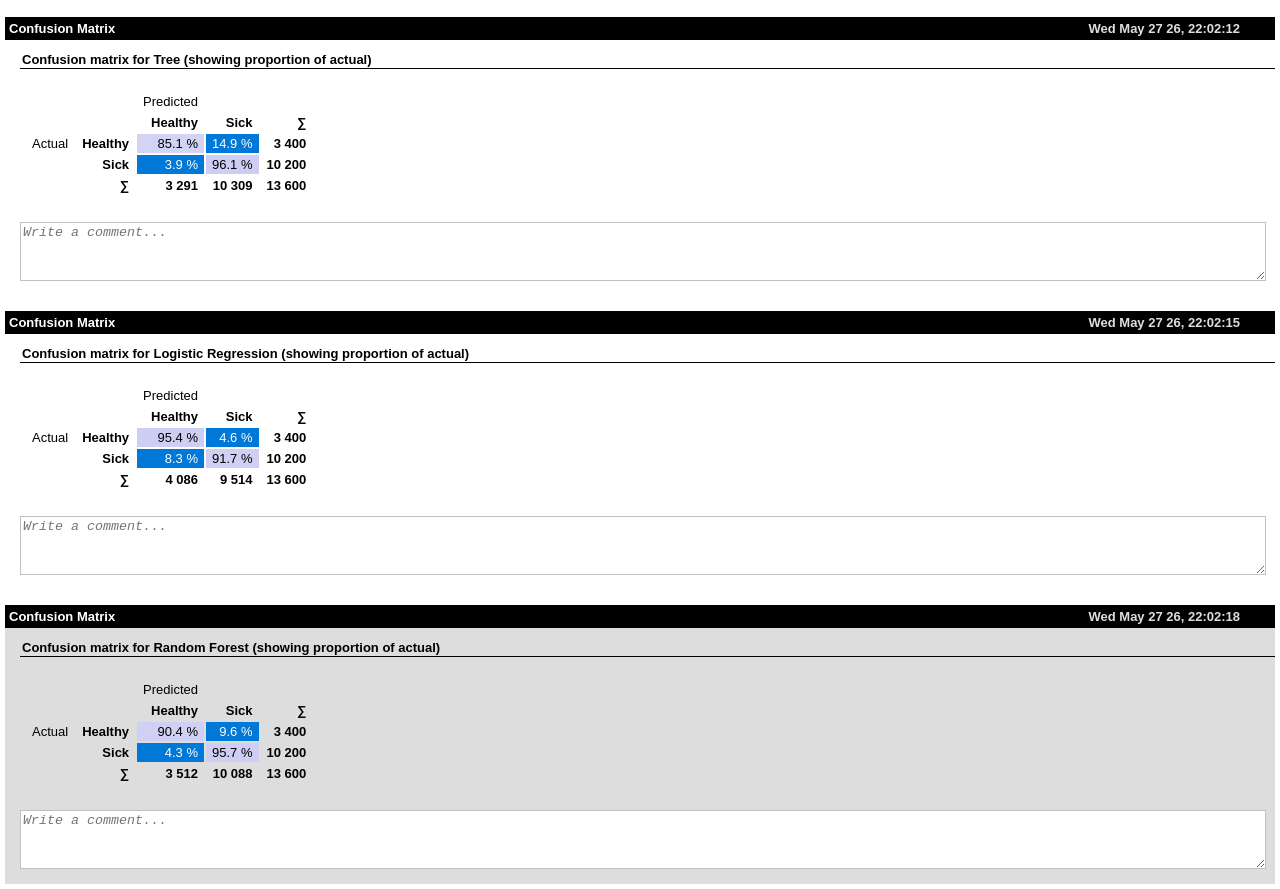
<file: experiment2/baseline.html>
<!DOCTYPE html><html><head>
    <meta charset="utf-8">
    <title>Orange Report</title>

    <style>
    html, body, table {
        font-family: 'Helvetica Neue', Helvetica, Arial, sans-serif;
        font-size: 13px;
        margin:0px;
        padding:0;
        border:0 none;
    }

    h1, h2 , h3, h4, h5 {
       padding: 1px;
       font-size:100%;
    }

    h1 {
        color: white;
        background-color: black;
        padding: 4px;
        margin-top: 12px;
        margin-bottom: 6px;
    }

    h2 {
        border-bottom: 1px solid black;
        padding-left: 2px;
    }

    ul, table, p {
        padding: 10px;
    }

    table {
        margin-left: -6px;
    }

    span.timestamp {
        position: absolute;
        right: 40px;
        color:#ddd;
    }

    div.selected, div.normal {
        margin: 5px;
    }

    div.selected {
        background: #ddd;
    }
    @media print{
        div.selected {
            background: inherit;
        }
        ::-webkit-input-placeholder {
            color: transparent;
        }
    }

    div.content {
        margin-left: 15px;
    }

    th, td {
        text-align: left;
        padding: 2px 6px 2px 6px;
    }

    th {
        font-weight: bold;
    }

    @media screen {
        td, th {
            white-space: nowrap;
        }
    }

    .caption {
        text-align: center;
        font-size: 90%;
    }

    img {
        display: block;
        margin: auto;
        max-height: 20cm;
    }

    span.legend-square {
        width: 1em;
        height: 1em;
        margin-right: 6px;
        display: inline-block;
    }

    span.legend-item {
        margin-right: 24px;
    }

    textarea {
        border: 1px solid silver;
        font-style: italic;
        width: 100%;
        height: 4em;
    }

    .textwrapper {
        padding: 15px;
    }

    div.normal textarea:invalid {
        display: none;
    }

    div.selected textarea {
        display: block;
    }

    @media print{
        section.section, img {
            page-break-inside: avoid;
        }
    }
    </style>
    <script>
    function scrollToId(id) {
        var sel_el = document.getElementById(id);
        if (sel_el != undefined) {
            sel_el.scrollIntoView();
            return true;
        }
        return false;
    };

    function setSelectedId(id) {
        var sel_el = document.getElementsByClassName('selected')[0];
        if (sel_el != undefined && sel_el.id != id) {
           sel_el.className = 'normal';
        }
        sel_el = document.getElementById(id);
        if (sel_el != undefined) {
            sel_el.className = 'selected';
            return true;
        }
        return false;
    };
    </script>

</head><body onload="(function (id) {     setSelectedId(id); scrollToId(id); }(&quot;2773035882624&quot;));">

 

<div id="2772685107376" class="normal" onclick="pybridge._select_item(this.id)"><section class="section"><h1>Test and Score <span class="timestamp">Wed May 27 26, 22:01:17</span></h1><div class="content">
<h2>Settings</h2><ul><b>Sampling type:</b> No sampling, test on testing data<br><b>Target class:</b> Sick<br></ul><h2>Scores</h2><table>
<tbody><tr><th style="color:black; background:transparent; text-align:left; vertical-align:middle;">Model</th>
<th style="color:black; background:transparent; text-align:left; vertical-align:middle;">AUC</th>
<th style="color:black; background:transparent; text-align:left; vertical-align:middle;">CA</th>
<th style="color:black; background:transparent; text-align:left; vertical-align:middle;">F1</th>
<th style="color:black; background:transparent; text-align:left; vertical-align:middle;">Prec</th>
<th style="color:black; background:transparent; text-align:left; vertical-align:middle;">Recall</th>
<th style="color:black; background:transparent; text-align:left; vertical-align:middle;">MCC</th>
</tr><tr><td style="color:black; background:transparent; text-align:left; vertical-align:middle;">Gradient Boosting</td>
<td style="color:black; background:transparent; text-align:right; vertical-align:middle;">0.990</td>
<td style="color:black; background:transparent; text-align:right; vertical-align:middle;">0.954</td>
<td style="color:black; background:transparent; text-align:right; vertical-align:middle;">0.969</td>
<td style="color:black; background:transparent; text-align:right; vertical-align:middle;">0.969</td>
<td style="color:black; background:transparent; text-align:right; vertical-align:middle;">0.970</td>
<td style="color:black; background:transparent; text-align:right; vertical-align:middle;">0.877</td>
</tr><tr><td style="color:black; background:transparent; text-align:left; vertical-align:middle;">Logistic Regression</td>
<td style="color:black; background:transparent; text-align:right; vertical-align:middle;">0.982</td>
<td style="color:black; background:transparent; text-align:right; vertical-align:middle;">0.926</td>
<td style="color:black; background:transparent; text-align:right; vertical-align:middle;">0.949</td>
<td style="color:black; background:transparent; text-align:right; vertical-align:middle;">0.983</td>
<td style="color:black; background:transparent; text-align:right; vertical-align:middle;">0.917</td>
<td style="color:black; background:transparent; text-align:right; vertical-align:middle;">0.822</td>
</tr><tr><td style="color:black; background:transparent; text-align:left; vertical-align:middle;">Neural Network</td>
<td style="color:black; background:transparent; text-align:right; vertical-align:middle;">0.974</td>
<td style="color:black; background:transparent; text-align:right; vertical-align:middle;">0.924</td>
<td style="color:black; background:transparent; text-align:right; vertical-align:middle;">0.949</td>
<td style="color:black; background:transparent; text-align:right; vertical-align:middle;">0.958</td>
<td style="color:black; background:transparent; text-align:right; vertical-align:middle;">0.941</td>
<td style="color:black; background:transparent; text-align:right; vertical-align:middle;">0.802</td>
</tr><tr><td style="color:black; background:transparent; text-align:left; vertical-align:middle;">Random Forest</td>
<td style="color:black; background:transparent; text-align:right; vertical-align:middle;">0.980</td>
<td style="color:black; background:transparent; text-align:right; vertical-align:middle;">0.944</td>
<td style="color:black; background:transparent; text-align:right; vertical-align:middle;">0.962</td>
<td style="color:black; background:transparent; text-align:right; vertical-align:middle;">0.968</td>
<td style="color:black; background:transparent; text-align:right; vertical-align:middle;">0.957</td>
<td style="color:black; background:transparent; text-align:right; vertical-align:middle;">0.852</td>
</tr><tr><td style="color:black; background:transparent; text-align:left; vertical-align:middle;">SVM</td>
<td style="color:black; background:transparent; text-align:right; vertical-align:middle;">0.904</td>
<td style="color:black; background:transparent; text-align:right; vertical-align:middle;">0.846</td>
<td style="color:black; background:transparent; text-align:right; vertical-align:middle;">0.897</td>
<td style="color:black; background:transparent; text-align:right; vertical-align:middle;">0.903</td>
<td style="color:black; background:transparent; text-align:right; vertical-align:middle;">0.890</td>
<td style="color:black; background:transparent; text-align:right; vertical-align:middle;">0.596</td>
</tr><tr><td style="color:black; background:transparent; text-align:left; vertical-align:middle;">Tree</td>
<td style="color:black; background:transparent; text-align:right; vertical-align:middle;">0.884</td>
<td style="color:black; background:transparent; text-align:right; vertical-align:middle;">0.933</td>
<td style="color:black; background:transparent; text-align:right; vertical-align:middle;">0.956</td>
<td style="color:black; background:transparent; text-align:right; vertical-align:middle;">0.951</td>
<td style="color:black; background:transparent; text-align:right; vertical-align:middle;">0.961</td>
<td style="color:black; background:transparent; text-align:right; vertical-align:middle;">0.820</td>
</tr></tbody></table></div></section>

<div class="textwrapper"><textarea placeholder="Write a comment..." oninput="this.innerHTML = this.value;pybridge._add_comment(this.parentNode.parentNode.id, this.value);"></textarea></div></div><div id="2772685109680" class="normal" onclick="pybridge._select_item(this.id)"><section class="section"><h1>Confusion Matrix <span class="timestamp">Wed May 27 26, 22:01:36</span></h1><div class="content">
<h2>Confusion matrix for Gradient Boosting (showing number of instances)</h2><table>
<tbody><tr><td style="color:black; background:transparent; text-align:left; vertical-align:middle;"></td>
<td style="color:black; background:transparent; text-align:left; vertical-align:middle;"></td>
<td style="color:black; background:transparent; text-align:center; vertical-align:middle;">Predicted</td>
<td style="color:black; background:transparent; text-align:left; vertical-align:middle;"></td>
<td style="color:black; background:transparent; text-align:left; vertical-align:middle;"></td>
</tr><tr><td style="color:black; background:transparent; text-align:left; vertical-align:middle;"></td>
<td style="color:black; background:transparent; text-align:left; vertical-align:middle;"></td>
<td style="color:black; background:transparent; font-weight: bold; text-align:right; vertical-align:middle;">Healthy</td>
<td style="color:black; background:transparent; font-weight: bold; text-align:right; vertical-align:middle;">Sick</td>
<td style="color:black; background:transparent; font-weight: bold; text-align:right; vertical-align:middle;">∑</td>
</tr><tr><td style="color:black; background:transparent; text-align:center; vertical-align:bottom;">Actual</td>
<td style="color:black; background:transparent; font-weight: bold; text-align:right; vertical-align:middle;">Healthy</td>
<td style="color:#000000; background:#efeffb; text-align:right; vertical-align:middle;">3081</td>
<td style="color:#ffffff; background:#0078d7; text-align:right; vertical-align:middle;">319</td>
<td style="color:black; background:transparent; font-weight: bold; text-align:right; vertical-align:middle;">3&nbsp;400</td>
</tr><tr><td style="color:black; background:transparent; text-align:left; vertical-align:middle;"></td>
<td style="color:black; background:transparent; font-weight: bold; text-align:right; vertical-align:middle;">Sick</td>
<td style="color:#ffffff; background:#0078d7; text-align:right; vertical-align:middle;">309</td>
<td style="color:#000000; background:#cecef4; text-align:right; vertical-align:middle;">9891</td>
<td style="color:black; background:transparent; font-weight: bold; text-align:right; vertical-align:middle;">10&nbsp;200</td>
</tr><tr><td style="color:black; background:transparent; text-align:left; vertical-align:middle;"></td>
<td style="color:black; background:transparent; font-weight: bold; text-align:right; vertical-align:middle;">∑</td>
<td style="color:black; background:transparent; font-weight: bold; text-align:right; vertical-align:middle;">3&nbsp;390</td>
<td style="color:black; background:transparent; font-weight: bold; text-align:right; vertical-align:middle;">10&nbsp;210</td>
<td style="color:black; background:transparent; font-weight: bold; text-align:right; vertical-align:middle;">13&nbsp;600</td>
</tr></tbody></table></div></section>

<div class="textwrapper"><textarea placeholder="Write a comment..." oninput="this.innerHTML = this.value;pybridge._add_comment(this.parentNode.parentNode.id, this.value);"></textarea></div></div><div id="2772685110688" class="normal" onclick="pybridge._select_item(this.id)"><section class="section"><h1>Confusion Matrix <span class="timestamp">Wed May 27 26, 22:01:43</span></h1><div class="content">
<h2>Confusion matrix for Gradient Boosting (showing proportion of actual)</h2><table>
<tbody><tr><td style="color:black; background:transparent; text-align:left; vertical-align:middle;"></td>
<td style="color:black; background:transparent; text-align:left; vertical-align:middle;"></td>
<td style="color:black; background:transparent; text-align:center; vertical-align:middle;">Predicted</td>
<td style="color:black; background:transparent; text-align:left; vertical-align:middle;"></td>
<td style="color:black; background:transparent; text-align:left; vertical-align:middle;"></td>
</tr><tr><td style="color:black; background:transparent; text-align:left; vertical-align:middle;"></td>
<td style="color:black; background:transparent; text-align:left; vertical-align:middle;"></td>
<td style="color:black; background:transparent; font-weight: bold; text-align:right; vertical-align:middle;">Healthy</td>
<td style="color:black; background:transparent; font-weight: bold; text-align:right; vertical-align:middle;">Sick</td>
<td style="color:black; background:transparent; font-weight: bold; text-align:right; vertical-align:middle;">∑</td>
</tr><tr><td style="color:black; background:transparent; text-align:center; vertical-align:bottom;">Actual</td>
<td style="color:black; background:transparent; font-weight: bold; text-align:right; vertical-align:middle;">Healthy</td>
<td style="color:#000000; background:#d0d0f4; text-align:right; vertical-align:middle;">90.6 %</td>
<td style="color:#ffffff; background:#0078d7; text-align:right; vertical-align:middle;">9.4 %</td>
<td style="color:black; background:transparent; font-weight: bold; text-align:right; vertical-align:middle;">3&nbsp;400</td>
</tr><tr><td style="color:black; background:transparent; text-align:left; vertical-align:middle;"></td>
<td style="color:black; background:transparent; font-weight: bold; text-align:right; vertical-align:middle;">Sick</td>
<td style="color:#ffffff; background:#0078d7; text-align:right; vertical-align:middle;">3.0 %</td>
<td style="color:#000000; background:#cecef4; text-align:right; vertical-align:middle;">97.0 %</td>
<td style="color:black; background:transparent; font-weight: bold; text-align:right; vertical-align:middle;">10&nbsp;200</td>
</tr><tr><td style="color:black; background:transparent; text-align:left; vertical-align:middle;"></td>
<td style="color:black; background:transparent; font-weight: bold; text-align:right; vertical-align:middle;">∑</td>
<td style="color:black; background:transparent; font-weight: bold; text-align:right; vertical-align:middle;">3&nbsp;390</td>
<td style="color:black; background:transparent; font-weight: bold; text-align:right; vertical-align:middle;">10&nbsp;210</td>
<td style="color:black; background:transparent; font-weight: bold; text-align:right; vertical-align:middle;">13&nbsp;600</td>
</tr></tbody></table></div></section>

<div class="textwrapper"><textarea placeholder="Write a comment..." oninput="this.innerHTML = this.value;pybridge._add_comment(this.parentNode.parentNode.id, this.value);"></textarea></div></div><div id="2772685109104" class="normal" onclick="pybridge._select_item(this.id)"><section class="section"><h1>Confusion Matrix <span class="timestamp">Wed May 27 26, 22:02:02</span></h1><div class="content">
<h2>Confusion matrix for Neural Network (showing proportion of actual)</h2><table>
<tbody><tr><td style="color:black; background:transparent; text-align:left; vertical-align:middle;"></td>
<td style="color:black; background:transparent; text-align:left; vertical-align:middle;"></td>
<td style="color:black; background:transparent; text-align:center; vertical-align:middle;">Predicted</td>
<td style="color:black; background:transparent; text-align:left; vertical-align:middle;"></td>
<td style="color:black; background:transparent; text-align:left; vertical-align:middle;"></td>
</tr><tr><td style="color:black; background:transparent; text-align:left; vertical-align:middle;"></td>
<td style="color:black; background:transparent; text-align:left; vertical-align:middle;"></td>
<td style="color:black; background:transparent; font-weight: bold; text-align:right; vertical-align:middle;">Healthy</td>
<td style="color:black; background:transparent; font-weight: bold; text-align:right; vertical-align:middle;">Sick</td>
<td style="color:black; background:transparent; font-weight: bold; text-align:right; vertical-align:middle;">∑</td>
</tr><tr><td style="color:black; background:transparent; text-align:center; vertical-align:bottom;">Actual</td>
<td style="color:black; background:transparent; font-weight: bold; text-align:right; vertical-align:middle;">Healthy</td>
<td style="color:#000000; background:#d1d1f5; text-align:right; vertical-align:middle;">87.5 %</td>
<td style="color:#ffffff; background:#0078d7; text-align:right; vertical-align:middle;">12.5 %</td>
<td style="color:black; background:transparent; font-weight: bold; text-align:right; vertical-align:middle;">3&nbsp;400</td>
</tr><tr><td style="color:black; background:transparent; text-align:left; vertical-align:middle;"></td>
<td style="color:black; background:transparent; font-weight: bold; text-align:right; vertical-align:middle;">Sick</td>
<td style="color:#ffffff; background:#0078d7; text-align:right; vertical-align:middle;">5.9 %</td>
<td style="color:#000000; background:#cecef4; text-align:right; vertical-align:middle;">94.1 %</td>
<td style="color:black; background:transparent; font-weight: bold; text-align:right; vertical-align:middle;">10&nbsp;200</td>
</tr><tr><td style="color:black; background:transparent; text-align:left; vertical-align:middle;"></td>
<td style="color:black; background:transparent; font-weight: bold; text-align:right; vertical-align:middle;">∑</td>
<td style="color:black; background:transparent; font-weight: bold; text-align:right; vertical-align:middle;">3&nbsp;581</td>
<td style="color:black; background:transparent; font-weight: bold; text-align:right; vertical-align:middle;">10&nbsp;019</td>
<td style="color:black; background:transparent; font-weight: bold; text-align:right; vertical-align:middle;">13&nbsp;600</td>
</tr></tbody></table></div></section>

<div class="textwrapper"><textarea placeholder="Write a comment..." oninput="this.innerHTML = this.value;pybridge._add_comment(this.parentNode.parentNode.id, this.value);"></textarea></div></div><div id="2773035876432" class="normal" onclick="pybridge._select_item(this.id)"><section class="section"><h1>Confusion Matrix <span class="timestamp">Wed May 27 26, 22:02:08</span></h1><div class="content">
<h2>Confusion matrix for SVM (showing proportion of actual)</h2><table>
<tbody><tr><td style="color:black; background:transparent; text-align:left; vertical-align:middle;"></td>
<td style="color:black; background:transparent; text-align:left; vertical-align:middle;"></td>
<td style="color:black; background:transparent; text-align:center; vertical-align:middle;">Predicted</td>
<td style="color:black; background:transparent; text-align:left; vertical-align:middle;"></td>
<td style="color:black; background:transparent; text-align:left; vertical-align:middle;"></td>
</tr><tr><td style="color:black; background:transparent; text-align:left; vertical-align:middle;"></td>
<td style="color:black; background:transparent; text-align:left; vertical-align:middle;"></td>
<td style="color:black; background:transparent; font-weight: bold; text-align:right; vertical-align:middle;">Healthy</td>
<td style="color:black; background:transparent; font-weight: bold; text-align:right; vertical-align:middle;">Sick</td>
<td style="color:black; background:transparent; font-weight: bold; text-align:right; vertical-align:middle;">∑</td>
</tr><tr><td style="color:black; background:transparent; text-align:center; vertical-align:bottom;">Actual</td>
<td style="color:black; background:transparent; font-weight: bold; text-align:right; vertical-align:middle;">Healthy</td>
<td style="color:#000000; background:#d6d6f6; text-align:right; vertical-align:middle;">71.4 %</td>
<td style="color:#ffffff; background:#0078d7; text-align:right; vertical-align:middle;">28.6 %</td>
<td style="color:black; background:transparent; font-weight: bold; text-align:right; vertical-align:middle;">3&nbsp;400</td>
</tr><tr><td style="color:black; background:transparent; text-align:left; vertical-align:middle;"></td>
<td style="color:black; background:transparent; font-weight: bold; text-align:right; vertical-align:middle;">Sick</td>
<td style="color:#ffffff; background:#0078d7; text-align:right; vertical-align:middle;">11.0 %</td>
<td style="color:#000000; background:#cecef4; text-align:right; vertical-align:middle;">89.0 %</td>
<td style="color:black; background:transparent; font-weight: bold; text-align:right; vertical-align:middle;">10&nbsp;200</td>
</tr><tr><td style="color:black; background:transparent; text-align:left; vertical-align:middle;"></td>
<td style="color:black; background:transparent; font-weight: bold; text-align:right; vertical-align:middle;">∑</td>
<td style="color:black; background:transparent; font-weight: bold; text-align:right; vertical-align:middle;">3&nbsp;551</td>
<td style="color:black; background:transparent; font-weight: bold; text-align:right; vertical-align:middle;">10&nbsp;049</td>
<td style="color:black; background:transparent; font-weight: bold; text-align:right; vertical-align:middle;">13&nbsp;600</td>
</tr></tbody></table></div></section>

<div class="textwrapper"><textarea placeholder="Write a comment..." oninput="this.innerHTML = this.value;pybridge._add_comment(this.parentNode.parentNode.id, this.value);"></textarea></div></div><div id="2773035877872" class="normal" onclick="pybridge._select_item(this.id)"><section class="section"><h1>Confusion Matrix <span class="timestamp">Wed May 27 26, 22:02:12</span></h1><div class="content">
<h2>Confusion matrix for Tree (showing proportion of actual)</h2><table>
<tbody><tr><td style="color:black; background:transparent; text-align:left; vertical-align:middle;"></td>
<td style="color:black; background:transparent; text-align:left; vertical-align:middle;"></td>
<td style="color:black; background:transparent; text-align:center; vertical-align:middle;">Predicted</td>
<td style="color:black; background:transparent; text-align:left; vertical-align:middle;"></td>
<td style="color:black; background:transparent; text-align:left; vertical-align:middle;"></td>
</tr><tr><td style="color:black; background:transparent; text-align:left; vertical-align:middle;"></td>
<td style="color:black; background:transparent; text-align:left; vertical-align:middle;"></td>
<td style="color:black; background:transparent; font-weight: bold; text-align:right; vertical-align:middle;">Healthy</td>
<td style="color:black; background:transparent; font-weight: bold; text-align:right; vertical-align:middle;">Sick</td>
<td style="color:black; background:transparent; font-weight: bold; text-align:right; vertical-align:middle;">∑</td>
</tr><tr><td style="color:black; background:transparent; text-align:center; vertical-align:bottom;">Actual</td>
<td style="color:black; background:transparent; font-weight: bold; text-align:right; vertical-align:middle;">Healthy</td>
<td style="color:#000000; background:#d3d3f5; text-align:right; vertical-align:middle;">85.1 %</td>
<td style="color:#ffffff; background:#0078d7; text-align:right; vertical-align:middle;">14.9 %</td>
<td style="color:black; background:transparent; font-weight: bold; text-align:right; vertical-align:middle;">3&nbsp;400</td>
</tr><tr><td style="color:black; background:transparent; text-align:left; vertical-align:middle;"></td>
<td style="color:black; background:transparent; font-weight: bold; text-align:right; vertical-align:middle;">Sick</td>
<td style="color:#ffffff; background:#0078d7; text-align:right; vertical-align:middle;">3.9 %</td>
<td style="color:#000000; background:#cecef4; text-align:right; vertical-align:middle;">96.1 %</td>
<td style="color:black; background:transparent; font-weight: bold; text-align:right; vertical-align:middle;">10&nbsp;200</td>
</tr><tr><td style="color:black; background:transparent; text-align:left; vertical-align:middle;"></td>
<td style="color:black; background:transparent; font-weight: bold; text-align:right; vertical-align:middle;">∑</td>
<td style="color:black; background:transparent; font-weight: bold; text-align:right; vertical-align:middle;">3&nbsp;291</td>
<td style="color:black; background:transparent; font-weight: bold; text-align:right; vertical-align:middle;">10&nbsp;309</td>
<td style="color:black; background:transparent; font-weight: bold; text-align:right; vertical-align:middle;">13&nbsp;600</td>
</tr></tbody></table></div></section>

<div class="textwrapper"><textarea placeholder="Write a comment..." oninput="this.innerHTML = this.value;pybridge._add_comment(this.parentNode.parentNode.id, this.value);"></textarea></div></div><div id="2773035880320" class="normal" onclick="pybridge._select_item(this.id)"><section class="section"><h1>Confusion Matrix <span class="timestamp">Wed May 27 26, 22:02:15</span></h1><div class="content">
<h2>Confusion matrix for Logistic Regression (showing proportion of actual)</h2><table>
<tbody><tr><td style="color:black; background:transparent; text-align:left; vertical-align:middle;"></td>
<td style="color:black; background:transparent; text-align:left; vertical-align:middle;"></td>
<td style="color:black; background:transparent; text-align:center; vertical-align:middle;">Predicted</td>
<td style="color:black; background:transparent; text-align:left; vertical-align:middle;"></td>
<td style="color:black; background:transparent; text-align:left; vertical-align:middle;"></td>
</tr><tr><td style="color:black; background:transparent; text-align:left; vertical-align:middle;"></td>
<td style="color:black; background:transparent; text-align:left; vertical-align:middle;"></td>
<td style="color:black; background:transparent; font-weight: bold; text-align:right; vertical-align:middle;">Healthy</td>
<td style="color:black; background:transparent; font-weight: bold; text-align:right; vertical-align:middle;">Sick</td>
<td style="color:black; background:transparent; font-weight: bold; text-align:right; vertical-align:middle;">∑</td>
</tr><tr><td style="color:black; background:transparent; text-align:center; vertical-align:bottom;">Actual</td>
<td style="color:black; background:transparent; font-weight: bold; text-align:right; vertical-align:middle;">Healthy</td>
<td style="color:#000000; background:#cecef4; text-align:right; vertical-align:middle;">95.4 %</td>
<td style="color:#ffffff; background:#0078d7; text-align:right; vertical-align:middle;">4.6 %</td>
<td style="color:black; background:transparent; font-weight: bold; text-align:right; vertical-align:middle;">3&nbsp;400</td>
</tr><tr><td style="color:black; background:transparent; text-align:left; vertical-align:middle;"></td>
<td style="color:black; background:transparent; font-weight: bold; text-align:right; vertical-align:middle;">Sick</td>
<td style="color:#ffffff; background:#0078d7; text-align:right; vertical-align:middle;">8.3 %</td>
<td style="color:#000000; background:#d0d0f4; text-align:right; vertical-align:middle;">91.7 %</td>
<td style="color:black; background:transparent; font-weight: bold; text-align:right; vertical-align:middle;">10&nbsp;200</td>
</tr><tr><td style="color:black; background:transparent; text-align:left; vertical-align:middle;"></td>
<td style="color:black; background:transparent; font-weight: bold; text-align:right; vertical-align:middle;">∑</td>
<td style="color:black; background:transparent; font-weight: bold; text-align:right; vertical-align:middle;">4&nbsp;086</td>
<td style="color:black; background:transparent; font-weight: bold; text-align:right; vertical-align:middle;">9&nbsp;514</td>
<td style="color:black; background:transparent; font-weight: bold; text-align:right; vertical-align:middle;">13&nbsp;600</td>
</tr></tbody></table></div></section>

<div class="textwrapper"><textarea placeholder="Write a comment..." oninput="this.innerHTML = this.value;pybridge._add_comment(this.parentNode.parentNode.id, this.value);"></textarea></div></div><div id="2773035882624" class="selected" onclick="pybridge._select_item(this.id)"><section class="section"><h1>Confusion Matrix <span class="timestamp">Wed May 27 26, 22:02:18</span></h1><div class="content">
<h2>Confusion matrix for Random Forest (showing proportion of actual)</h2><table>
<tbody><tr><td style="color:black; background:transparent; text-align:left; vertical-align:middle;"></td>
<td style="color:black; background:transparent; text-align:left; vertical-align:middle;"></td>
<td style="color:black; background:transparent; text-align:center; vertical-align:middle;">Predicted</td>
<td style="color:black; background:transparent; text-align:left; vertical-align:middle;"></td>
<td style="color:black; background:transparent; text-align:left; vertical-align:middle;"></td>
</tr><tr><td style="color:black; background:transparent; text-align:left; vertical-align:middle;"></td>
<td style="color:black; background:transparent; text-align:left; vertical-align:middle;"></td>
<td style="color:black; background:transparent; font-weight: bold; text-align:right; vertical-align:middle;">Healthy</td>
<td style="color:black; background:transparent; font-weight: bold; text-align:right; vertical-align:middle;">Sick</td>
<td style="color:black; background:transparent; font-weight: bold; text-align:right; vertical-align:middle;">∑</td>
</tr><tr><td style="color:black; background:transparent; text-align:center; vertical-align:bottom;">Actual</td>
<td style="color:black; background:transparent; font-weight: bold; text-align:right; vertical-align:middle;">Healthy</td>
<td style="color:#000000; background:#d0d0f4; text-align:right; vertical-align:middle;">90.4 %</td>
<td style="color:#ffffff; background:#0078d7; text-align:right; vertical-align:middle;">9.6 %</td>
<td style="color:black; background:transparent; font-weight: bold; text-align:right; vertical-align:middle;">3&nbsp;400</td>
</tr><tr><td style="color:black; background:transparent; text-align:left; vertical-align:middle;"></td>
<td style="color:black; background:transparent; font-weight: bold; text-align:right; vertical-align:middle;">Sick</td>
<td style="color:#ffffff; background:#0078d7; text-align:right; vertical-align:middle;">4.3 %</td>
<td style="color:#000000; background:#cecef4; text-align:right; vertical-align:middle;">95.7 %</td>
<td style="color:black; background:transparent; font-weight: bold; text-align:right; vertical-align:middle;">10&nbsp;200</td>
</tr><tr><td style="color:black; background:transparent; text-align:left; vertical-align:middle;"></td>
<td style="color:black; background:transparent; font-weight: bold; text-align:right; vertical-align:middle;">∑</td>
<td style="color:black; background:transparent; font-weight: bold; text-align:right; vertical-align:middle;">3&nbsp;512</td>
<td style="color:black; background:transparent; font-weight: bold; text-align:right; vertical-align:middle;">10&nbsp;088</td>
<td style="color:black; background:transparent; font-weight: bold; text-align:right; vertical-align:middle;">13&nbsp;600</td>
</tr></tbody></table></div></section>

<div class="textwrapper"><textarea placeholder="Write a comment..." oninput="this.innerHTML = this.value;pybridge._add_comment(this.parentNode.parentNode.id, this.value);"></textarea></div></div></body></html>
</file>
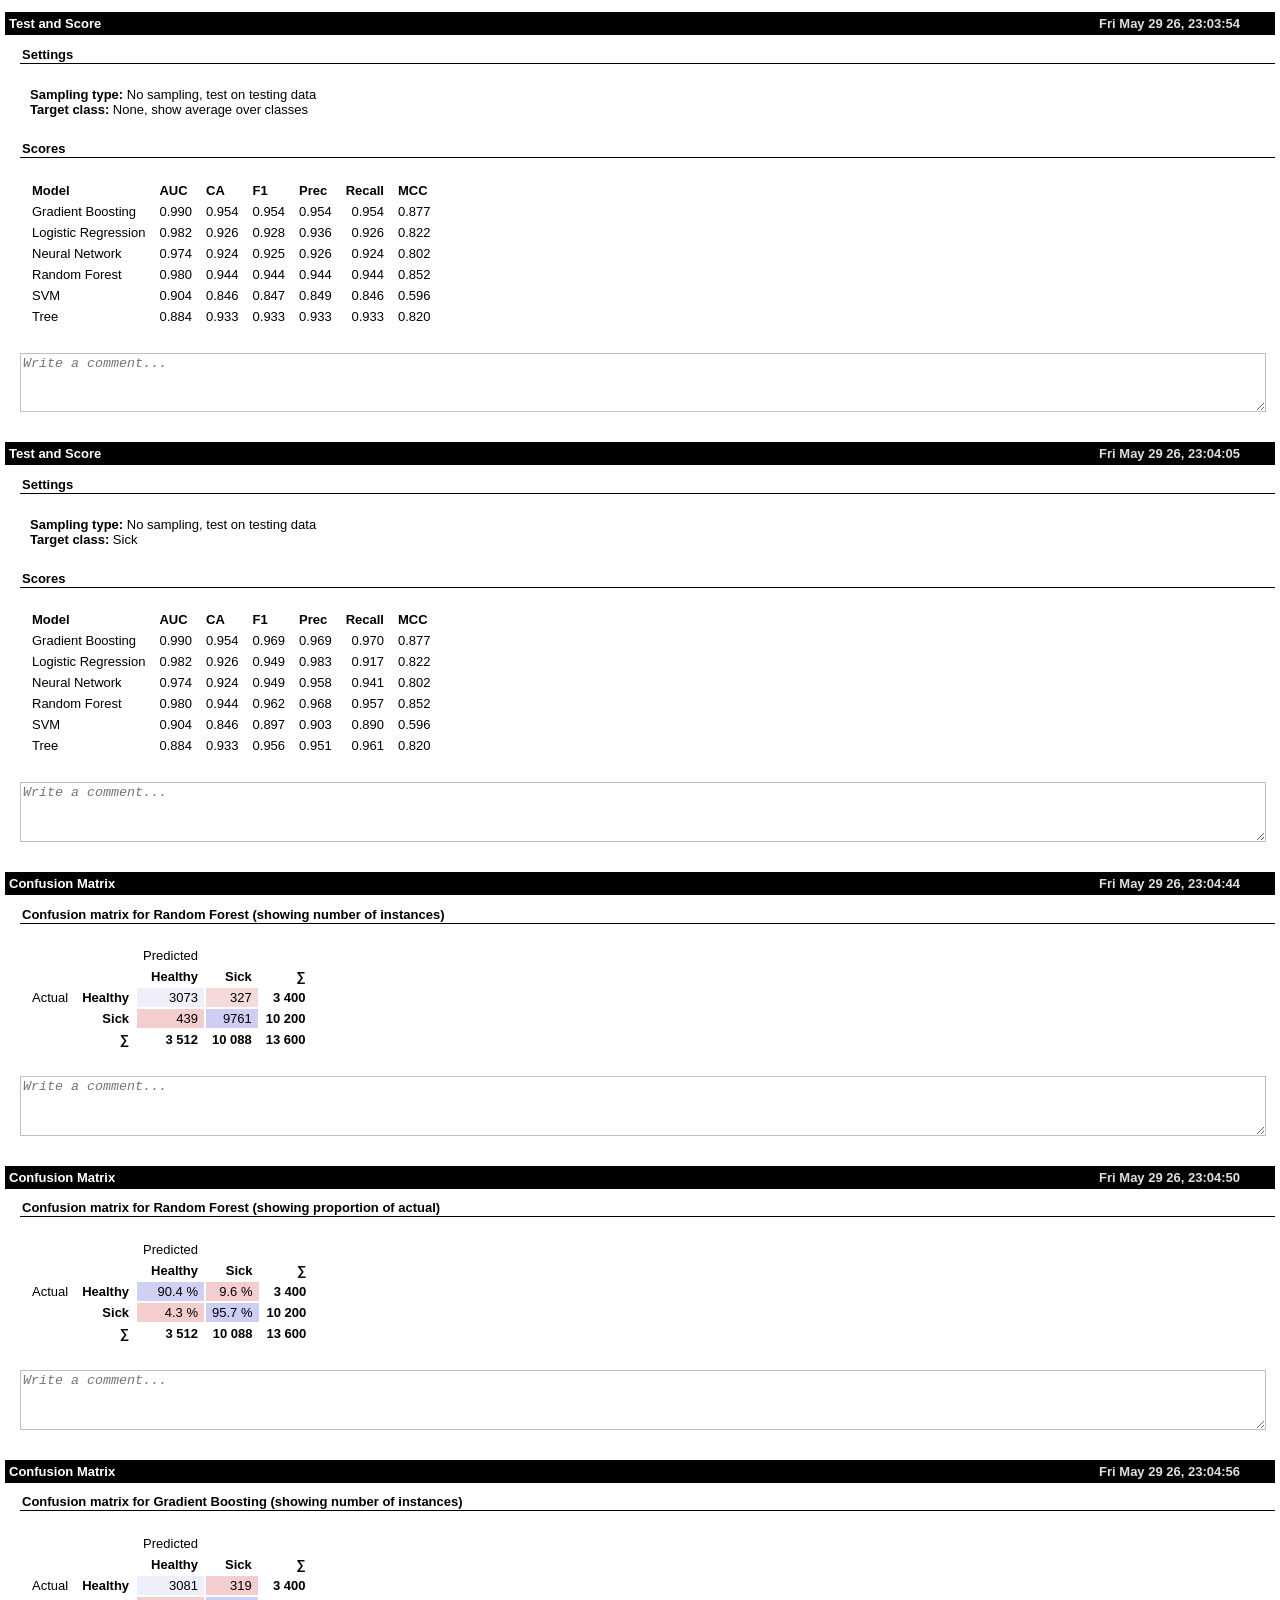
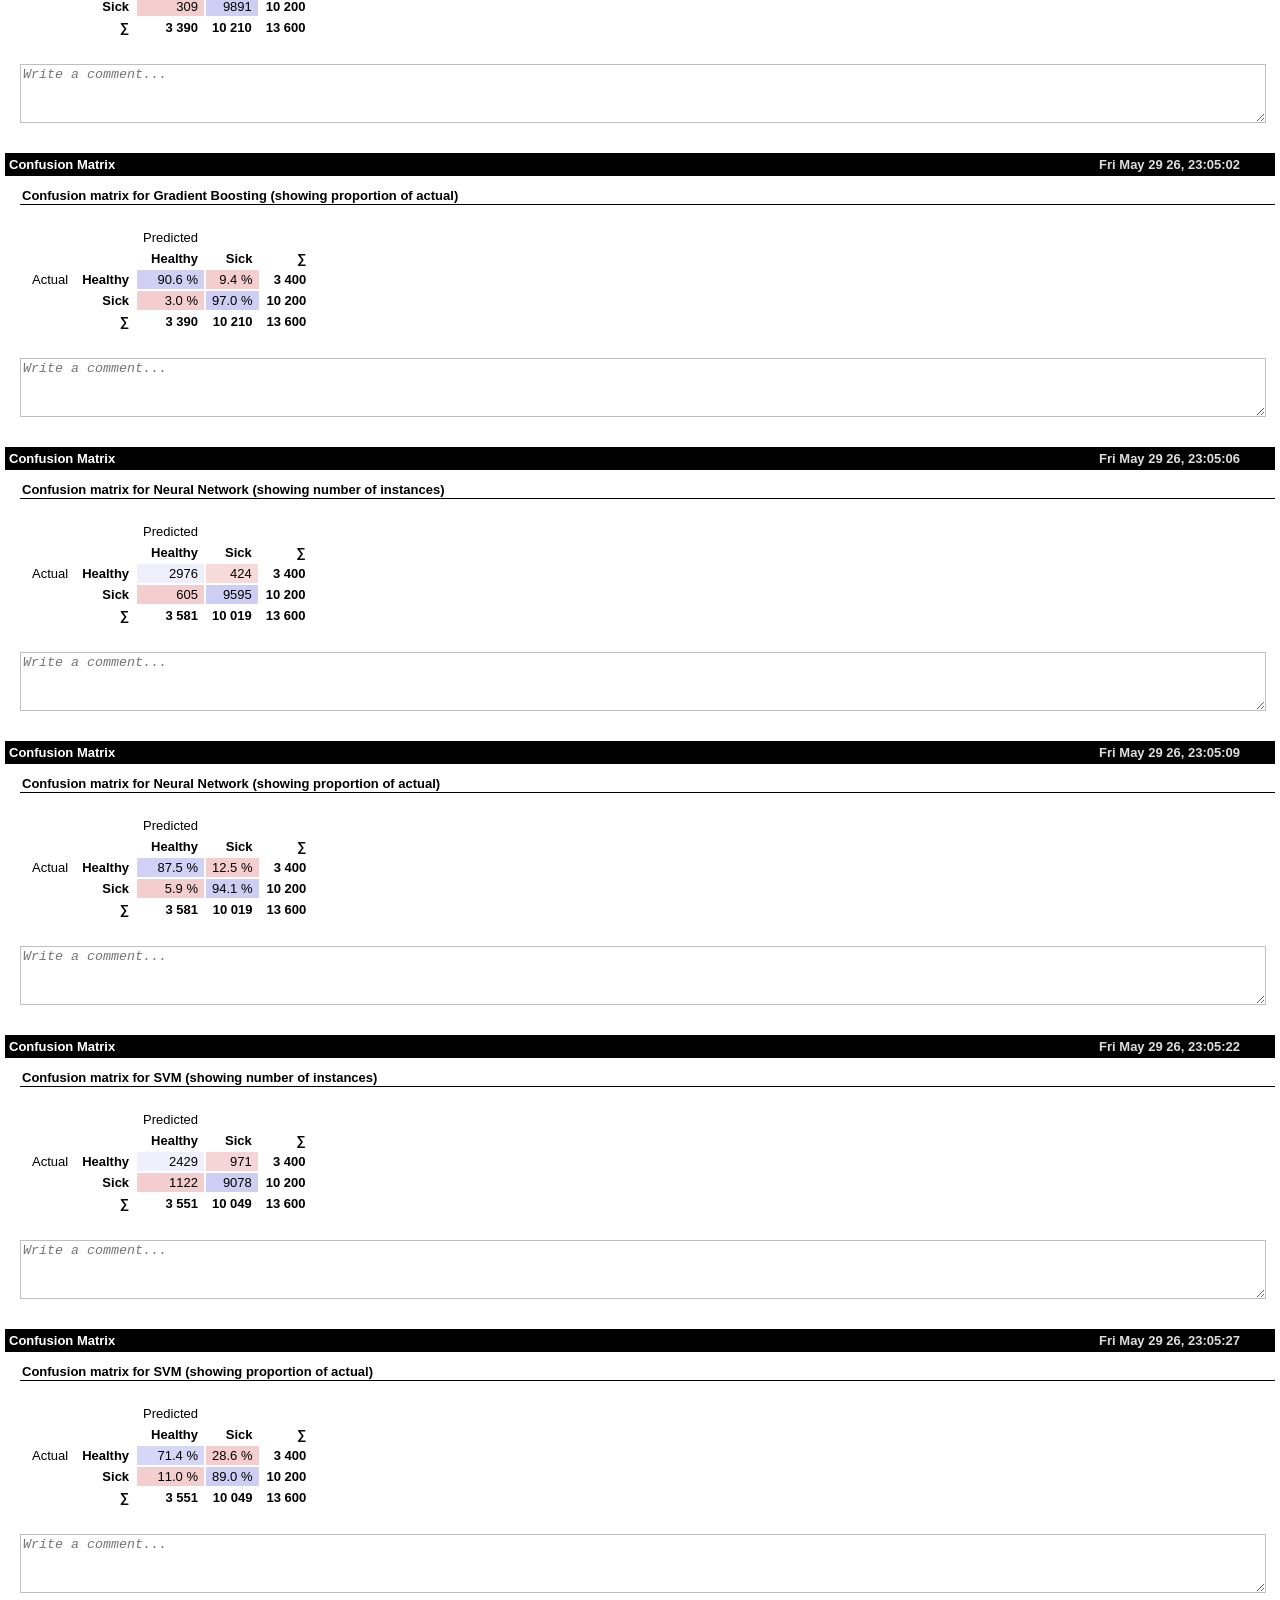
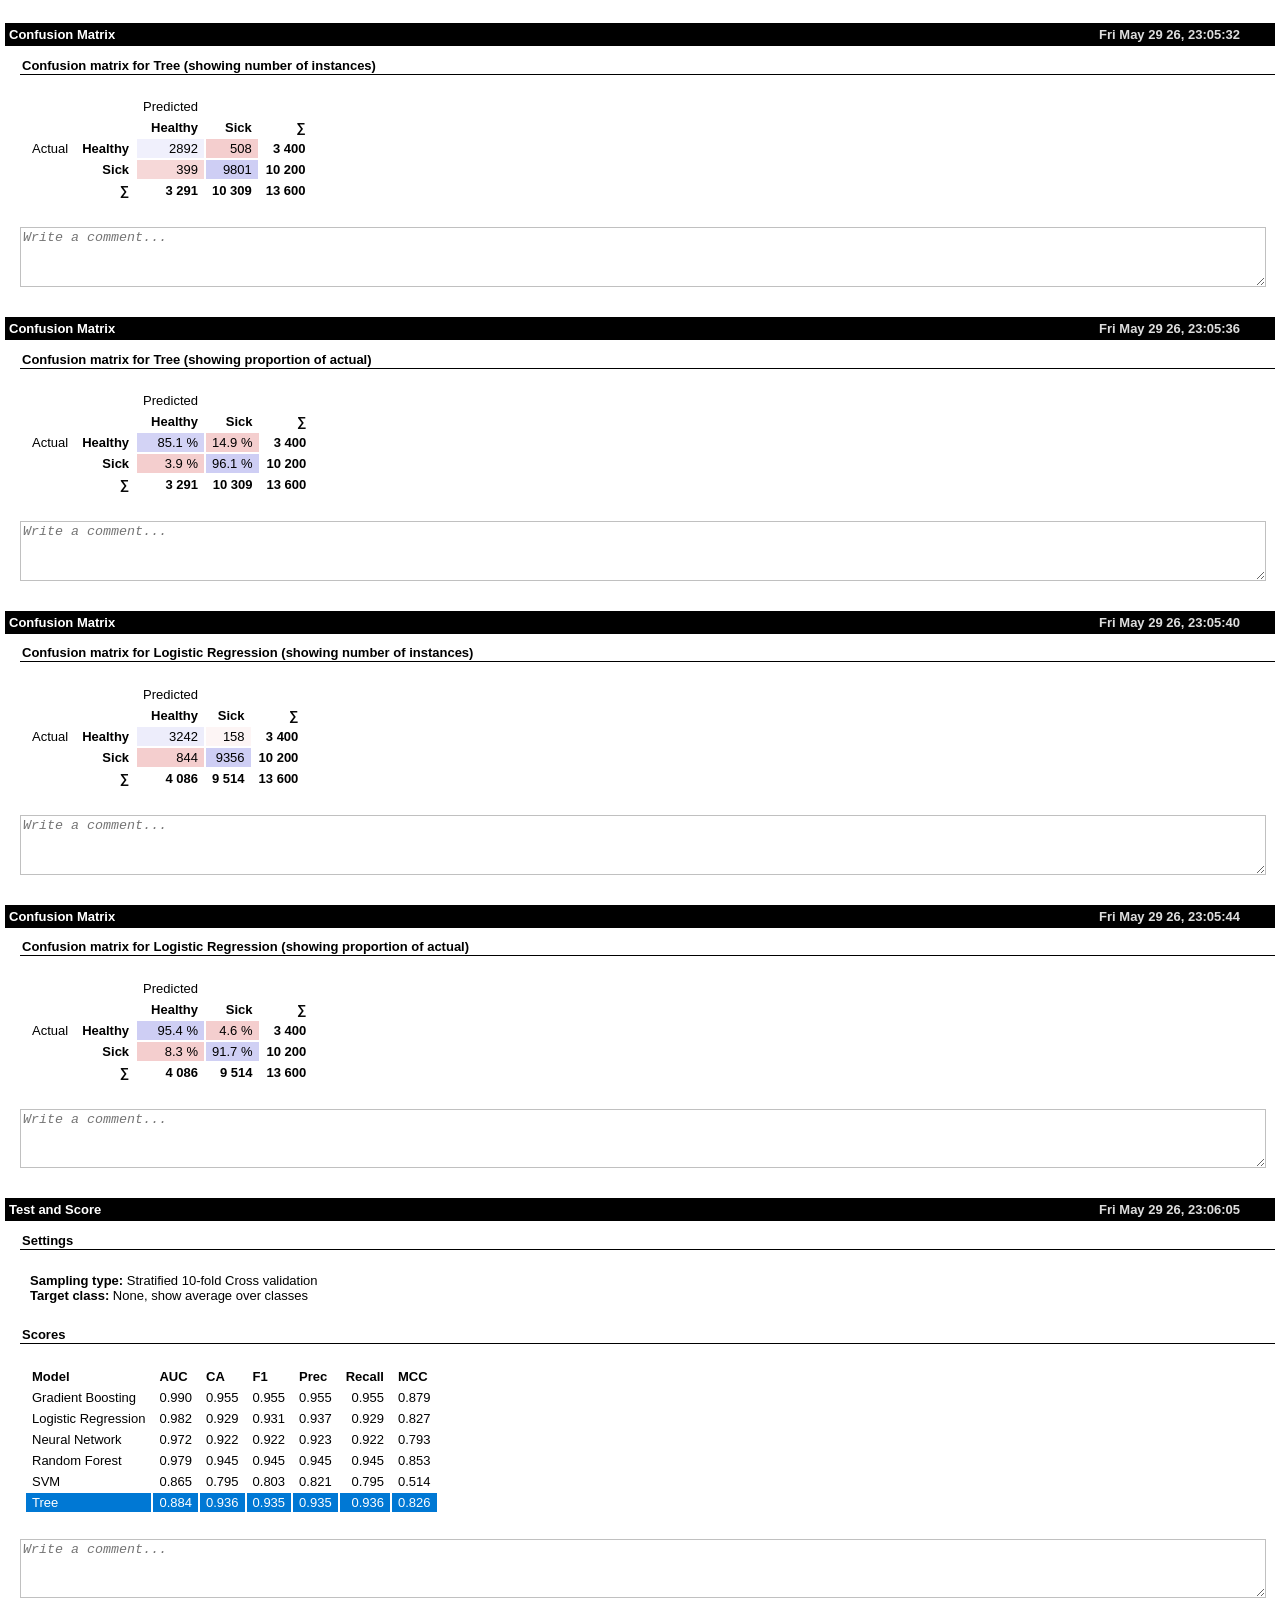
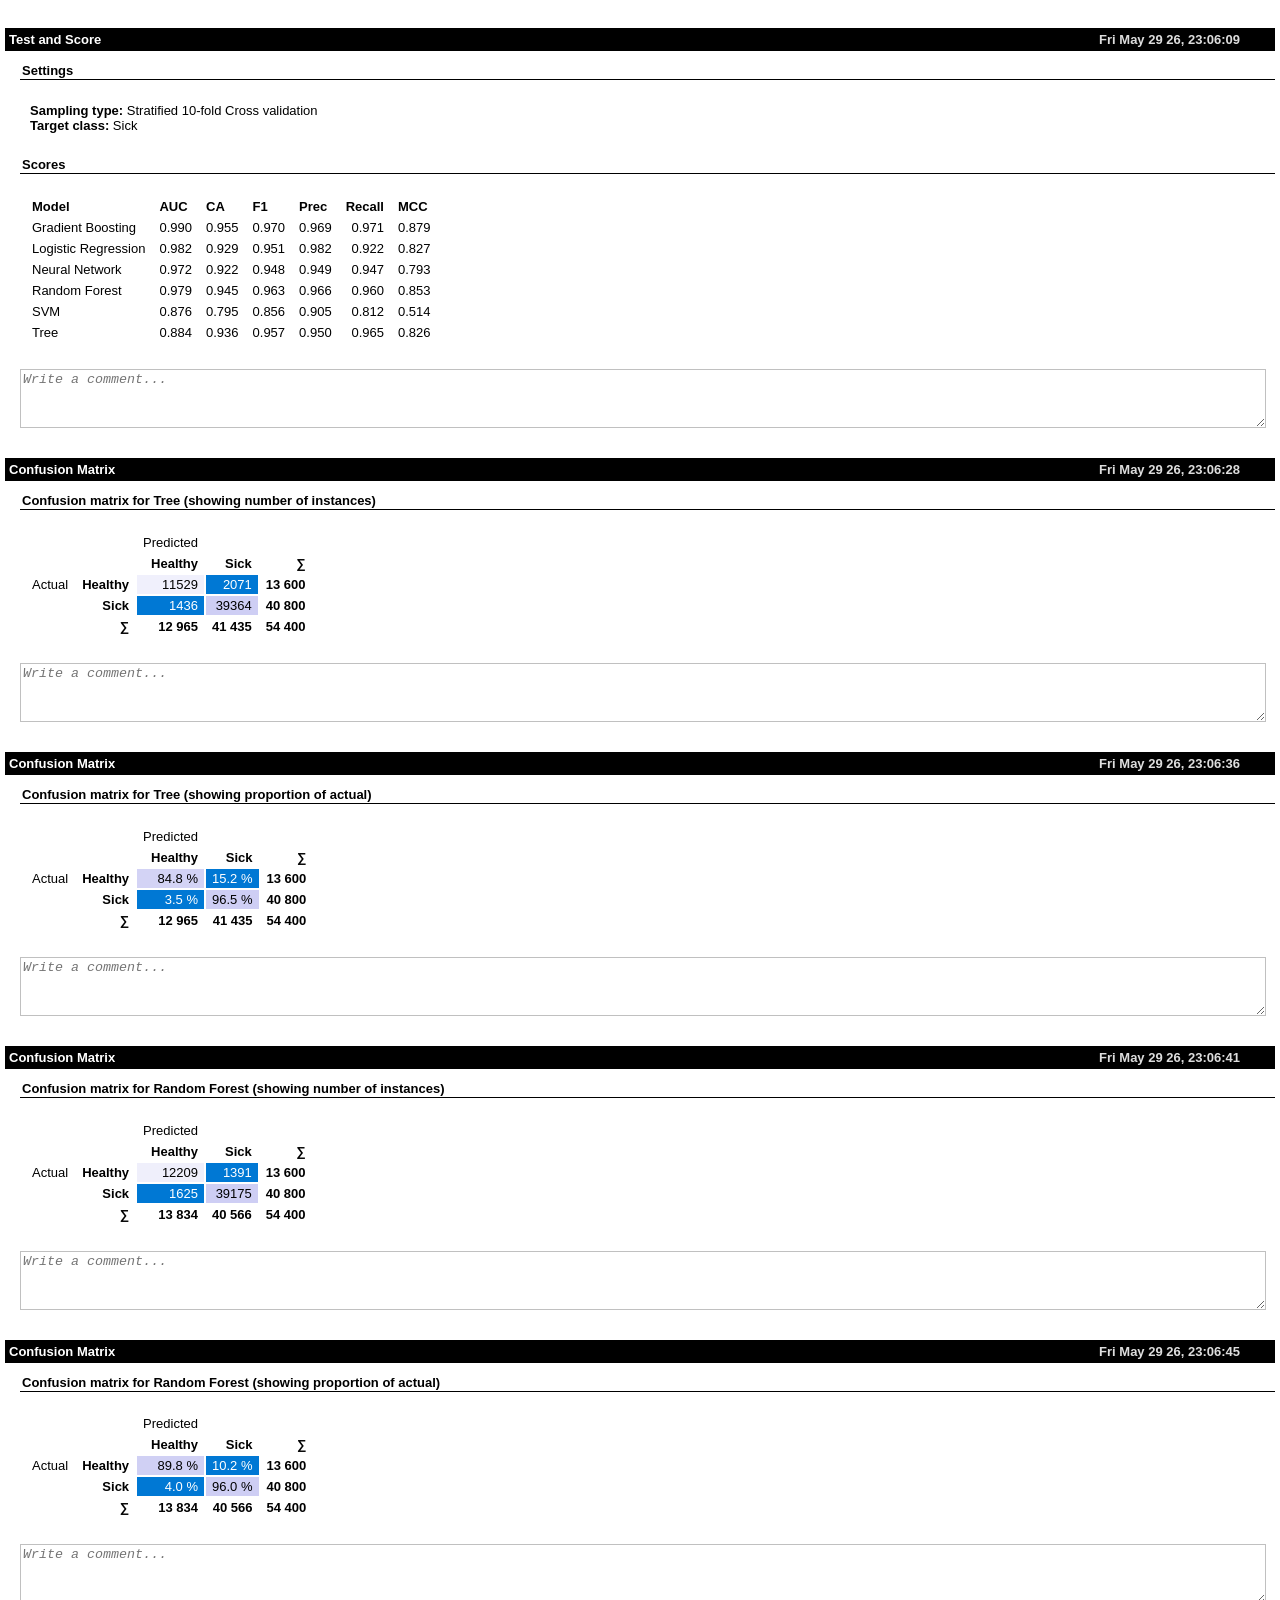
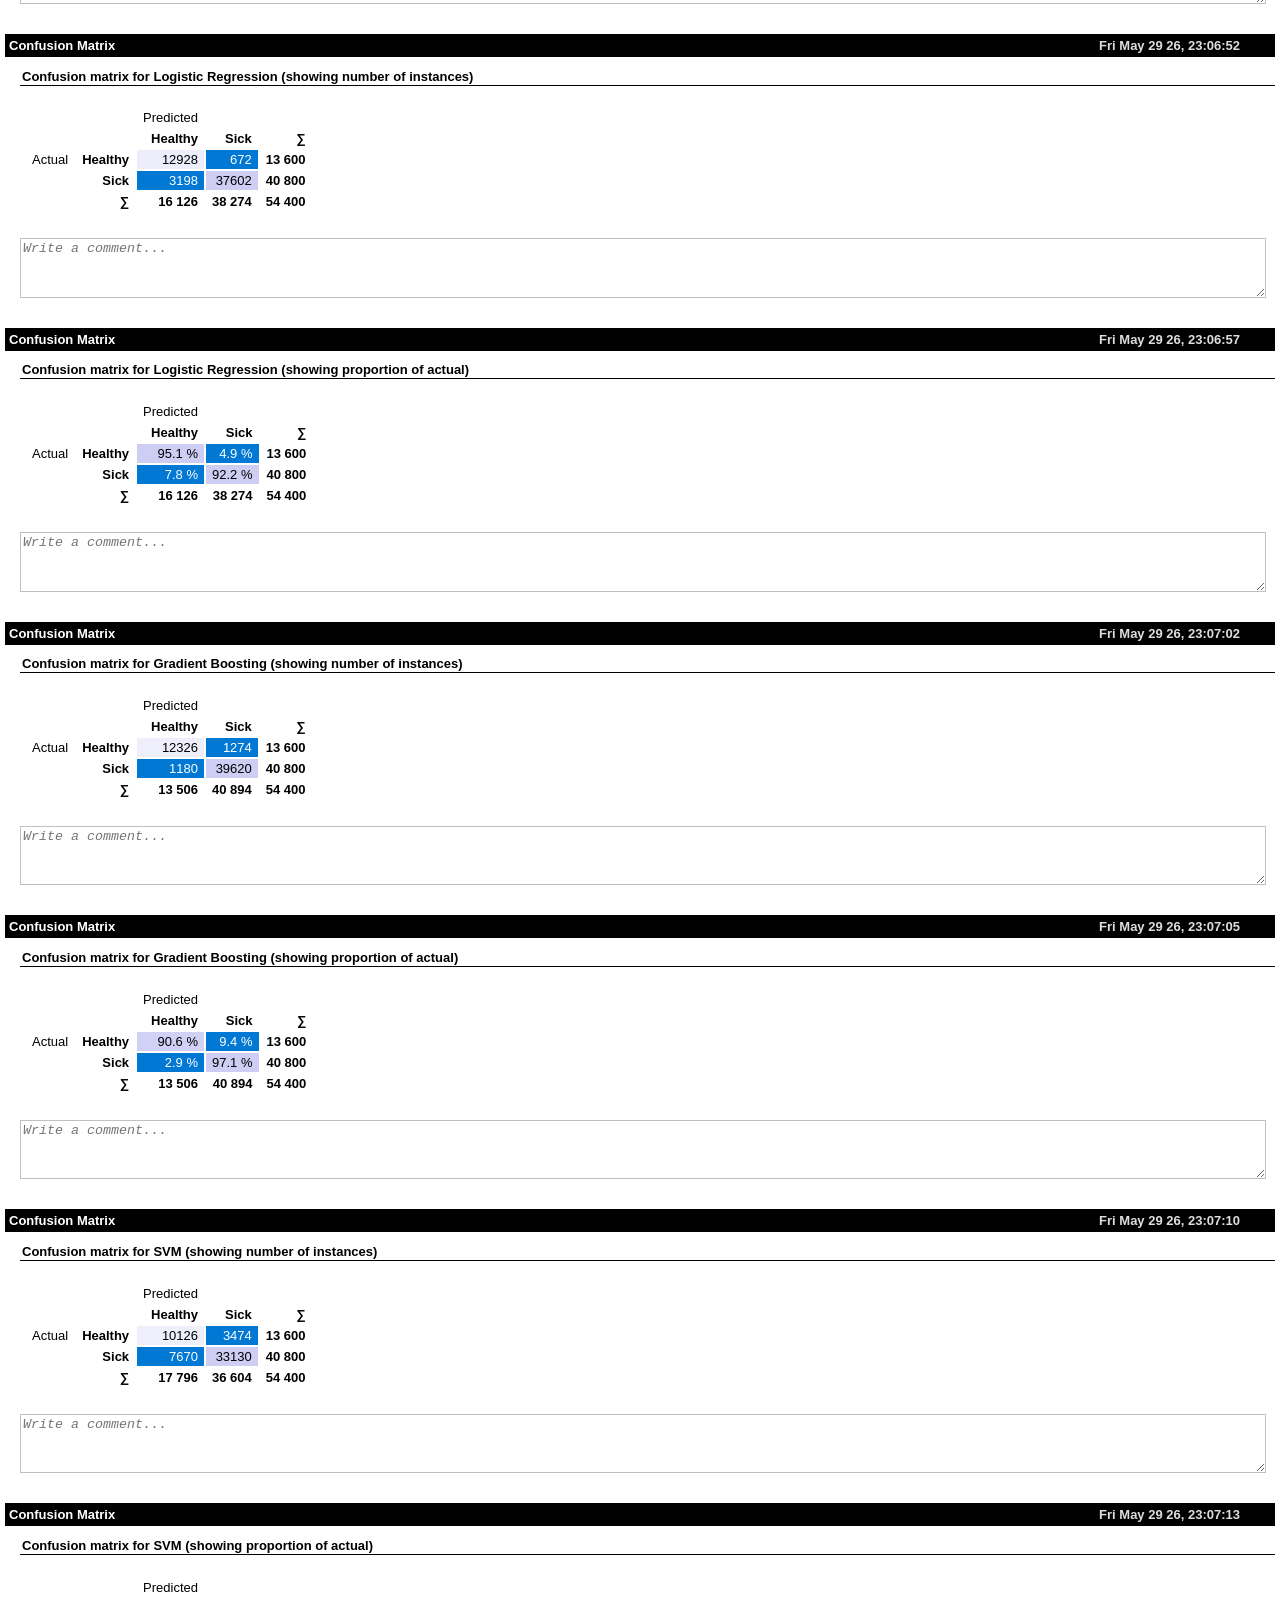
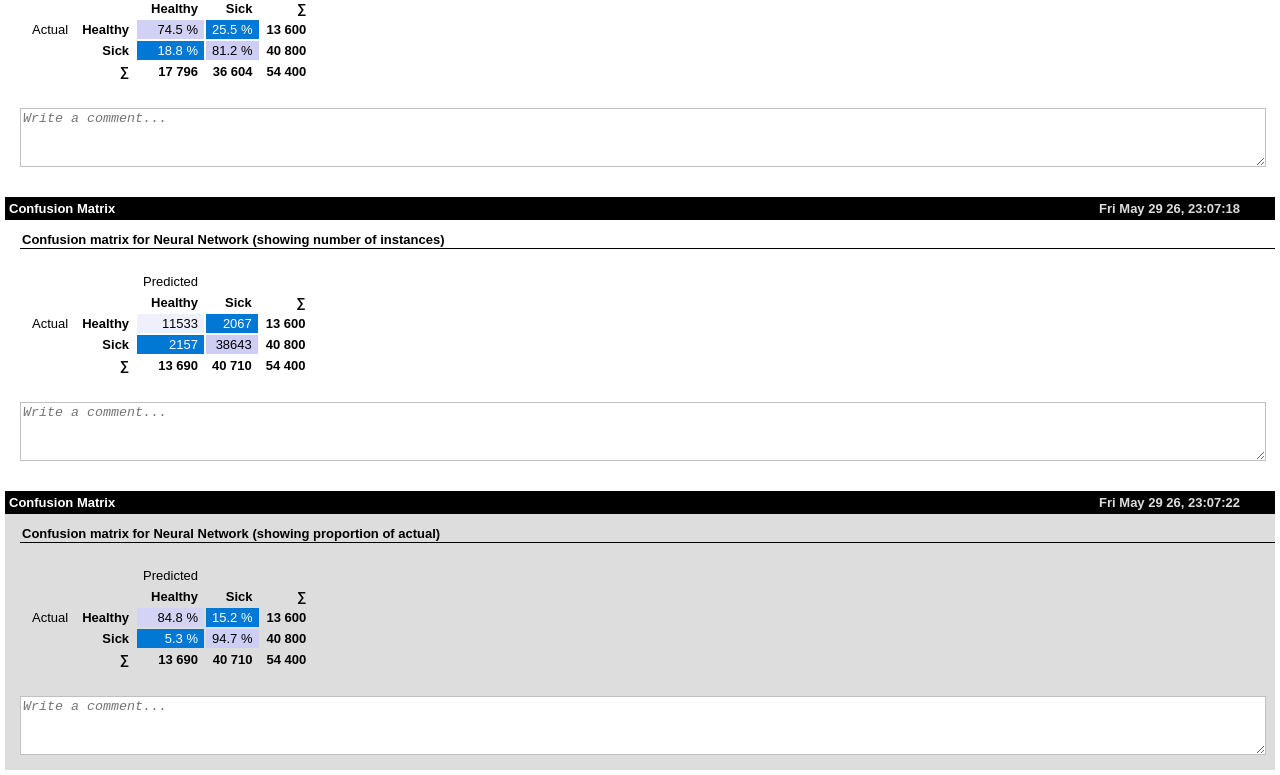
<file: experiment2/cv-vs-hold-out.html>
<!DOCTYPE html><html><head>
    <meta charset="utf-8">
    <title>Orange Report</title>

    <style>
    html, body, table {
        font-family: 'Helvetica Neue', Helvetica, Arial, sans-serif;
        font-size: 13px;
        margin:0px;
        padding:0;
        border:0 none;
    }

    h1, h2 , h3, h4, h5 {
       padding: 1px;
       font-size:100%;
    }

    h1 {
        color: white;
        background-color: black;
        padding: 4px;
        margin-top: 12px;
        margin-bottom: 6px;
    }

    h2 {
        border-bottom: 1px solid black;
        padding-left: 2px;
    }

    ul, table, p {
        padding: 10px;
    }

    table {
        margin-left: -6px;
    }

    span.timestamp {
        position: absolute;
        right: 40px;
        color:#ddd;
    }

    div.selected, div.normal {
        margin: 5px;
    }

    div.selected {
        background: #ddd;
    }
    @media print{
        div.selected {
            background: inherit;
        }
        ::-webkit-input-placeholder {
            color: transparent;
        }
    }

    div.content {
        margin-left: 15px;
    }

    th, td {
        text-align: left;
        padding: 2px 6px 2px 6px;
    }

    th {
        font-weight: bold;
    }

    @media screen {
        td, th {
            white-space: nowrap;
        }
    }

    .caption {
        text-align: center;
        font-size: 90%;
    }

    img {
        display: block;
        margin: auto;
        max-height: 20cm;
    }

    span.legend-square {
        width: 1em;
        height: 1em;
        margin-right: 6px;
        display: inline-block;
    }

    span.legend-item {
        margin-right: 24px;
    }

    textarea {
        border: 1px solid silver;
        font-style: italic;
        width: 100%;
        height: 4em;
    }

    .textwrapper {
        padding: 15px;
    }

    div.normal textarea:invalid {
        display: none;
    }

    div.selected textarea {
        display: block;
    }

    @media print{
        section.section, img {
            page-break-inside: avoid;
        }
    }
    </style>
    <script>
    function scrollToId(id) {
        var sel_el = document.getElementById(id);
        if (sel_el != undefined) {
            sel_el.scrollIntoView();
            return true;
        }
        return false;
    };

    function setSelectedId(id) {
        var sel_el = document.getElementsByClassName('selected')[0];
        if (sel_el != undefined && sel_el.id != id) {
           sel_el.className = 'normal';
        }
        sel_el = document.getElementById(id);
        if (sel_el != undefined) {
            sel_el.className = 'selected';
            return true;
        }
        return false;
    };
    </script>

</head><body onload="(function (id) {     setSelectedId(id); scrollToId(id); }(&quot;1576887422848&quot;));">

 

<div id="1576347825024" class="normal" onclick="pybridge._select_item(this.id)"><section class="section"><h1>Test and Score <span class="timestamp">Fri May 29 26, 23:03:54</span></h1><div class="content">
<h2>Settings</h2><ul><b>Sampling type:</b> No sampling, test on testing data<br><b>Target class:</b> None, show average over classes<br></ul><h2>Scores</h2><table>
<tbody><tr><th style="color:black; background:transparent; text-align:left; vertical-align:middle;">Model</th>
<th style="color:black; background:transparent; text-align:left; vertical-align:middle;">AUC</th>
<th style="color:black; background:transparent; text-align:left; vertical-align:middle;">CA</th>
<th style="color:black; background:transparent; text-align:left; vertical-align:middle;">F1</th>
<th style="color:black; background:transparent; text-align:left; vertical-align:middle;">Prec</th>
<th style="color:black; background:transparent; text-align:left; vertical-align:middle;">Recall</th>
<th style="color:black; background:transparent; text-align:left; vertical-align:middle;">MCC</th>
</tr><tr><td style="color:black; background:transparent; text-align:left; vertical-align:middle;">Gradient Boosting</td>
<td style="color:black; background:transparent; text-align:right; vertical-align:middle;">0.990</td>
<td style="color:black; background:transparent; text-align:right; vertical-align:middle;">0.954</td>
<td style="color:black; background:transparent; text-align:right; vertical-align:middle;">0.954</td>
<td style="color:black; background:transparent; text-align:right; vertical-align:middle;">0.954</td>
<td style="color:black; background:transparent; text-align:right; vertical-align:middle;">0.954</td>
<td style="color:black; background:transparent; text-align:right; vertical-align:middle;">0.877</td>
</tr><tr><td style="color:black; background:transparent; text-align:left; vertical-align:middle;">Logistic Regression</td>
<td style="color:black; background:transparent; text-align:right; vertical-align:middle;">0.982</td>
<td style="color:black; background:transparent; text-align:right; vertical-align:middle;">0.926</td>
<td style="color:black; background:transparent; text-align:right; vertical-align:middle;">0.928</td>
<td style="color:black; background:transparent; text-align:right; vertical-align:middle;">0.936</td>
<td style="color:black; background:transparent; text-align:right; vertical-align:middle;">0.926</td>
<td style="color:black; background:transparent; text-align:right; vertical-align:middle;">0.822</td>
</tr><tr><td style="color:black; background:transparent; text-align:left; vertical-align:middle;">Neural Network</td>
<td style="color:black; background:transparent; text-align:right; vertical-align:middle;">0.974</td>
<td style="color:black; background:transparent; text-align:right; vertical-align:middle;">0.924</td>
<td style="color:black; background:transparent; text-align:right; vertical-align:middle;">0.925</td>
<td style="color:black; background:transparent; text-align:right; vertical-align:middle;">0.926</td>
<td style="color:black; background:transparent; text-align:right; vertical-align:middle;">0.924</td>
<td style="color:black; background:transparent; text-align:right; vertical-align:middle;">0.802</td>
</tr><tr><td style="color:black; background:transparent; text-align:left; vertical-align:middle;">Random Forest</td>
<td style="color:black; background:transparent; text-align:right; vertical-align:middle;">0.980</td>
<td style="color:black; background:transparent; text-align:right; vertical-align:middle;">0.944</td>
<td style="color:black; background:transparent; text-align:right; vertical-align:middle;">0.944</td>
<td style="color:black; background:transparent; text-align:right; vertical-align:middle;">0.944</td>
<td style="color:black; background:transparent; text-align:right; vertical-align:middle;">0.944</td>
<td style="color:black; background:transparent; text-align:right; vertical-align:middle;">0.852</td>
</tr><tr><td style="color:black; background:transparent; text-align:left; vertical-align:middle;">SVM</td>
<td style="color:black; background:transparent; text-align:right; vertical-align:middle;">0.904</td>
<td style="color:black; background:transparent; text-align:right; vertical-align:middle;">0.846</td>
<td style="color:black; background:transparent; text-align:right; vertical-align:middle;">0.847</td>
<td style="color:black; background:transparent; text-align:right; vertical-align:middle;">0.849</td>
<td style="color:black; background:transparent; text-align:right; vertical-align:middle;">0.846</td>
<td style="color:black; background:transparent; text-align:right; vertical-align:middle;">0.596</td>
</tr><tr><td style="color:black; background:transparent; text-align:left; vertical-align:middle;">Tree</td>
<td style="color:black; background:transparent; text-align:right; vertical-align:middle;">0.884</td>
<td style="color:black; background:transparent; text-align:right; vertical-align:middle;">0.933</td>
<td style="color:black; background:transparent; text-align:right; vertical-align:middle;">0.933</td>
<td style="color:black; background:transparent; text-align:right; vertical-align:middle;">0.933</td>
<td style="color:black; background:transparent; text-align:right; vertical-align:middle;">0.933</td>
<td style="color:black; background:transparent; text-align:right; vertical-align:middle;">0.820</td>
</tr></tbody></table></div></section>

<div class="textwrapper"><textarea placeholder="Write a comment..." oninput="this.innerHTML = this.value;pybridge._add_comment(this.parentNode.parentNode.id, this.value);"></textarea></div></div><div id="1576881986096" class="normal" onclick="pybridge._select_item(this.id)"><section class="section"><h1>Test and Score <span class="timestamp">Fri May 29 26, 23:04:05</span></h1><div class="content">
<h2>Settings</h2><ul><b>Sampling type:</b> No sampling, test on testing data<br><b>Target class:</b> Sick<br></ul><h2>Scores</h2><table>
<tbody><tr><th style="color:black; background:transparent; text-align:left; vertical-align:middle;">Model</th>
<th style="color:black; background:transparent; text-align:left; vertical-align:middle;">AUC</th>
<th style="color:black; background:transparent; text-align:left; vertical-align:middle;">CA</th>
<th style="color:black; background:transparent; text-align:left; vertical-align:middle;">F1</th>
<th style="color:black; background:transparent; text-align:left; vertical-align:middle;">Prec</th>
<th style="color:black; background:transparent; text-align:left; vertical-align:middle;">Recall</th>
<th style="color:black; background:transparent; text-align:left; vertical-align:middle;">MCC</th>
</tr><tr><td style="color:black; background:transparent; text-align:left; vertical-align:middle;">Gradient Boosting</td>
<td style="color:black; background:transparent; text-align:right; vertical-align:middle;">0.990</td>
<td style="color:black; background:transparent; text-align:right; vertical-align:middle;">0.954</td>
<td style="color:black; background:transparent; text-align:right; vertical-align:middle;">0.969</td>
<td style="color:black; background:transparent; text-align:right; vertical-align:middle;">0.969</td>
<td style="color:black; background:transparent; text-align:right; vertical-align:middle;">0.970</td>
<td style="color:black; background:transparent; text-align:right; vertical-align:middle;">0.877</td>
</tr><tr><td style="color:black; background:transparent; text-align:left; vertical-align:middle;">Logistic Regression</td>
<td style="color:black; background:transparent; text-align:right; vertical-align:middle;">0.982</td>
<td style="color:black; background:transparent; text-align:right; vertical-align:middle;">0.926</td>
<td style="color:black; background:transparent; text-align:right; vertical-align:middle;">0.949</td>
<td style="color:black; background:transparent; text-align:right; vertical-align:middle;">0.983</td>
<td style="color:black; background:transparent; text-align:right; vertical-align:middle;">0.917</td>
<td style="color:black; background:transparent; text-align:right; vertical-align:middle;">0.822</td>
</tr><tr><td style="color:black; background:transparent; text-align:left; vertical-align:middle;">Neural Network</td>
<td style="color:black; background:transparent; text-align:right; vertical-align:middle;">0.974</td>
<td style="color:black; background:transparent; text-align:right; vertical-align:middle;">0.924</td>
<td style="color:black; background:transparent; text-align:right; vertical-align:middle;">0.949</td>
<td style="color:black; background:transparent; text-align:right; vertical-align:middle;">0.958</td>
<td style="color:black; background:transparent; text-align:right; vertical-align:middle;">0.941</td>
<td style="color:black; background:transparent; text-align:right; vertical-align:middle;">0.802</td>
</tr><tr><td style="color:black; background:transparent; text-align:left; vertical-align:middle;">Random Forest</td>
<td style="color:black; background:transparent; text-align:right; vertical-align:middle;">0.980</td>
<td style="color:black; background:transparent; text-align:right; vertical-align:middle;">0.944</td>
<td style="color:black; background:transparent; text-align:right; vertical-align:middle;">0.962</td>
<td style="color:black; background:transparent; text-align:right; vertical-align:middle;">0.968</td>
<td style="color:black; background:transparent; text-align:right; vertical-align:middle;">0.957</td>
<td style="color:black; background:transparent; text-align:right; vertical-align:middle;">0.852</td>
</tr><tr><td style="color:black; background:transparent; text-align:left; vertical-align:middle;">SVM</td>
<td style="color:black; background:transparent; text-align:right; vertical-align:middle;">0.904</td>
<td style="color:black; background:transparent; text-align:right; vertical-align:middle;">0.846</td>
<td style="color:black; background:transparent; text-align:right; vertical-align:middle;">0.897</td>
<td style="color:black; background:transparent; text-align:right; vertical-align:middle;">0.903</td>
<td style="color:black; background:transparent; text-align:right; vertical-align:middle;">0.890</td>
<td style="color:black; background:transparent; text-align:right; vertical-align:middle;">0.596</td>
</tr><tr><td style="color:black; background:transparent; text-align:left; vertical-align:middle;">Tree</td>
<td style="color:black; background:transparent; text-align:right; vertical-align:middle;">0.884</td>
<td style="color:black; background:transparent; text-align:right; vertical-align:middle;">0.933</td>
<td style="color:black; background:transparent; text-align:right; vertical-align:middle;">0.956</td>
<td style="color:black; background:transparent; text-align:right; vertical-align:middle;">0.951</td>
<td style="color:black; background:transparent; text-align:right; vertical-align:middle;">0.961</td>
<td style="color:black; background:transparent; text-align:right; vertical-align:middle;">0.820</td>
</tr></tbody></table></div></section>

<div class="textwrapper"><textarea placeholder="Write a comment..." oninput="this.innerHTML = this.value;pybridge._add_comment(this.parentNode.parentNode.id, this.value);"></textarea></div></div><div id="1576275819648" class="normal" onclick="pybridge._select_item(this.id)"><section class="section"><h1>Confusion Matrix <span class="timestamp">Fri May 29 26, 23:04:44</span></h1><div class="content">
<h2>Confusion matrix for Random Forest (showing number of instances)</h2><table>
<tbody><tr><td style="color:black; background:transparent; text-align:left; vertical-align:middle;"></td>
<td style="color:black; background:transparent; text-align:left; vertical-align:middle;"></td>
<td style="color:black; background:transparent; text-align:center; vertical-align:middle;">Predicted</td>
<td style="color:black; background:transparent; text-align:left; vertical-align:middle;"></td>
<td style="color:black; background:transparent; text-align:left; vertical-align:middle;"></td>
</tr><tr><td style="color:black; background:transparent; text-align:left; vertical-align:middle;"></td>
<td style="color:black; background:transparent; text-align:left; vertical-align:middle;"></td>
<td style="color:black; background:transparent; font-weight: bold; text-align:right; vertical-align:middle;">Healthy</td>
<td style="color:black; background:transparent; font-weight: bold; text-align:right; vertical-align:middle;">Sick</td>
<td style="color:black; background:transparent; font-weight: bold; text-align:right; vertical-align:middle;">∑</td>
</tr><tr><td style="color:black; background:transparent; text-align:center; vertical-align:bottom;">Actual</td>
<td style="color:black; background:transparent; font-weight: bold; text-align:right; vertical-align:middle;">Healthy</td>
<td style="color:#000000; background:#efeffb; text-align:right; vertical-align:middle;">3073</td>
<td style="color:#000000; background:#f6dada; text-align:right; vertical-align:middle;">327</td>
<td style="color:black; background:transparent; font-weight: bold; text-align:right; vertical-align:middle;">3&nbsp;400</td>
</tr><tr><td style="color:black; background:transparent; text-align:left; vertical-align:middle;"></td>
<td style="color:black; background:transparent; font-weight: bold; text-align:right; vertical-align:middle;">Sick</td>
<td style="color:#000000; background:#f4cece; text-align:right; vertical-align:middle;">439</td>
<td style="color:#000000; background:#cecef4; text-align:right; vertical-align:middle;">9761</td>
<td style="color:black; background:transparent; font-weight: bold; text-align:right; vertical-align:middle;">10&nbsp;200</td>
</tr><tr><td style="color:black; background:transparent; text-align:left; vertical-align:middle;"></td>
<td style="color:black; background:transparent; font-weight: bold; text-align:right; vertical-align:middle;">∑</td>
<td style="color:black; background:transparent; font-weight: bold; text-align:right; vertical-align:middle;">3&nbsp;512</td>
<td style="color:black; background:transparent; font-weight: bold; text-align:right; vertical-align:middle;">10&nbsp;088</td>
<td style="color:black; background:transparent; font-weight: bold; text-align:right; vertical-align:middle;">13&nbsp;600</td>
</tr></tbody></table></div></section>

<div class="textwrapper"><textarea placeholder="Write a comment..." oninput="this.innerHTML = this.value;pybridge._add_comment(this.parentNode.parentNode.id, this.value);"></textarea></div></div><div id="1576881987104" class="normal" onclick="pybridge._select_item(this.id)"><section class="section"><h1>Confusion Matrix <span class="timestamp">Fri May 29 26, 23:04:50</span></h1><div class="content">
<h2>Confusion matrix for Random Forest (showing proportion of actual)</h2><table>
<tbody><tr><td style="color:black; background:transparent; text-align:left; vertical-align:middle;"></td>
<td style="color:black; background:transparent; text-align:left; vertical-align:middle;"></td>
<td style="color:black; background:transparent; text-align:center; vertical-align:middle;">Predicted</td>
<td style="color:black; background:transparent; text-align:left; vertical-align:middle;"></td>
<td style="color:black; background:transparent; text-align:left; vertical-align:middle;"></td>
</tr><tr><td style="color:black; background:transparent; text-align:left; vertical-align:middle;"></td>
<td style="color:black; background:transparent; text-align:left; vertical-align:middle;"></td>
<td style="color:black; background:transparent; font-weight: bold; text-align:right; vertical-align:middle;">Healthy</td>
<td style="color:black; background:transparent; font-weight: bold; text-align:right; vertical-align:middle;">Sick</td>
<td style="color:black; background:transparent; font-weight: bold; text-align:right; vertical-align:middle;">∑</td>
</tr><tr><td style="color:black; background:transparent; text-align:center; vertical-align:bottom;">Actual</td>
<td style="color:black; background:transparent; font-weight: bold; text-align:right; vertical-align:middle;">Healthy</td>
<td style="color:#000000; background:#d0d0f4; text-align:right; vertical-align:middle;">90.4 %</td>
<td style="color:#000000; background:#f4cece; text-align:right; vertical-align:middle;">9.6 %</td>
<td style="color:black; background:transparent; font-weight: bold; text-align:right; vertical-align:middle;">3&nbsp;400</td>
</tr><tr><td style="color:black; background:transparent; text-align:left; vertical-align:middle;"></td>
<td style="color:black; background:transparent; font-weight: bold; text-align:right; vertical-align:middle;">Sick</td>
<td style="color:#000000; background:#f4cece; text-align:right; vertical-align:middle;">4.3 %</td>
<td style="color:#000000; background:#cecef4; text-align:right; vertical-align:middle;">95.7 %</td>
<td style="color:black; background:transparent; font-weight: bold; text-align:right; vertical-align:middle;">10&nbsp;200</td>
</tr><tr><td style="color:black; background:transparent; text-align:left; vertical-align:middle;"></td>
<td style="color:black; background:transparent; font-weight: bold; text-align:right; vertical-align:middle;">∑</td>
<td style="color:black; background:transparent; font-weight: bold; text-align:right; vertical-align:middle;">3&nbsp;512</td>
<td style="color:black; background:transparent; font-weight: bold; text-align:right; vertical-align:middle;">10&nbsp;088</td>
<td style="color:black; background:transparent; font-weight: bold; text-align:right; vertical-align:middle;">13&nbsp;600</td>
</tr></tbody></table></div></section>

<div class="textwrapper"><textarea placeholder="Write a comment..." oninput="this.innerHTML = this.value;pybridge._add_comment(this.parentNode.parentNode.id, this.value);"></textarea></div></div><div id="1576881984224" class="normal" onclick="pybridge._select_item(this.id)"><section class="section"><h1>Confusion Matrix <span class="timestamp">Fri May 29 26, 23:04:56</span></h1><div class="content">
<h2>Confusion matrix for Gradient Boosting (showing number of instances)</h2><table>
<tbody><tr><td style="color:black; background:transparent; text-align:left; vertical-align:middle;"></td>
<td style="color:black; background:transparent; text-align:left; vertical-align:middle;"></td>
<td style="color:black; background:transparent; text-align:center; vertical-align:middle;">Predicted</td>
<td style="color:black; background:transparent; text-align:left; vertical-align:middle;"></td>
<td style="color:black; background:transparent; text-align:left; vertical-align:middle;"></td>
</tr><tr><td style="color:black; background:transparent; text-align:left; vertical-align:middle;"></td>
<td style="color:black; background:transparent; text-align:left; vertical-align:middle;"></td>
<td style="color:black; background:transparent; font-weight: bold; text-align:right; vertical-align:middle;">Healthy</td>
<td style="color:black; background:transparent; font-weight: bold; text-align:right; vertical-align:middle;">Sick</td>
<td style="color:black; background:transparent; font-weight: bold; text-align:right; vertical-align:middle;">∑</td>
</tr><tr><td style="color:black; background:transparent; text-align:center; vertical-align:bottom;">Actual</td>
<td style="color:black; background:transparent; font-weight: bold; text-align:right; vertical-align:middle;">Healthy</td>
<td style="color:#000000; background:#efeffb; text-align:right; vertical-align:middle;">3081</td>
<td style="color:#000000; background:#f4cece; text-align:right; vertical-align:middle;">319</td>
<td style="color:black; background:transparent; font-weight: bold; text-align:right; vertical-align:middle;">3&nbsp;400</td>
</tr><tr><td style="color:black; background:transparent; text-align:left; vertical-align:middle;"></td>
<td style="color:black; background:transparent; font-weight: bold; text-align:right; vertical-align:middle;">Sick</td>
<td style="color:#000000; background:#f4cece; text-align:right; vertical-align:middle;">309</td>
<td style="color:#000000; background:#cecef4; text-align:right; vertical-align:middle;">9891</td>
<td style="color:black; background:transparent; font-weight: bold; text-align:right; vertical-align:middle;">10&nbsp;200</td>
</tr><tr><td style="color:black; background:transparent; text-align:left; vertical-align:middle;"></td>
<td style="color:black; background:transparent; font-weight: bold; text-align:right; vertical-align:middle;">∑</td>
<td style="color:black; background:transparent; font-weight: bold; text-align:right; vertical-align:middle;">3&nbsp;390</td>
<td style="color:black; background:transparent; font-weight: bold; text-align:right; vertical-align:middle;">10&nbsp;210</td>
<td style="color:black; background:transparent; font-weight: bold; text-align:right; vertical-align:middle;">13&nbsp;600</td>
</tr></tbody></table></div></section>

<div class="textwrapper"><textarea placeholder="Write a comment..." oninput="this.innerHTML = this.value;pybridge._add_comment(this.parentNode.parentNode.id, this.value);"></textarea></div></div><div id="1576881992432" class="normal" onclick="pybridge._select_item(this.id)"><section class="section"><h1>Confusion Matrix <span class="timestamp">Fri May 29 26, 23:05:02</span></h1><div class="content">
<h2>Confusion matrix for Gradient Boosting (showing proportion of actual)</h2><table>
<tbody><tr><td style="color:black; background:transparent; text-align:left; vertical-align:middle;"></td>
<td style="color:black; background:transparent; text-align:left; vertical-align:middle;"></td>
<td style="color:black; background:transparent; text-align:center; vertical-align:middle;">Predicted</td>
<td style="color:black; background:transparent; text-align:left; vertical-align:middle;"></td>
<td style="color:black; background:transparent; text-align:left; vertical-align:middle;"></td>
</tr><tr><td style="color:black; background:transparent; text-align:left; vertical-align:middle;"></td>
<td style="color:black; background:transparent; text-align:left; vertical-align:middle;"></td>
<td style="color:black; background:transparent; font-weight: bold; text-align:right; vertical-align:middle;">Healthy</td>
<td style="color:black; background:transparent; font-weight: bold; text-align:right; vertical-align:middle;">Sick</td>
<td style="color:black; background:transparent; font-weight: bold; text-align:right; vertical-align:middle;">∑</td>
</tr><tr><td style="color:black; background:transparent; text-align:center; vertical-align:bottom;">Actual</td>
<td style="color:black; background:transparent; font-weight: bold; text-align:right; vertical-align:middle;">Healthy</td>
<td style="color:#000000; background:#d0d0f4; text-align:right; vertical-align:middle;">90.6 %</td>
<td style="color:#000000; background:#f4cece; text-align:right; vertical-align:middle;">9.4 %</td>
<td style="color:black; background:transparent; font-weight: bold; text-align:right; vertical-align:middle;">3&nbsp;400</td>
</tr><tr><td style="color:black; background:transparent; text-align:left; vertical-align:middle;"></td>
<td style="color:black; background:transparent; font-weight: bold; text-align:right; vertical-align:middle;">Sick</td>
<td style="color:#000000; background:#f4cece; text-align:right; vertical-align:middle;">3.0 %</td>
<td style="color:#000000; background:#cecef4; text-align:right; vertical-align:middle;">97.0 %</td>
<td style="color:black; background:transparent; font-weight: bold; text-align:right; vertical-align:middle;">10&nbsp;200</td>
</tr><tr><td style="color:black; background:transparent; text-align:left; vertical-align:middle;"></td>
<td style="color:black; background:transparent; font-weight: bold; text-align:right; vertical-align:middle;">∑</td>
<td style="color:black; background:transparent; font-weight: bold; text-align:right; vertical-align:middle;">3&nbsp;390</td>
<td style="color:black; background:transparent; font-weight: bold; text-align:right; vertical-align:middle;">10&nbsp;210</td>
<td style="color:black; background:transparent; font-weight: bold; text-align:right; vertical-align:middle;">13&nbsp;600</td>
</tr></tbody></table></div></section>

<div class="textwrapper"><textarea placeholder="Write a comment..." oninput="this.innerHTML = this.value;pybridge._add_comment(this.parentNode.parentNode.id, this.value);"></textarea></div></div><div id="1576881983360" class="normal" onclick="pybridge._select_item(this.id)"><section class="section"><h1>Confusion Matrix <span class="timestamp">Fri May 29 26, 23:05:06</span></h1><div class="content">
<h2>Confusion matrix for Neural Network (showing number of instances)</h2><table>
<tbody><tr><td style="color:black; background:transparent; text-align:left; vertical-align:middle;"></td>
<td style="color:black; background:transparent; text-align:left; vertical-align:middle;"></td>
<td style="color:black; background:transparent; text-align:center; vertical-align:middle;">Predicted</td>
<td style="color:black; background:transparent; text-align:left; vertical-align:middle;"></td>
<td style="color:black; background:transparent; text-align:left; vertical-align:middle;"></td>
</tr><tr><td style="color:black; background:transparent; text-align:left; vertical-align:middle;"></td>
<td style="color:black; background:transparent; text-align:left; vertical-align:middle;"></td>
<td style="color:black; background:transparent; font-weight: bold; text-align:right; vertical-align:middle;">Healthy</td>
<td style="color:black; background:transparent; font-weight: bold; text-align:right; vertical-align:middle;">Sick</td>
<td style="color:black; background:transparent; font-weight: bold; text-align:right; vertical-align:middle;">∑</td>
</tr><tr><td style="color:black; background:transparent; text-align:center; vertical-align:bottom;">Actual</td>
<td style="color:black; background:transparent; font-weight: bold; text-align:right; vertical-align:middle;">Healthy</td>
<td style="color:#000000; background:#efeffb; text-align:right; vertical-align:middle;">2976</td>
<td style="color:#000000; background:#f7dbdb; text-align:right; vertical-align:middle;">424</td>
<td style="color:black; background:transparent; font-weight: bold; text-align:right; vertical-align:middle;">3&nbsp;400</td>
</tr><tr><td style="color:black; background:transparent; text-align:left; vertical-align:middle;"></td>
<td style="color:black; background:transparent; font-weight: bold; text-align:right; vertical-align:middle;">Sick</td>
<td style="color:#000000; background:#f4cece; text-align:right; vertical-align:middle;">605</td>
<td style="color:#000000; background:#cecef4; text-align:right; vertical-align:middle;">9595</td>
<td style="color:black; background:transparent; font-weight: bold; text-align:right; vertical-align:middle;">10&nbsp;200</td>
</tr><tr><td style="color:black; background:transparent; text-align:left; vertical-align:middle;"></td>
<td style="color:black; background:transparent; font-weight: bold; text-align:right; vertical-align:middle;">∑</td>
<td style="color:black; background:transparent; font-weight: bold; text-align:right; vertical-align:middle;">3&nbsp;581</td>
<td style="color:black; background:transparent; font-weight: bold; text-align:right; vertical-align:middle;">10&nbsp;019</td>
<td style="color:black; background:transparent; font-weight: bold; text-align:right; vertical-align:middle;">13&nbsp;600</td>
</tr></tbody></table></div></section>

<div class="textwrapper"><textarea placeholder="Write a comment..." oninput="this.innerHTML = this.value;pybridge._add_comment(this.parentNode.parentNode.id, this.value);"></textarea></div></div><div id="1576881991712" class="normal" onclick="pybridge._select_item(this.id)"><section class="section"><h1>Confusion Matrix <span class="timestamp">Fri May 29 26, 23:05:09</span></h1><div class="content">
<h2>Confusion matrix for Neural Network (showing proportion of actual)</h2><table>
<tbody><tr><td style="color:black; background:transparent; text-align:left; vertical-align:middle;"></td>
<td style="color:black; background:transparent; text-align:left; vertical-align:middle;"></td>
<td style="color:black; background:transparent; text-align:center; vertical-align:middle;">Predicted</td>
<td style="color:black; background:transparent; text-align:left; vertical-align:middle;"></td>
<td style="color:black; background:transparent; text-align:left; vertical-align:middle;"></td>
</tr><tr><td style="color:black; background:transparent; text-align:left; vertical-align:middle;"></td>
<td style="color:black; background:transparent; text-align:left; vertical-align:middle;"></td>
<td style="color:black; background:transparent; font-weight: bold; text-align:right; vertical-align:middle;">Healthy</td>
<td style="color:black; background:transparent; font-weight: bold; text-align:right; vertical-align:middle;">Sick</td>
<td style="color:black; background:transparent; font-weight: bold; text-align:right; vertical-align:middle;">∑</td>
</tr><tr><td style="color:black; background:transparent; text-align:center; vertical-align:bottom;">Actual</td>
<td style="color:black; background:transparent; font-weight: bold; text-align:right; vertical-align:middle;">Healthy</td>
<td style="color:#000000; background:#d1d1f5; text-align:right; vertical-align:middle;">87.5 %</td>
<td style="color:#000000; background:#f4cece; text-align:right; vertical-align:middle;">12.5 %</td>
<td style="color:black; background:transparent; font-weight: bold; text-align:right; vertical-align:middle;">3&nbsp;400</td>
</tr><tr><td style="color:black; background:transparent; text-align:left; vertical-align:middle;"></td>
<td style="color:black; background:transparent; font-weight: bold; text-align:right; vertical-align:middle;">Sick</td>
<td style="color:#000000; background:#f4cece; text-align:right; vertical-align:middle;">5.9 %</td>
<td style="color:#000000; background:#cecef4; text-align:right; vertical-align:middle;">94.1 %</td>
<td style="color:black; background:transparent; font-weight: bold; text-align:right; vertical-align:middle;">10&nbsp;200</td>
</tr><tr><td style="color:black; background:transparent; text-align:left; vertical-align:middle;"></td>
<td style="color:black; background:transparent; font-weight: bold; text-align:right; vertical-align:middle;">∑</td>
<td style="color:black; background:transparent; font-weight: bold; text-align:right; vertical-align:middle;">3&nbsp;581</td>
<td style="color:black; background:transparent; font-weight: bold; text-align:right; vertical-align:middle;">10&nbsp;019</td>
<td style="color:black; background:transparent; font-weight: bold; text-align:right; vertical-align:middle;">13&nbsp;600</td>
</tr></tbody></table></div></section>

<div class="textwrapper"><textarea placeholder="Write a comment..." oninput="this.innerHTML = this.value;pybridge._add_comment(this.parentNode.parentNode.id, this.value);"></textarea></div></div><div id="1576881987392" class="normal" onclick="pybridge._select_item(this.id)"><section class="section"><h1>Confusion Matrix <span class="timestamp">Fri May 29 26, 23:05:22</span></h1><div class="content">
<h2>Confusion matrix for SVM (showing number of instances)</h2><table>
<tbody><tr><td style="color:black; background:transparent; text-align:left; vertical-align:middle;"></td>
<td style="color:black; background:transparent; text-align:left; vertical-align:middle;"></td>
<td style="color:black; background:transparent; text-align:center; vertical-align:middle;">Predicted</td>
<td style="color:black; background:transparent; text-align:left; vertical-align:middle;"></td>
<td style="color:black; background:transparent; text-align:left; vertical-align:middle;"></td>
</tr><tr><td style="color:black; background:transparent; text-align:left; vertical-align:middle;"></td>
<td style="color:black; background:transparent; text-align:left; vertical-align:middle;"></td>
<td style="color:black; background:transparent; font-weight: bold; text-align:right; vertical-align:middle;">Healthy</td>
<td style="color:black; background:transparent; font-weight: bold; text-align:right; vertical-align:middle;">Sick</td>
<td style="color:black; background:transparent; font-weight: bold; text-align:right; vertical-align:middle;">∑</td>
</tr><tr><td style="color:black; background:transparent; text-align:center; vertical-align:bottom;">Actual</td>
<td style="color:black; background:transparent; font-weight: bold; text-align:right; vertical-align:middle;">Healthy</td>
<td style="color:#000000; background:#f0f0fc; text-align:right; vertical-align:middle;">2429</td>
<td style="color:#000000; background:#f5d5d5; text-align:right; vertical-align:middle;">971</td>
<td style="color:black; background:transparent; font-weight: bold; text-align:right; vertical-align:middle;">3&nbsp;400</td>
</tr><tr><td style="color:black; background:transparent; text-align:left; vertical-align:middle;"></td>
<td style="color:black; background:transparent; font-weight: bold; text-align:right; vertical-align:middle;">Sick</td>
<td style="color:#000000; background:#f4cece; text-align:right; vertical-align:middle;">1122</td>
<td style="color:#000000; background:#cecef4; text-align:right; vertical-align:middle;">9078</td>
<td style="color:black; background:transparent; font-weight: bold; text-align:right; vertical-align:middle;">10&nbsp;200</td>
</tr><tr><td style="color:black; background:transparent; text-align:left; vertical-align:middle;"></td>
<td style="color:black; background:transparent; font-weight: bold; text-align:right; vertical-align:middle;">∑</td>
<td style="color:black; background:transparent; font-weight: bold; text-align:right; vertical-align:middle;">3&nbsp;551</td>
<td style="color:black; background:transparent; font-weight: bold; text-align:right; vertical-align:middle;">10&nbsp;049</td>
<td style="color:black; background:transparent; font-weight: bold; text-align:right; vertical-align:middle;">13&nbsp;600</td>
</tr></tbody></table></div></section>

<div class="textwrapper"><textarea placeholder="Write a comment..." oninput="this.innerHTML = this.value;pybridge._add_comment(this.parentNode.parentNode.id, this.value);"></textarea></div></div><div id="1576881994016" class="normal" onclick="pybridge._select_item(this.id)"><section class="section"><h1>Confusion Matrix <span class="timestamp">Fri May 29 26, 23:05:27</span></h1><div class="content">
<h2>Confusion matrix for SVM (showing proportion of actual)</h2><table>
<tbody><tr><td style="color:black; background:transparent; text-align:left; vertical-align:middle;"></td>
<td style="color:black; background:transparent; text-align:left; vertical-align:middle;"></td>
<td style="color:black; background:transparent; text-align:center; vertical-align:middle;">Predicted</td>
<td style="color:black; background:transparent; text-align:left; vertical-align:middle;"></td>
<td style="color:black; background:transparent; text-align:left; vertical-align:middle;"></td>
</tr><tr><td style="color:black; background:transparent; text-align:left; vertical-align:middle;"></td>
<td style="color:black; background:transparent; text-align:left; vertical-align:middle;"></td>
<td style="color:black; background:transparent; font-weight: bold; text-align:right; vertical-align:middle;">Healthy</td>
<td style="color:black; background:transparent; font-weight: bold; text-align:right; vertical-align:middle;">Sick</td>
<td style="color:black; background:transparent; font-weight: bold; text-align:right; vertical-align:middle;">∑</td>
</tr><tr><td style="color:black; background:transparent; text-align:center; vertical-align:bottom;">Actual</td>
<td style="color:black; background:transparent; font-weight: bold; text-align:right; vertical-align:middle;">Healthy</td>
<td style="color:#000000; background:#d6d6f6; text-align:right; vertical-align:middle;">71.4 %</td>
<td style="color:#000000; background:#f4cece; text-align:right; vertical-align:middle;">28.6 %</td>
<td style="color:black; background:transparent; font-weight: bold; text-align:right; vertical-align:middle;">3&nbsp;400</td>
</tr><tr><td style="color:black; background:transparent; text-align:left; vertical-align:middle;"></td>
<td style="color:black; background:transparent; font-weight: bold; text-align:right; vertical-align:middle;">Sick</td>
<td style="color:#000000; background:#f4cece; text-align:right; vertical-align:middle;">11.0 %</td>
<td style="color:#000000; background:#cecef4; text-align:right; vertical-align:middle;">89.0 %</td>
<td style="color:black; background:transparent; font-weight: bold; text-align:right; vertical-align:middle;">10&nbsp;200</td>
</tr><tr><td style="color:black; background:transparent; text-align:left; vertical-align:middle;"></td>
<td style="color:black; background:transparent; font-weight: bold; text-align:right; vertical-align:middle;">∑</td>
<td style="color:black; background:transparent; font-weight: bold; text-align:right; vertical-align:middle;">3&nbsp;551</td>
<td style="color:black; background:transparent; font-weight: bold; text-align:right; vertical-align:middle;">10&nbsp;049</td>
<td style="color:black; background:transparent; font-weight: bold; text-align:right; vertical-align:middle;">13&nbsp;600</td>
</tr></tbody></table></div></section>

<div class="textwrapper"><textarea placeholder="Write a comment..." oninput="this.innerHTML = this.value;pybridge._add_comment(this.parentNode.parentNode.id, this.value);"></textarea></div></div><div id="1576881994880" class="normal" onclick="pybridge._select_item(this.id)"><section class="section"><h1>Confusion Matrix <span class="timestamp">Fri May 29 26, 23:05:32</span></h1><div class="content">
<h2>Confusion matrix for Tree (showing number of instances)</h2><table>
<tbody><tr><td style="color:black; background:transparent; text-align:left; vertical-align:middle;"></td>
<td style="color:black; background:transparent; text-align:left; vertical-align:middle;"></td>
<td style="color:black; background:transparent; text-align:center; vertical-align:middle;">Predicted</td>
<td style="color:black; background:transparent; text-align:left; vertical-align:middle;"></td>
<td style="color:black; background:transparent; text-align:left; vertical-align:middle;"></td>
</tr><tr><td style="color:black; background:transparent; text-align:left; vertical-align:middle;"></td>
<td style="color:black; background:transparent; text-align:left; vertical-align:middle;"></td>
<td style="color:black; background:transparent; font-weight: bold; text-align:right; vertical-align:middle;">Healthy</td>
<td style="color:black; background:transparent; font-weight: bold; text-align:right; vertical-align:middle;">Sick</td>
<td style="color:black; background:transparent; font-weight: bold; text-align:right; vertical-align:middle;">∑</td>
</tr><tr><td style="color:black; background:transparent; text-align:center; vertical-align:bottom;">Actual</td>
<td style="color:black; background:transparent; font-weight: bold; text-align:right; vertical-align:middle;">Healthy</td>
<td style="color:#000000; background:#f0f0fc; text-align:right; vertical-align:middle;">2892</td>
<td style="color:#000000; background:#f4cece; text-align:right; vertical-align:middle;">508</td>
<td style="color:black; background:transparent; font-weight: bold; text-align:right; vertical-align:middle;">3&nbsp;400</td>
</tr><tr><td style="color:black; background:transparent; text-align:left; vertical-align:middle;"></td>
<td style="color:black; background:transparent; font-weight: bold; text-align:right; vertical-align:middle;">Sick</td>
<td style="color:#000000; background:#f6d8d8; text-align:right; vertical-align:middle;">399</td>
<td style="color:#000000; background:#cecef4; text-align:right; vertical-align:middle;">9801</td>
<td style="color:black; background:transparent; font-weight: bold; text-align:right; vertical-align:middle;">10&nbsp;200</td>
</tr><tr><td style="color:black; background:transparent; text-align:left; vertical-align:middle;"></td>
<td style="color:black; background:transparent; font-weight: bold; text-align:right; vertical-align:middle;">∑</td>
<td style="color:black; background:transparent; font-weight: bold; text-align:right; vertical-align:middle;">3&nbsp;291</td>
<td style="color:black; background:transparent; font-weight: bold; text-align:right; vertical-align:middle;">10&nbsp;309</td>
<td style="color:black; background:transparent; font-weight: bold; text-align:right; vertical-align:middle;">13&nbsp;600</td>
</tr></tbody></table></div></section>

<div class="textwrapper"><textarea placeholder="Write a comment..." oninput="this.innerHTML = this.value;pybridge._add_comment(this.parentNode.parentNode.id, this.value);"></textarea></div></div><div id="1576596016736" class="normal" onclick="pybridge._select_item(this.id)"><section class="section"><h1>Confusion Matrix <span class="timestamp">Fri May 29 26, 23:05:36</span></h1><div class="content">
<h2>Confusion matrix for Tree (showing proportion of actual)</h2><table>
<tbody><tr><td style="color:black; background:transparent; text-align:left; vertical-align:middle;"></td>
<td style="color:black; background:transparent; text-align:left; vertical-align:middle;"></td>
<td style="color:black; background:transparent; text-align:center; vertical-align:middle;">Predicted</td>
<td style="color:black; background:transparent; text-align:left; vertical-align:middle;"></td>
<td style="color:black; background:transparent; text-align:left; vertical-align:middle;"></td>
</tr><tr><td style="color:black; background:transparent; text-align:left; vertical-align:middle;"></td>
<td style="color:black; background:transparent; text-align:left; vertical-align:middle;"></td>
<td style="color:black; background:transparent; font-weight: bold; text-align:right; vertical-align:middle;">Healthy</td>
<td style="color:black; background:transparent; font-weight: bold; text-align:right; vertical-align:middle;">Sick</td>
<td style="color:black; background:transparent; font-weight: bold; text-align:right; vertical-align:middle;">∑</td>
</tr><tr><td style="color:black; background:transparent; text-align:center; vertical-align:bottom;">Actual</td>
<td style="color:black; background:transparent; font-weight: bold; text-align:right; vertical-align:middle;">Healthy</td>
<td style="color:#000000; background:#d3d3f5; text-align:right; vertical-align:middle;">85.1 %</td>
<td style="color:#000000; background:#f4cece; text-align:right; vertical-align:middle;">14.9 %</td>
<td style="color:black; background:transparent; font-weight: bold; text-align:right; vertical-align:middle;">3&nbsp;400</td>
</tr><tr><td style="color:black; background:transparent; text-align:left; vertical-align:middle;"></td>
<td style="color:black; background:transparent; font-weight: bold; text-align:right; vertical-align:middle;">Sick</td>
<td style="color:#000000; background:#f4cece; text-align:right; vertical-align:middle;">3.9 %</td>
<td style="color:#000000; background:#cecef4; text-align:right; vertical-align:middle;">96.1 %</td>
<td style="color:black; background:transparent; font-weight: bold; text-align:right; vertical-align:middle;">10&nbsp;200</td>
</tr><tr><td style="color:black; background:transparent; text-align:left; vertical-align:middle;"></td>
<td style="color:black; background:transparent; font-weight: bold; text-align:right; vertical-align:middle;">∑</td>
<td style="color:black; background:transparent; font-weight: bold; text-align:right; vertical-align:middle;">3&nbsp;291</td>
<td style="color:black; background:transparent; font-weight: bold; text-align:right; vertical-align:middle;">10&nbsp;309</td>
<td style="color:black; background:transparent; font-weight: bold; text-align:right; vertical-align:middle;">13&nbsp;600</td>
</tr></tbody></table></div></section>

<div class="textwrapper"><textarea placeholder="Write a comment..." oninput="this.innerHTML = this.value;pybridge._add_comment(this.parentNode.parentNode.id, this.value);"></textarea></div></div><div id="1576881988976" class="normal" onclick="pybridge._select_item(this.id)"><section class="section"><h1>Confusion Matrix <span class="timestamp">Fri May 29 26, 23:05:40</span></h1><div class="content">
<h2>Confusion matrix for Logistic Regression (showing number of instances)</h2><table>
<tbody><tr><td style="color:black; background:transparent; text-align:left; vertical-align:middle;"></td>
<td style="color:black; background:transparent; text-align:left; vertical-align:middle;"></td>
<td style="color:black; background:transparent; text-align:center; vertical-align:middle;">Predicted</td>
<td style="color:black; background:transparent; text-align:left; vertical-align:middle;"></td>
<td style="color:black; background:transparent; text-align:left; vertical-align:middle;"></td>
</tr><tr><td style="color:black; background:transparent; text-align:left; vertical-align:middle;"></td>
<td style="color:black; background:transparent; text-align:left; vertical-align:middle;"></td>
<td style="color:black; background:transparent; font-weight: bold; text-align:right; vertical-align:middle;">Healthy</td>
<td style="color:black; background:transparent; font-weight: bold; text-align:right; vertical-align:middle;">Sick</td>
<td style="color:black; background:transparent; font-weight: bold; text-align:right; vertical-align:middle;">∑</td>
</tr><tr><td style="color:black; background:transparent; text-align:center; vertical-align:bottom;">Actual</td>
<td style="color:black; background:transparent; font-weight: bold; text-align:right; vertical-align:middle;">Healthy</td>
<td style="color:#000000; background:#ededfb; text-align:right; vertical-align:middle;">3242</td>
<td style="color:#000000; background:#fdf5f5; text-align:right; vertical-align:middle;">158</td>
<td style="color:black; background:transparent; font-weight: bold; text-align:right; vertical-align:middle;">3&nbsp;400</td>
</tr><tr><td style="color:black; background:transparent; text-align:left; vertical-align:middle;"></td>
<td style="color:black; background:transparent; font-weight: bold; text-align:right; vertical-align:middle;">Sick</td>
<td style="color:#000000; background:#f4cece; text-align:right; vertical-align:middle;">844</td>
<td style="color:#000000; background:#cecef4; text-align:right; vertical-align:middle;">9356</td>
<td style="color:black; background:transparent; font-weight: bold; text-align:right; vertical-align:middle;">10&nbsp;200</td>
</tr><tr><td style="color:black; background:transparent; text-align:left; vertical-align:middle;"></td>
<td style="color:black; background:transparent; font-weight: bold; text-align:right; vertical-align:middle;">∑</td>
<td style="color:black; background:transparent; font-weight: bold; text-align:right; vertical-align:middle;">4&nbsp;086</td>
<td style="color:black; background:transparent; font-weight: bold; text-align:right; vertical-align:middle;">9&nbsp;514</td>
<td style="color:black; background:transparent; font-weight: bold; text-align:right; vertical-align:middle;">13&nbsp;600</td>
</tr></tbody></table></div></section>

<div class="textwrapper"><textarea placeholder="Write a comment..." oninput="this.innerHTML = this.value;pybridge._add_comment(this.parentNode.parentNode.id, this.value);"></textarea></div></div><div id="1576596015440" class="normal" onclick="pybridge._select_item(this.id)"><section class="section"><h1>Confusion Matrix <span class="timestamp">Fri May 29 26, 23:05:44</span></h1><div class="content">
<h2>Confusion matrix for Logistic Regression (showing proportion of actual)</h2><table>
<tbody><tr><td style="color:black; background:transparent; text-align:left; vertical-align:middle;"></td>
<td style="color:black; background:transparent; text-align:left; vertical-align:middle;"></td>
<td style="color:black; background:transparent; text-align:center; vertical-align:middle;">Predicted</td>
<td style="color:black; background:transparent; text-align:left; vertical-align:middle;"></td>
<td style="color:black; background:transparent; text-align:left; vertical-align:middle;"></td>
</tr><tr><td style="color:black; background:transparent; text-align:left; vertical-align:middle;"></td>
<td style="color:black; background:transparent; text-align:left; vertical-align:middle;"></td>
<td style="color:black; background:transparent; font-weight: bold; text-align:right; vertical-align:middle;">Healthy</td>
<td style="color:black; background:transparent; font-weight: bold; text-align:right; vertical-align:middle;">Sick</td>
<td style="color:black; background:transparent; font-weight: bold; text-align:right; vertical-align:middle;">∑</td>
</tr><tr><td style="color:black; background:transparent; text-align:center; vertical-align:bottom;">Actual</td>
<td style="color:black; background:transparent; font-weight: bold; text-align:right; vertical-align:middle;">Healthy</td>
<td style="color:#000000; background:#cecef4; text-align:right; vertical-align:middle;">95.4 %</td>
<td style="color:#000000; background:#f4cece; text-align:right; vertical-align:middle;">4.6 %</td>
<td style="color:black; background:transparent; font-weight: bold; text-align:right; vertical-align:middle;">3&nbsp;400</td>
</tr><tr><td style="color:black; background:transparent; text-align:left; vertical-align:middle;"></td>
<td style="color:black; background:transparent; font-weight: bold; text-align:right; vertical-align:middle;">Sick</td>
<td style="color:#000000; background:#f4cece; text-align:right; vertical-align:middle;">8.3 %</td>
<td style="color:#000000; background:#d0d0f4; text-align:right; vertical-align:middle;">91.7 %</td>
<td style="color:black; background:transparent; font-weight: bold; text-align:right; vertical-align:middle;">10&nbsp;200</td>
</tr><tr><td style="color:black; background:transparent; text-align:left; vertical-align:middle;"></td>
<td style="color:black; background:transparent; font-weight: bold; text-align:right; vertical-align:middle;">∑</td>
<td style="color:black; background:transparent; font-weight: bold; text-align:right; vertical-align:middle;">4&nbsp;086</td>
<td style="color:black; background:transparent; font-weight: bold; text-align:right; vertical-align:middle;">9&nbsp;514</td>
<td style="color:black; background:transparent; font-weight: bold; text-align:right; vertical-align:middle;">13&nbsp;600</td>
</tr></tbody></table></div></section>

<div class="textwrapper"><textarea placeholder="Write a comment..." oninput="this.innerHTML = this.value;pybridge._add_comment(this.parentNode.parentNode.id, this.value);"></textarea></div></div><div id="1576596014576" class="normal" onclick="pybridge._select_item(this.id)"><section class="section"><h1>Test and Score <span class="timestamp">Fri May 29 26, 23:06:05</span></h1><div class="content">
<h2>Settings</h2><ul><b>Sampling type:</b> Stratified 10-fold Cross validation<br><b>Target class:</b> None, show average over classes<br></ul><h2>Scores</h2><table>
<tbody><tr><th style="color:black; background:transparent; text-align:left; vertical-align:middle;">Model</th>
<th style="color:black; background:transparent; text-align:left; vertical-align:middle;">AUC</th>
<th style="color:black; background:transparent; text-align:left; vertical-align:middle;">CA</th>
<th style="color:black; background:transparent; text-align:left; vertical-align:middle;">F1</th>
<th style="color:black; background:transparent; text-align:left; vertical-align:middle;">Prec</th>
<th style="color:black; background:transparent; text-align:left; vertical-align:middle;">Recall</th>
<th style="color:black; background:transparent; text-align:left; vertical-align:middle;">MCC</th>
</tr><tr><td style="color:black; background:transparent; text-align:left; vertical-align:middle;">Gradient Boosting</td>
<td style="color:black; background:transparent; text-align:right; vertical-align:middle;">0.990</td>
<td style="color:black; background:transparent; text-align:right; vertical-align:middle;">0.955</td>
<td style="color:black; background:transparent; text-align:right; vertical-align:middle;">0.955</td>
<td style="color:black; background:transparent; text-align:right; vertical-align:middle;">0.955</td>
<td style="color:black; background:transparent; text-align:right; vertical-align:middle;">0.955</td>
<td style="color:black; background:transparent; text-align:right; vertical-align:middle;">0.879</td>
</tr><tr><td style="color:black; background:transparent; text-align:left; vertical-align:middle;">Logistic Regression</td>
<td style="color:black; background:transparent; text-align:right; vertical-align:middle;">0.982</td>
<td style="color:black; background:transparent; text-align:right; vertical-align:middle;">0.929</td>
<td style="color:black; background:transparent; text-align:right; vertical-align:middle;">0.931</td>
<td style="color:black; background:transparent; text-align:right; vertical-align:middle;">0.937</td>
<td style="color:black; background:transparent; text-align:right; vertical-align:middle;">0.929</td>
<td style="color:black; background:transparent; text-align:right; vertical-align:middle;">0.827</td>
</tr><tr><td style="color:black; background:transparent; text-align:left; vertical-align:middle;">Neural Network</td>
<td style="color:black; background:transparent; text-align:right; vertical-align:middle;">0.972</td>
<td style="color:black; background:transparent; text-align:right; vertical-align:middle;">0.922</td>
<td style="color:black; background:transparent; text-align:right; vertical-align:middle;">0.922</td>
<td style="color:black; background:transparent; text-align:right; vertical-align:middle;">0.923</td>
<td style="color:black; background:transparent; text-align:right; vertical-align:middle;">0.922</td>
<td style="color:black; background:transparent; text-align:right; vertical-align:middle;">0.793</td>
</tr><tr><td style="color:black; background:transparent; text-align:left; vertical-align:middle;">Random Forest</td>
<td style="color:black; background:transparent; text-align:right; vertical-align:middle;">0.979</td>
<td style="color:black; background:transparent; text-align:right; vertical-align:middle;">0.945</td>
<td style="color:black; background:transparent; text-align:right; vertical-align:middle;">0.945</td>
<td style="color:black; background:transparent; text-align:right; vertical-align:middle;">0.945</td>
<td style="color:black; background:transparent; text-align:right; vertical-align:middle;">0.945</td>
<td style="color:black; background:transparent; text-align:right; vertical-align:middle;">0.853</td>
</tr><tr><td style="color:black; background:transparent; text-align:left; vertical-align:middle;">SVM</td>
<td style="color:black; background:transparent; text-align:right; vertical-align:middle;">0.865</td>
<td style="color:black; background:transparent; text-align:right; vertical-align:middle;">0.795</td>
<td style="color:black; background:transparent; text-align:right; vertical-align:middle;">0.803</td>
<td style="color:black; background:transparent; text-align:right; vertical-align:middle;">0.821</td>
<td style="color:black; background:transparent; text-align:right; vertical-align:middle;">0.795</td>
<td style="color:black; background:transparent; text-align:right; vertical-align:middle;">0.514</td>
</tr><tr><td style="color:#ffffff; background:#0078d4; text-align:left; vertical-align:middle;">Tree</td>
<td style="color:#ffffff; background:#0078d4; text-align:right; vertical-align:middle;">0.884</td>
<td style="color:#ffffff; background:#0078d4; text-align:right; vertical-align:middle;">0.936</td>
<td style="color:#ffffff; background:#0078d4; text-align:right; vertical-align:middle;">0.935</td>
<td style="color:#ffffff; background:#0078d4; text-align:right; vertical-align:middle;">0.935</td>
<td style="color:#ffffff; background:#0078d4; text-align:right; vertical-align:middle;">0.936</td>
<td style="color:#ffffff; background:#0078d4; text-align:right; vertical-align:middle;">0.826</td>
</tr></tbody></table></div></section>

<div class="textwrapper"><textarea placeholder="Write a comment..." oninput="this.innerHTML = this.value;pybridge._add_comment(this.parentNode.parentNode.id, this.value);"></textarea></div></div><div id="1576275809568" class="normal" onclick="pybridge._select_item(this.id)"><section class="section"><h1>Test and Score <span class="timestamp">Fri May 29 26, 23:06:09</span></h1><div class="content">
<h2>Settings</h2><ul><b>Sampling type:</b> Stratified 10-fold Cross validation<br><b>Target class:</b> Sick<br></ul><h2>Scores</h2><table>
<tbody><tr><th style="color:black; background:transparent; text-align:left; vertical-align:middle;">Model</th>
<th style="color:black; background:transparent; text-align:left; vertical-align:middle;">AUC</th>
<th style="color:black; background:transparent; text-align:left; vertical-align:middle;">CA</th>
<th style="color:black; background:transparent; text-align:left; vertical-align:middle;">F1</th>
<th style="color:black; background:transparent; text-align:left; vertical-align:middle;">Prec</th>
<th style="color:black; background:transparent; text-align:left; vertical-align:middle;">Recall</th>
<th style="color:black; background:transparent; text-align:left; vertical-align:middle;">MCC</th>
</tr><tr><td style="color:black; background:transparent; text-align:left; vertical-align:middle;">Gradient Boosting</td>
<td style="color:black; background:transparent; text-align:right; vertical-align:middle;">0.990</td>
<td style="color:black; background:transparent; text-align:right; vertical-align:middle;">0.955</td>
<td style="color:black; background:transparent; text-align:right; vertical-align:middle;">0.970</td>
<td style="color:black; background:transparent; text-align:right; vertical-align:middle;">0.969</td>
<td style="color:black; background:transparent; text-align:right; vertical-align:middle;">0.971</td>
<td style="color:black; background:transparent; text-align:right; vertical-align:middle;">0.879</td>
</tr><tr><td style="color:black; background:transparent; text-align:left; vertical-align:middle;">Logistic Regression</td>
<td style="color:black; background:transparent; text-align:right; vertical-align:middle;">0.982</td>
<td style="color:black; background:transparent; text-align:right; vertical-align:middle;">0.929</td>
<td style="color:black; background:transparent; text-align:right; vertical-align:middle;">0.951</td>
<td style="color:black; background:transparent; text-align:right; vertical-align:middle;">0.982</td>
<td style="color:black; background:transparent; text-align:right; vertical-align:middle;">0.922</td>
<td style="color:black; background:transparent; text-align:right; vertical-align:middle;">0.827</td>
</tr><tr><td style="color:black; background:transparent; text-align:left; vertical-align:middle;">Neural Network</td>
<td style="color:black; background:transparent; text-align:right; vertical-align:middle;">0.972</td>
<td style="color:black; background:transparent; text-align:right; vertical-align:middle;">0.922</td>
<td style="color:black; background:transparent; text-align:right; vertical-align:middle;">0.948</td>
<td style="color:black; background:transparent; text-align:right; vertical-align:middle;">0.949</td>
<td style="color:black; background:transparent; text-align:right; vertical-align:middle;">0.947</td>
<td style="color:black; background:transparent; text-align:right; vertical-align:middle;">0.793</td>
</tr><tr><td style="color:black; background:transparent; text-align:left; vertical-align:middle;">Random Forest</td>
<td style="color:black; background:transparent; text-align:right; vertical-align:middle;">0.979</td>
<td style="color:black; background:transparent; text-align:right; vertical-align:middle;">0.945</td>
<td style="color:black; background:transparent; text-align:right; vertical-align:middle;">0.963</td>
<td style="color:black; background:transparent; text-align:right; vertical-align:middle;">0.966</td>
<td style="color:black; background:transparent; text-align:right; vertical-align:middle;">0.960</td>
<td style="color:black; background:transparent; text-align:right; vertical-align:middle;">0.853</td>
</tr><tr><td style="color:black; background:transparent; text-align:left; vertical-align:middle;">SVM</td>
<td style="color:black; background:transparent; text-align:right; vertical-align:middle;">0.876</td>
<td style="color:black; background:transparent; text-align:right; vertical-align:middle;">0.795</td>
<td style="color:black; background:transparent; text-align:right; vertical-align:middle;">0.856</td>
<td style="color:black; background:transparent; text-align:right; vertical-align:middle;">0.905</td>
<td style="color:black; background:transparent; text-align:right; vertical-align:middle;">0.812</td>
<td style="color:black; background:transparent; text-align:right; vertical-align:middle;">0.514</td>
</tr><tr><td style="color:black; background:transparent; text-align:left; vertical-align:middle;">Tree</td>
<td style="color:black; background:transparent; text-align:right; vertical-align:middle;">0.884</td>
<td style="color:black; background:transparent; text-align:right; vertical-align:middle;">0.936</td>
<td style="color:black; background:transparent; text-align:right; vertical-align:middle;">0.957</td>
<td style="color:black; background:transparent; text-align:right; vertical-align:middle;">0.950</td>
<td style="color:black; background:transparent; text-align:right; vertical-align:middle;">0.965</td>
<td style="color:black; background:transparent; text-align:right; vertical-align:middle;">0.826</td>
</tr></tbody></table></div></section>

<div class="textwrapper"><textarea placeholder="Write a comment..." oninput="this.innerHTML = this.value;pybridge._add_comment(this.parentNode.parentNode.id, this.value);"></textarea></div></div><div id="1576275809136" class="normal" onclick="pybridge._select_item(this.id)"><section class="section"><h1>Confusion Matrix <span class="timestamp">Fri May 29 26, 23:06:28</span></h1><div class="content">
<h2>Confusion matrix for Tree (showing number of instances)</h2><table>
<tbody><tr><td style="color:black; background:transparent; text-align:left; vertical-align:middle;"></td>
<td style="color:black; background:transparent; text-align:left; vertical-align:middle;"></td>
<td style="color:black; background:transparent; text-align:center; vertical-align:middle;">Predicted</td>
<td style="color:black; background:transparent; text-align:left; vertical-align:middle;"></td>
<td style="color:black; background:transparent; text-align:left; vertical-align:middle;"></td>
</tr><tr><td style="color:black; background:transparent; text-align:left; vertical-align:middle;"></td>
<td style="color:black; background:transparent; text-align:left; vertical-align:middle;"></td>
<td style="color:black; background:transparent; font-weight: bold; text-align:right; vertical-align:middle;">Healthy</td>
<td style="color:black; background:transparent; font-weight: bold; text-align:right; vertical-align:middle;">Sick</td>
<td style="color:black; background:transparent; font-weight: bold; text-align:right; vertical-align:middle;">∑</td>
</tr><tr><td style="color:black; background:transparent; text-align:center; vertical-align:bottom;">Actual</td>
<td style="color:black; background:transparent; font-weight: bold; text-align:right; vertical-align:middle;">Healthy</td>
<td style="color:#000000; background:#f0f0fc; text-align:right; vertical-align:middle;">11529</td>
<td style="color:#ffffff; background:#0078d4; text-align:right; vertical-align:middle;">2071</td>
<td style="color:black; background:transparent; font-weight: bold; text-align:right; vertical-align:middle;">13&nbsp;600</td>
</tr><tr><td style="color:black; background:transparent; text-align:left; vertical-align:middle;"></td>
<td style="color:black; background:transparent; font-weight: bold; text-align:right; vertical-align:middle;">Sick</td>
<td style="color:#ffffff; background:#0078d4; text-align:right; vertical-align:middle;">1436</td>
<td style="color:#000000; background:#cecef4; text-align:right; vertical-align:middle;">39364</td>
<td style="color:black; background:transparent; font-weight: bold; text-align:right; vertical-align:middle;">40&nbsp;800</td>
</tr><tr><td style="color:black; background:transparent; text-align:left; vertical-align:middle;"></td>
<td style="color:black; background:transparent; font-weight: bold; text-align:right; vertical-align:middle;">∑</td>
<td style="color:black; background:transparent; font-weight: bold; text-align:right; vertical-align:middle;">12&nbsp;965</td>
<td style="color:black; background:transparent; font-weight: bold; text-align:right; vertical-align:middle;">41&nbsp;435</td>
<td style="color:black; background:transparent; font-weight: bold; text-align:right; vertical-align:middle;">54&nbsp;400</td>
</tr></tbody></table></div></section>

<div class="textwrapper"><textarea placeholder="Write a comment..." oninput="this.innerHTML = this.value;pybridge._add_comment(this.parentNode.parentNode.id, this.value);"></textarea></div></div><div id="1576275808992" class="normal" onclick="pybridge._select_item(this.id)"><section class="section"><h1>Confusion Matrix <span class="timestamp">Fri May 29 26, 23:06:36</span></h1><div class="content">
<h2>Confusion matrix for Tree (showing proportion of actual)</h2><table>
<tbody><tr><td style="color:black; background:transparent; text-align:left; vertical-align:middle;"></td>
<td style="color:black; background:transparent; text-align:left; vertical-align:middle;"></td>
<td style="color:black; background:transparent; text-align:center; vertical-align:middle;">Predicted</td>
<td style="color:black; background:transparent; text-align:left; vertical-align:middle;"></td>
<td style="color:black; background:transparent; text-align:left; vertical-align:middle;"></td>
</tr><tr><td style="color:black; background:transparent; text-align:left; vertical-align:middle;"></td>
<td style="color:black; background:transparent; text-align:left; vertical-align:middle;"></td>
<td style="color:black; background:transparent; font-weight: bold; text-align:right; vertical-align:middle;">Healthy</td>
<td style="color:black; background:transparent; font-weight: bold; text-align:right; vertical-align:middle;">Sick</td>
<td style="color:black; background:transparent; font-weight: bold; text-align:right; vertical-align:middle;">∑</td>
</tr><tr><td style="color:black; background:transparent; text-align:center; vertical-align:bottom;">Actual</td>
<td style="color:black; background:transparent; font-weight: bold; text-align:right; vertical-align:middle;">Healthy</td>
<td style="color:#000000; background:#d3d3f5; text-align:right; vertical-align:middle;">84.8 %</td>
<td style="color:#ffffff; background:#0078d4; text-align:right; vertical-align:middle;">15.2 %</td>
<td style="color:black; background:transparent; font-weight: bold; text-align:right; vertical-align:middle;">13&nbsp;600</td>
</tr><tr><td style="color:black; background:transparent; text-align:left; vertical-align:middle;"></td>
<td style="color:black; background:transparent; font-weight: bold; text-align:right; vertical-align:middle;">Sick</td>
<td style="color:#ffffff; background:#0078d4; text-align:right; vertical-align:middle;">3.5 %</td>
<td style="color:#000000; background:#cecef4; text-align:right; vertical-align:middle;">96.5 %</td>
<td style="color:black; background:transparent; font-weight: bold; text-align:right; vertical-align:middle;">40&nbsp;800</td>
</tr><tr><td style="color:black; background:transparent; text-align:left; vertical-align:middle;"></td>
<td style="color:black; background:transparent; font-weight: bold; text-align:right; vertical-align:middle;">∑</td>
<td style="color:black; background:transparent; font-weight: bold; text-align:right; vertical-align:middle;">12&nbsp;965</td>
<td style="color:black; background:transparent; font-weight: bold; text-align:right; vertical-align:middle;">41&nbsp;435</td>
<td style="color:black; background:transparent; font-weight: bold; text-align:right; vertical-align:middle;">54&nbsp;400</td>
</tr></tbody></table></div></section>

<div class="textwrapper"><textarea placeholder="Write a comment..." oninput="this.innerHTML = this.value;pybridge._add_comment(this.parentNode.parentNode.id, this.value);"></textarea></div></div><div id="1576596018464" class="normal" onclick="pybridge._select_item(this.id)"><section class="section"><h1>Confusion Matrix <span class="timestamp">Fri May 29 26, 23:06:41</span></h1><div class="content">
<h2>Confusion matrix for Random Forest (showing number of instances)</h2><table>
<tbody><tr><td style="color:black; background:transparent; text-align:left; vertical-align:middle;"></td>
<td style="color:black; background:transparent; text-align:left; vertical-align:middle;"></td>
<td style="color:black; background:transparent; text-align:center; vertical-align:middle;">Predicted</td>
<td style="color:black; background:transparent; text-align:left; vertical-align:middle;"></td>
<td style="color:black; background:transparent; text-align:left; vertical-align:middle;"></td>
</tr><tr><td style="color:black; background:transparent; text-align:left; vertical-align:middle;"></td>
<td style="color:black; background:transparent; text-align:left; vertical-align:middle;"></td>
<td style="color:black; background:transparent; font-weight: bold; text-align:right; vertical-align:middle;">Healthy</td>
<td style="color:black; background:transparent; font-weight: bold; text-align:right; vertical-align:middle;">Sick</td>
<td style="color:black; background:transparent; font-weight: bold; text-align:right; vertical-align:middle;">∑</td>
</tr><tr><td style="color:black; background:transparent; text-align:center; vertical-align:bottom;">Actual</td>
<td style="color:black; background:transparent; font-weight: bold; text-align:right; vertical-align:middle;">Healthy</td>
<td style="color:#000000; background:#efeffb; text-align:right; vertical-align:middle;">12209</td>
<td style="color:#ffffff; background:#0078d4; text-align:right; vertical-align:middle;">1391</td>
<td style="color:black; background:transparent; font-weight: bold; text-align:right; vertical-align:middle;">13&nbsp;600</td>
</tr><tr><td style="color:black; background:transparent; text-align:left; vertical-align:middle;"></td>
<td style="color:black; background:transparent; font-weight: bold; text-align:right; vertical-align:middle;">Sick</td>
<td style="color:#ffffff; background:#0078d4; text-align:right; vertical-align:middle;">1625</td>
<td style="color:#000000; background:#cecef4; text-align:right; vertical-align:middle;">39175</td>
<td style="color:black; background:transparent; font-weight: bold; text-align:right; vertical-align:middle;">40&nbsp;800</td>
</tr><tr><td style="color:black; background:transparent; text-align:left; vertical-align:middle;"></td>
<td style="color:black; background:transparent; font-weight: bold; text-align:right; vertical-align:middle;">∑</td>
<td style="color:black; background:transparent; font-weight: bold; text-align:right; vertical-align:middle;">13&nbsp;834</td>
<td style="color:black; background:transparent; font-weight: bold; text-align:right; vertical-align:middle;">40&nbsp;566</td>
<td style="color:black; background:transparent; font-weight: bold; text-align:right; vertical-align:middle;">54&nbsp;400</td>
</tr></tbody></table></div></section>

<div class="textwrapper"><textarea placeholder="Write a comment..." oninput="this.innerHTML = this.value;pybridge._add_comment(this.parentNode.parentNode.id, this.value);"></textarea></div></div><div id="1576596015872" class="normal" onclick="pybridge._select_item(this.id)"><section class="section"><h1>Confusion Matrix <span class="timestamp">Fri May 29 26, 23:06:45</span></h1><div class="content">
<h2>Confusion matrix for Random Forest (showing proportion of actual)</h2><table>
<tbody><tr><td style="color:black; background:transparent; text-align:left; vertical-align:middle;"></td>
<td style="color:black; background:transparent; text-align:left; vertical-align:middle;"></td>
<td style="color:black; background:transparent; text-align:center; vertical-align:middle;">Predicted</td>
<td style="color:black; background:transparent; text-align:left; vertical-align:middle;"></td>
<td style="color:black; background:transparent; text-align:left; vertical-align:middle;"></td>
</tr><tr><td style="color:black; background:transparent; text-align:left; vertical-align:middle;"></td>
<td style="color:black; background:transparent; text-align:left; vertical-align:middle;"></td>
<td style="color:black; background:transparent; font-weight: bold; text-align:right; vertical-align:middle;">Healthy</td>
<td style="color:black; background:transparent; font-weight: bold; text-align:right; vertical-align:middle;">Sick</td>
<td style="color:black; background:transparent; font-weight: bold; text-align:right; vertical-align:middle;">∑</td>
</tr><tr><td style="color:black; background:transparent; text-align:center; vertical-align:bottom;">Actual</td>
<td style="color:black; background:transparent; font-weight: bold; text-align:right; vertical-align:middle;">Healthy</td>
<td style="color:#000000; background:#d0d0f4; text-align:right; vertical-align:middle;">89.8 %</td>
<td style="color:#ffffff; background:#0078d4; text-align:right; vertical-align:middle;">10.2 %</td>
<td style="color:black; background:transparent; font-weight: bold; text-align:right; vertical-align:middle;">13&nbsp;600</td>
</tr><tr><td style="color:black; background:transparent; text-align:left; vertical-align:middle;"></td>
<td style="color:black; background:transparent; font-weight: bold; text-align:right; vertical-align:middle;">Sick</td>
<td style="color:#ffffff; background:#0078d4; text-align:right; vertical-align:middle;">4.0 %</td>
<td style="color:#000000; background:#cecef4; text-align:right; vertical-align:middle;">96.0 %</td>
<td style="color:black; background:transparent; font-weight: bold; text-align:right; vertical-align:middle;">40&nbsp;800</td>
</tr><tr><td style="color:black; background:transparent; text-align:left; vertical-align:middle;"></td>
<td style="color:black; background:transparent; font-weight: bold; text-align:right; vertical-align:middle;">∑</td>
<td style="color:black; background:transparent; font-weight: bold; text-align:right; vertical-align:middle;">13&nbsp;834</td>
<td style="color:black; background:transparent; font-weight: bold; text-align:right; vertical-align:middle;">40&nbsp;566</td>
<td style="color:black; background:transparent; font-weight: bold; text-align:right; vertical-align:middle;">54&nbsp;400</td>
</tr></tbody></table></div></section>

<div class="textwrapper"><textarea placeholder="Write a comment..." oninput="this.innerHTML = this.value;pybridge._add_comment(this.parentNode.parentNode.id, this.value);"></textarea></div></div><div id="1576596025952" class="normal" onclick="pybridge._select_item(this.id)"><section class="section"><h1>Confusion Matrix <span class="timestamp">Fri May 29 26, 23:06:52</span></h1><div class="content">
<h2>Confusion matrix for Logistic Regression (showing number of instances)</h2><table>
<tbody><tr><td style="color:black; background:transparent; text-align:left; vertical-align:middle;"></td>
<td style="color:black; background:transparent; text-align:left; vertical-align:middle;"></td>
<td style="color:black; background:transparent; text-align:center; vertical-align:middle;">Predicted</td>
<td style="color:black; background:transparent; text-align:left; vertical-align:middle;"></td>
<td style="color:black; background:transparent; text-align:left; vertical-align:middle;"></td>
</tr><tr><td style="color:black; background:transparent; text-align:left; vertical-align:middle;"></td>
<td style="color:black; background:transparent; text-align:left; vertical-align:middle;"></td>
<td style="color:black; background:transparent; font-weight: bold; text-align:right; vertical-align:middle;">Healthy</td>
<td style="color:black; background:transparent; font-weight: bold; text-align:right; vertical-align:middle;">Sick</td>
<td style="color:black; background:transparent; font-weight: bold; text-align:right; vertical-align:middle;">∑</td>
</tr><tr><td style="color:black; background:transparent; text-align:center; vertical-align:bottom;">Actual</td>
<td style="color:black; background:transparent; font-weight: bold; text-align:right; vertical-align:middle;">Healthy</td>
<td style="color:#000000; background:#ededfb; text-align:right; vertical-align:middle;">12928</td>
<td style="color:#ffffff; background:#0078d4; text-align:right; vertical-align:middle;">672</td>
<td style="color:black; background:transparent; font-weight: bold; text-align:right; vertical-align:middle;">13&nbsp;600</td>
</tr><tr><td style="color:black; background:transparent; text-align:left; vertical-align:middle;"></td>
<td style="color:black; background:transparent; font-weight: bold; text-align:right; vertical-align:middle;">Sick</td>
<td style="color:#ffffff; background:#0078d4; text-align:right; vertical-align:middle;">3198</td>
<td style="color:#000000; background:#cecef4; text-align:right; vertical-align:middle;">37602</td>
<td style="color:black; background:transparent; font-weight: bold; text-align:right; vertical-align:middle;">40&nbsp;800</td>
</tr><tr><td style="color:black; background:transparent; text-align:left; vertical-align:middle;"></td>
<td style="color:black; background:transparent; font-weight: bold; text-align:right; vertical-align:middle;">∑</td>
<td style="color:black; background:transparent; font-weight: bold; text-align:right; vertical-align:middle;">16&nbsp;126</td>
<td style="color:black; background:transparent; font-weight: bold; text-align:right; vertical-align:middle;">38&nbsp;274</td>
<td style="color:black; background:transparent; font-weight: bold; text-align:right; vertical-align:middle;">54&nbsp;400</td>
</tr></tbody></table></div></section>

<div class="textwrapper"><textarea placeholder="Write a comment..." oninput="this.innerHTML = this.value;pybridge._add_comment(this.parentNode.parentNode.id, this.value);"></textarea></div></div><div id="1576596026816" class="normal" onclick="pybridge._select_item(this.id)"><section class="section"><h1>Confusion Matrix <span class="timestamp">Fri May 29 26, 23:06:57</span></h1><div class="content">
<h2>Confusion matrix for Logistic Regression (showing proportion of actual)</h2><table>
<tbody><tr><td style="color:black; background:transparent; text-align:left; vertical-align:middle;"></td>
<td style="color:black; background:transparent; text-align:left; vertical-align:middle;"></td>
<td style="color:black; background:transparent; text-align:center; vertical-align:middle;">Predicted</td>
<td style="color:black; background:transparent; text-align:left; vertical-align:middle;"></td>
<td style="color:black; background:transparent; text-align:left; vertical-align:middle;"></td>
</tr><tr><td style="color:black; background:transparent; text-align:left; vertical-align:middle;"></td>
<td style="color:black; background:transparent; text-align:left; vertical-align:middle;"></td>
<td style="color:black; background:transparent; font-weight: bold; text-align:right; vertical-align:middle;">Healthy</td>
<td style="color:black; background:transparent; font-weight: bold; text-align:right; vertical-align:middle;">Sick</td>
<td style="color:black; background:transparent; font-weight: bold; text-align:right; vertical-align:middle;">∑</td>
</tr><tr><td style="color:black; background:transparent; text-align:center; vertical-align:bottom;">Actual</td>
<td style="color:black; background:transparent; font-weight: bold; text-align:right; vertical-align:middle;">Healthy</td>
<td style="color:#000000; background:#cecef4; text-align:right; vertical-align:middle;">95.1 %</td>
<td style="color:#ffffff; background:#0078d4; text-align:right; vertical-align:middle;">4.9 %</td>
<td style="color:black; background:transparent; font-weight: bold; text-align:right; vertical-align:middle;">13&nbsp;600</td>
</tr><tr><td style="color:black; background:transparent; text-align:left; vertical-align:middle;"></td>
<td style="color:black; background:transparent; font-weight: bold; text-align:right; vertical-align:middle;">Sick</td>
<td style="color:#ffffff; background:#0078d4; text-align:right; vertical-align:middle;">7.8 %</td>
<td style="color:#000000; background:#cecef4; text-align:right; vertical-align:middle;">92.2 %</td>
<td style="color:black; background:transparent; font-weight: bold; text-align:right; vertical-align:middle;">40&nbsp;800</td>
</tr><tr><td style="color:black; background:transparent; text-align:left; vertical-align:middle;"></td>
<td style="color:black; background:transparent; font-weight: bold; text-align:right; vertical-align:middle;">∑</td>
<td style="color:black; background:transparent; font-weight: bold; text-align:right; vertical-align:middle;">16&nbsp;126</td>
<td style="color:black; background:transparent; font-weight: bold; text-align:right; vertical-align:middle;">38&nbsp;274</td>
<td style="color:black; background:transparent; font-weight: bold; text-align:right; vertical-align:middle;">54&nbsp;400</td>
</tr></tbody></table></div></section>

<div class="textwrapper"><textarea placeholder="Write a comment..." oninput="this.innerHTML = this.value;pybridge._add_comment(this.parentNode.parentNode.id, this.value);"></textarea></div></div><div id="1576596026528" class="normal" onclick="pybridge._select_item(this.id)"><section class="section"><h1>Confusion Matrix <span class="timestamp">Fri May 29 26, 23:07:02</span></h1><div class="content">
<h2>Confusion matrix for Gradient Boosting (showing number of instances)</h2><table>
<tbody><tr><td style="color:black; background:transparent; text-align:left; vertical-align:middle;"></td>
<td style="color:black; background:transparent; text-align:left; vertical-align:middle;"></td>
<td style="color:black; background:transparent; text-align:center; vertical-align:middle;">Predicted</td>
<td style="color:black; background:transparent; text-align:left; vertical-align:middle;"></td>
<td style="color:black; background:transparent; text-align:left; vertical-align:middle;"></td>
</tr><tr><td style="color:black; background:transparent; text-align:left; vertical-align:middle;"></td>
<td style="color:black; background:transparent; text-align:left; vertical-align:middle;"></td>
<td style="color:black; background:transparent; font-weight: bold; text-align:right; vertical-align:middle;">Healthy</td>
<td style="color:black; background:transparent; font-weight: bold; text-align:right; vertical-align:middle;">Sick</td>
<td style="color:black; background:transparent; font-weight: bold; text-align:right; vertical-align:middle;">∑</td>
</tr><tr><td style="color:black; background:transparent; text-align:center; vertical-align:bottom;">Actual</td>
<td style="color:black; background:transparent; font-weight: bold; text-align:right; vertical-align:middle;">Healthy</td>
<td style="color:#000000; background:#efeffb; text-align:right; vertical-align:middle;">12326</td>
<td style="color:#ffffff; background:#0078d4; text-align:right; vertical-align:middle;">1274</td>
<td style="color:black; background:transparent; font-weight: bold; text-align:right; vertical-align:middle;">13&nbsp;600</td>
</tr><tr><td style="color:black; background:transparent; text-align:left; vertical-align:middle;"></td>
<td style="color:black; background:transparent; font-weight: bold; text-align:right; vertical-align:middle;">Sick</td>
<td style="color:#ffffff; background:#0078d4; text-align:right; vertical-align:middle;">1180</td>
<td style="color:#000000; background:#cecef4; text-align:right; vertical-align:middle;">39620</td>
<td style="color:black; background:transparent; font-weight: bold; text-align:right; vertical-align:middle;">40&nbsp;800</td>
</tr><tr><td style="color:black; background:transparent; text-align:left; vertical-align:middle;"></td>
<td style="color:black; background:transparent; font-weight: bold; text-align:right; vertical-align:middle;">∑</td>
<td style="color:black; background:transparent; font-weight: bold; text-align:right; vertical-align:middle;">13&nbsp;506</td>
<td style="color:black; background:transparent; font-weight: bold; text-align:right; vertical-align:middle;">40&nbsp;894</td>
<td style="color:black; background:transparent; font-weight: bold; text-align:right; vertical-align:middle;">54&nbsp;400</td>
</tr></tbody></table></div></section>

<div class="textwrapper"><textarea placeholder="Write a comment..." oninput="this.innerHTML = this.value;pybridge._add_comment(this.parentNode.parentNode.id, this.value);"></textarea></div></div><div id="1576596027824" class="normal" onclick="pybridge._select_item(this.id)"><section class="section"><h1>Confusion Matrix <span class="timestamp">Fri May 29 26, 23:07:05</span></h1><div class="content">
<h2>Confusion matrix for Gradient Boosting (showing proportion of actual)</h2><table>
<tbody><tr><td style="color:black; background:transparent; text-align:left; vertical-align:middle;"></td>
<td style="color:black; background:transparent; text-align:left; vertical-align:middle;"></td>
<td style="color:black; background:transparent; text-align:center; vertical-align:middle;">Predicted</td>
<td style="color:black; background:transparent; text-align:left; vertical-align:middle;"></td>
<td style="color:black; background:transparent; text-align:left; vertical-align:middle;"></td>
</tr><tr><td style="color:black; background:transparent; text-align:left; vertical-align:middle;"></td>
<td style="color:black; background:transparent; text-align:left; vertical-align:middle;"></td>
<td style="color:black; background:transparent; font-weight: bold; text-align:right; vertical-align:middle;">Healthy</td>
<td style="color:black; background:transparent; font-weight: bold; text-align:right; vertical-align:middle;">Sick</td>
<td style="color:black; background:transparent; font-weight: bold; text-align:right; vertical-align:middle;">∑</td>
</tr><tr><td style="color:black; background:transparent; text-align:center; vertical-align:bottom;">Actual</td>
<td style="color:black; background:transparent; font-weight: bold; text-align:right; vertical-align:middle;">Healthy</td>
<td style="color:#000000; background:#d1d1f5; text-align:right; vertical-align:middle;">90.6 %</td>
<td style="color:#ffffff; background:#0078d4; text-align:right; vertical-align:middle;">9.4 %</td>
<td style="color:black; background:transparent; font-weight: bold; text-align:right; vertical-align:middle;">13&nbsp;600</td>
</tr><tr><td style="color:black; background:transparent; text-align:left; vertical-align:middle;"></td>
<td style="color:black; background:transparent; font-weight: bold; text-align:right; vertical-align:middle;">Sick</td>
<td style="color:#ffffff; background:#0078d4; text-align:right; vertical-align:middle;">2.9 %</td>
<td style="color:#000000; background:#cecef4; text-align:right; vertical-align:middle;">97.1 %</td>
<td style="color:black; background:transparent; font-weight: bold; text-align:right; vertical-align:middle;">40&nbsp;800</td>
</tr><tr><td style="color:black; background:transparent; text-align:left; vertical-align:middle;"></td>
<td style="color:black; background:transparent; font-weight: bold; text-align:right; vertical-align:middle;">∑</td>
<td style="color:black; background:transparent; font-weight: bold; text-align:right; vertical-align:middle;">13&nbsp;506</td>
<td style="color:black; background:transparent; font-weight: bold; text-align:right; vertical-align:middle;">40&nbsp;894</td>
<td style="color:black; background:transparent; font-weight: bold; text-align:right; vertical-align:middle;">54&nbsp;400</td>
</tr></tbody></table></div></section>

<div class="textwrapper"><textarea placeholder="Write a comment..." oninput="this.innerHTML = this.value;pybridge._add_comment(this.parentNode.parentNode.id, this.value);"></textarea></div></div><div id="1576596026960" class="normal" onclick="pybridge._select_item(this.id)"><section class="section"><h1>Confusion Matrix <span class="timestamp">Fri May 29 26, 23:07:10</span></h1><div class="content">
<h2>Confusion matrix for SVM (showing number of instances)</h2><table>
<tbody><tr><td style="color:black; background:transparent; text-align:left; vertical-align:middle;"></td>
<td style="color:black; background:transparent; text-align:left; vertical-align:middle;"></td>
<td style="color:black; background:transparent; text-align:center; vertical-align:middle;">Predicted</td>
<td style="color:black; background:transparent; text-align:left; vertical-align:middle;"></td>
<td style="color:black; background:transparent; text-align:left; vertical-align:middle;"></td>
</tr><tr><td style="color:black; background:transparent; text-align:left; vertical-align:middle;"></td>
<td style="color:black; background:transparent; text-align:left; vertical-align:middle;"></td>
<td style="color:black; background:transparent; font-weight: bold; text-align:right; vertical-align:middle;">Healthy</td>
<td style="color:black; background:transparent; font-weight: bold; text-align:right; vertical-align:middle;">Sick</td>
<td style="color:black; background:transparent; font-weight: bold; text-align:right; vertical-align:middle;">∑</td>
</tr><tr><td style="color:black; background:transparent; text-align:center; vertical-align:bottom;">Actual</td>
<td style="color:black; background:transparent; font-weight: bold; text-align:right; vertical-align:middle;">Healthy</td>
<td style="color:#000000; background:#efeffb; text-align:right; vertical-align:middle;">10126</td>
<td style="color:#ffffff; background:#0078d4; text-align:right; vertical-align:middle;">3474</td>
<td style="color:black; background:transparent; font-weight: bold; text-align:right; vertical-align:middle;">13&nbsp;600</td>
</tr><tr><td style="color:black; background:transparent; text-align:left; vertical-align:middle;"></td>
<td style="color:black; background:transparent; font-weight: bold; text-align:right; vertical-align:middle;">Sick</td>
<td style="color:#ffffff; background:#0078d4; text-align:right; vertical-align:middle;">7670</td>
<td style="color:#000000; background:#cecef4; text-align:right; vertical-align:middle;">33130</td>
<td style="color:black; background:transparent; font-weight: bold; text-align:right; vertical-align:middle;">40&nbsp;800</td>
</tr><tr><td style="color:black; background:transparent; text-align:left; vertical-align:middle;"></td>
<td style="color:black; background:transparent; font-weight: bold; text-align:right; vertical-align:middle;">∑</td>
<td style="color:black; background:transparent; font-weight: bold; text-align:right; vertical-align:middle;">17&nbsp;796</td>
<td style="color:black; background:transparent; font-weight: bold; text-align:right; vertical-align:middle;">36&nbsp;604</td>
<td style="color:black; background:transparent; font-weight: bold; text-align:right; vertical-align:middle;">54&nbsp;400</td>
</tr></tbody></table></div></section>

<div class="textwrapper"><textarea placeholder="Write a comment..." oninput="this.innerHTML = this.value;pybridge._add_comment(this.parentNode.parentNode.id, this.value);"></textarea></div></div><div id="1576596026240" class="normal" onclick="pybridge._select_item(this.id)"><section class="section"><h1>Confusion Matrix <span class="timestamp">Fri May 29 26, 23:07:13</span></h1><div class="content">
<h2>Confusion matrix for SVM (showing proportion of actual)</h2><table>
<tbody><tr><td style="color:black; background:transparent; text-align:left; vertical-align:middle;"></td>
<td style="color:black; background:transparent; text-align:left; vertical-align:middle;"></td>
<td style="color:black; background:transparent; text-align:center; vertical-align:middle;">Predicted</td>
<td style="color:black; background:transparent; text-align:left; vertical-align:middle;"></td>
<td style="color:black; background:transparent; text-align:left; vertical-align:middle;"></td>
</tr><tr><td style="color:black; background:transparent; text-align:left; vertical-align:middle;"></td>
<td style="color:black; background:transparent; text-align:left; vertical-align:middle;"></td>
<td style="color:black; background:transparent; font-weight: bold; text-align:right; vertical-align:middle;">Healthy</td>
<td style="color:black; background:transparent; font-weight: bold; text-align:right; vertical-align:middle;">Sick</td>
<td style="color:black; background:transparent; font-weight: bold; text-align:right; vertical-align:middle;">∑</td>
</tr><tr><td style="color:black; background:transparent; text-align:center; vertical-align:bottom;">Actual</td>
<td style="color:black; background:transparent; font-weight: bold; text-align:right; vertical-align:middle;">Healthy</td>
<td style="color:#000000; background:#d1d1f5; text-align:right; vertical-align:middle;">74.5 %</td>
<td style="color:#ffffff; background:#0078d4; text-align:right; vertical-align:middle;">25.5 %</td>
<td style="color:black; background:transparent; font-weight: bold; text-align:right; vertical-align:middle;">13&nbsp;600</td>
</tr><tr><td style="color:black; background:transparent; text-align:left; vertical-align:middle;"></td>
<td style="color:black; background:transparent; font-weight: bold; text-align:right; vertical-align:middle;">Sick</td>
<td style="color:#ffffff; background:#0078d4; text-align:right; vertical-align:middle;">18.8 %</td>
<td style="color:#000000; background:#cecef4; text-align:right; vertical-align:middle;">81.2 %</td>
<td style="color:black; background:transparent; font-weight: bold; text-align:right; vertical-align:middle;">40&nbsp;800</td>
</tr><tr><td style="color:black; background:transparent; text-align:left; vertical-align:middle;"></td>
<td style="color:black; background:transparent; font-weight: bold; text-align:right; vertical-align:middle;">∑</td>
<td style="color:black; background:transparent; font-weight: bold; text-align:right; vertical-align:middle;">17&nbsp;796</td>
<td style="color:black; background:transparent; font-weight: bold; text-align:right; vertical-align:middle;">36&nbsp;604</td>
<td style="color:black; background:transparent; font-weight: bold; text-align:right; vertical-align:middle;">54&nbsp;400</td>
</tr></tbody></table></div></section>

<div class="textwrapper"><textarea placeholder="Write a comment..." oninput="this.innerHTML = this.value;pybridge._add_comment(this.parentNode.parentNode.id, this.value);"></textarea></div></div><div id="1576275814464" class="normal" onclick="pybridge._select_item(this.id)"><section class="section"><h1>Confusion Matrix <span class="timestamp">Fri May 29 26, 23:07:18</span></h1><div class="content">
<h2>Confusion matrix for Neural Network (showing number of instances)</h2><table>
<tbody><tr><td style="color:black; background:transparent; text-align:left; vertical-align:middle;"></td>
<td style="color:black; background:transparent; text-align:left; vertical-align:middle;"></td>
<td style="color:black; background:transparent; text-align:center; vertical-align:middle;">Predicted</td>
<td style="color:black; background:transparent; text-align:left; vertical-align:middle;"></td>
<td style="color:black; background:transparent; text-align:left; vertical-align:middle;"></td>
</tr><tr><td style="color:black; background:transparent; text-align:left; vertical-align:middle;"></td>
<td style="color:black; background:transparent; text-align:left; vertical-align:middle;"></td>
<td style="color:black; background:transparent; font-weight: bold; text-align:right; vertical-align:middle;">Healthy</td>
<td style="color:black; background:transparent; font-weight: bold; text-align:right; vertical-align:middle;">Sick</td>
<td style="color:black; background:transparent; font-weight: bold; text-align:right; vertical-align:middle;">∑</td>
</tr><tr><td style="color:black; background:transparent; text-align:center; vertical-align:bottom;">Actual</td>
<td style="color:black; background:transparent; font-weight: bold; text-align:right; vertical-align:middle;">Healthy</td>
<td style="color:#000000; background:#f0f0fc; text-align:right; vertical-align:middle;">11533</td>
<td style="color:#ffffff; background:#0078d4; text-align:right; vertical-align:middle;">2067</td>
<td style="color:black; background:transparent; font-weight: bold; text-align:right; vertical-align:middle;">13&nbsp;600</td>
</tr><tr><td style="color:black; background:transparent; text-align:left; vertical-align:middle;"></td>
<td style="color:black; background:transparent; font-weight: bold; text-align:right; vertical-align:middle;">Sick</td>
<td style="color:#ffffff; background:#0078d4; text-align:right; vertical-align:middle;">2157</td>
<td style="color:#000000; background:#cecef4; text-align:right; vertical-align:middle;">38643</td>
<td style="color:black; background:transparent; font-weight: bold; text-align:right; vertical-align:middle;">40&nbsp;800</td>
</tr><tr><td style="color:black; background:transparent; text-align:left; vertical-align:middle;"></td>
<td style="color:black; background:transparent; font-weight: bold; text-align:right; vertical-align:middle;">∑</td>
<td style="color:black; background:transparent; font-weight: bold; text-align:right; vertical-align:middle;">13&nbsp;690</td>
<td style="color:black; background:transparent; font-weight: bold; text-align:right; vertical-align:middle;">40&nbsp;710</td>
<td style="color:black; background:transparent; font-weight: bold; text-align:right; vertical-align:middle;">54&nbsp;400</td>
</tr></tbody></table></div></section>

<div class="textwrapper"><textarea placeholder="Write a comment..." oninput="this.innerHTML = this.value;pybridge._add_comment(this.parentNode.parentNode.id, this.value);"></textarea></div></div><div id="1576887422848" class="selected" onclick="pybridge._select_item(this.id)"><section class="section"><h1>Confusion Matrix <span class="timestamp">Fri May 29 26, 23:07:22</span></h1><div class="content">
<h2>Confusion matrix for Neural Network (showing proportion of actual)</h2><table>
<tbody><tr><td style="color:black; background:transparent; text-align:left; vertical-align:middle;"></td>
<td style="color:black; background:transparent; text-align:left; vertical-align:middle;"></td>
<td style="color:black; background:transparent; text-align:center; vertical-align:middle;">Predicted</td>
<td style="color:black; background:transparent; text-align:left; vertical-align:middle;"></td>
<td style="color:black; background:transparent; text-align:left; vertical-align:middle;"></td>
</tr><tr><td style="color:black; background:transparent; text-align:left; vertical-align:middle;"></td>
<td style="color:black; background:transparent; text-align:left; vertical-align:middle;"></td>
<td style="color:black; background:transparent; font-weight: bold; text-align:right; vertical-align:middle;">Healthy</td>
<td style="color:black; background:transparent; font-weight: bold; text-align:right; vertical-align:middle;">Sick</td>
<td style="color:black; background:transparent; font-weight: bold; text-align:right; vertical-align:middle;">∑</td>
</tr><tr><td style="color:black; background:transparent; text-align:center; vertical-align:bottom;">Actual</td>
<td style="color:black; background:transparent; font-weight: bold; text-align:right; vertical-align:middle;">Healthy</td>
<td style="color:#000000; background:#d3d3f5; text-align:right; vertical-align:middle;">84.8 %</td>
<td style="color:#ffffff; background:#0078d4; text-align:right; vertical-align:middle;">15.2 %</td>
<td style="color:black; background:transparent; font-weight: bold; text-align:right; vertical-align:middle;">13&nbsp;600</td>
</tr><tr><td style="color:black; background:transparent; text-align:left; vertical-align:middle;"></td>
<td style="color:black; background:transparent; font-weight: bold; text-align:right; vertical-align:middle;">Sick</td>
<td style="color:#ffffff; background:#0078d4; text-align:right; vertical-align:middle;">5.3 %</td>
<td style="color:#000000; background:#cecef4; text-align:right; vertical-align:middle;">94.7 %</td>
<td style="color:black; background:transparent; font-weight: bold; text-align:right; vertical-align:middle;">40&nbsp;800</td>
</tr><tr><td style="color:black; background:transparent; text-align:left; vertical-align:middle;"></td>
<td style="color:black; background:transparent; font-weight: bold; text-align:right; vertical-align:middle;">∑</td>
<td style="color:black; background:transparent; font-weight: bold; text-align:right; vertical-align:middle;">13&nbsp;690</td>
<td style="color:black; background:transparent; font-weight: bold; text-align:right; vertical-align:middle;">40&nbsp;710</td>
<td style="color:black; background:transparent; font-weight: bold; text-align:right; vertical-align:middle;">54&nbsp;400</td>
</tr></tbody></table></div></section>

<div class="textwrapper"><textarea placeholder="Write a comment..." oninput="this.innerHTML = this.value;pybridge._add_comment(this.parentNode.parentNode.id, this.value);"></textarea></div></div></body></html>
</file>
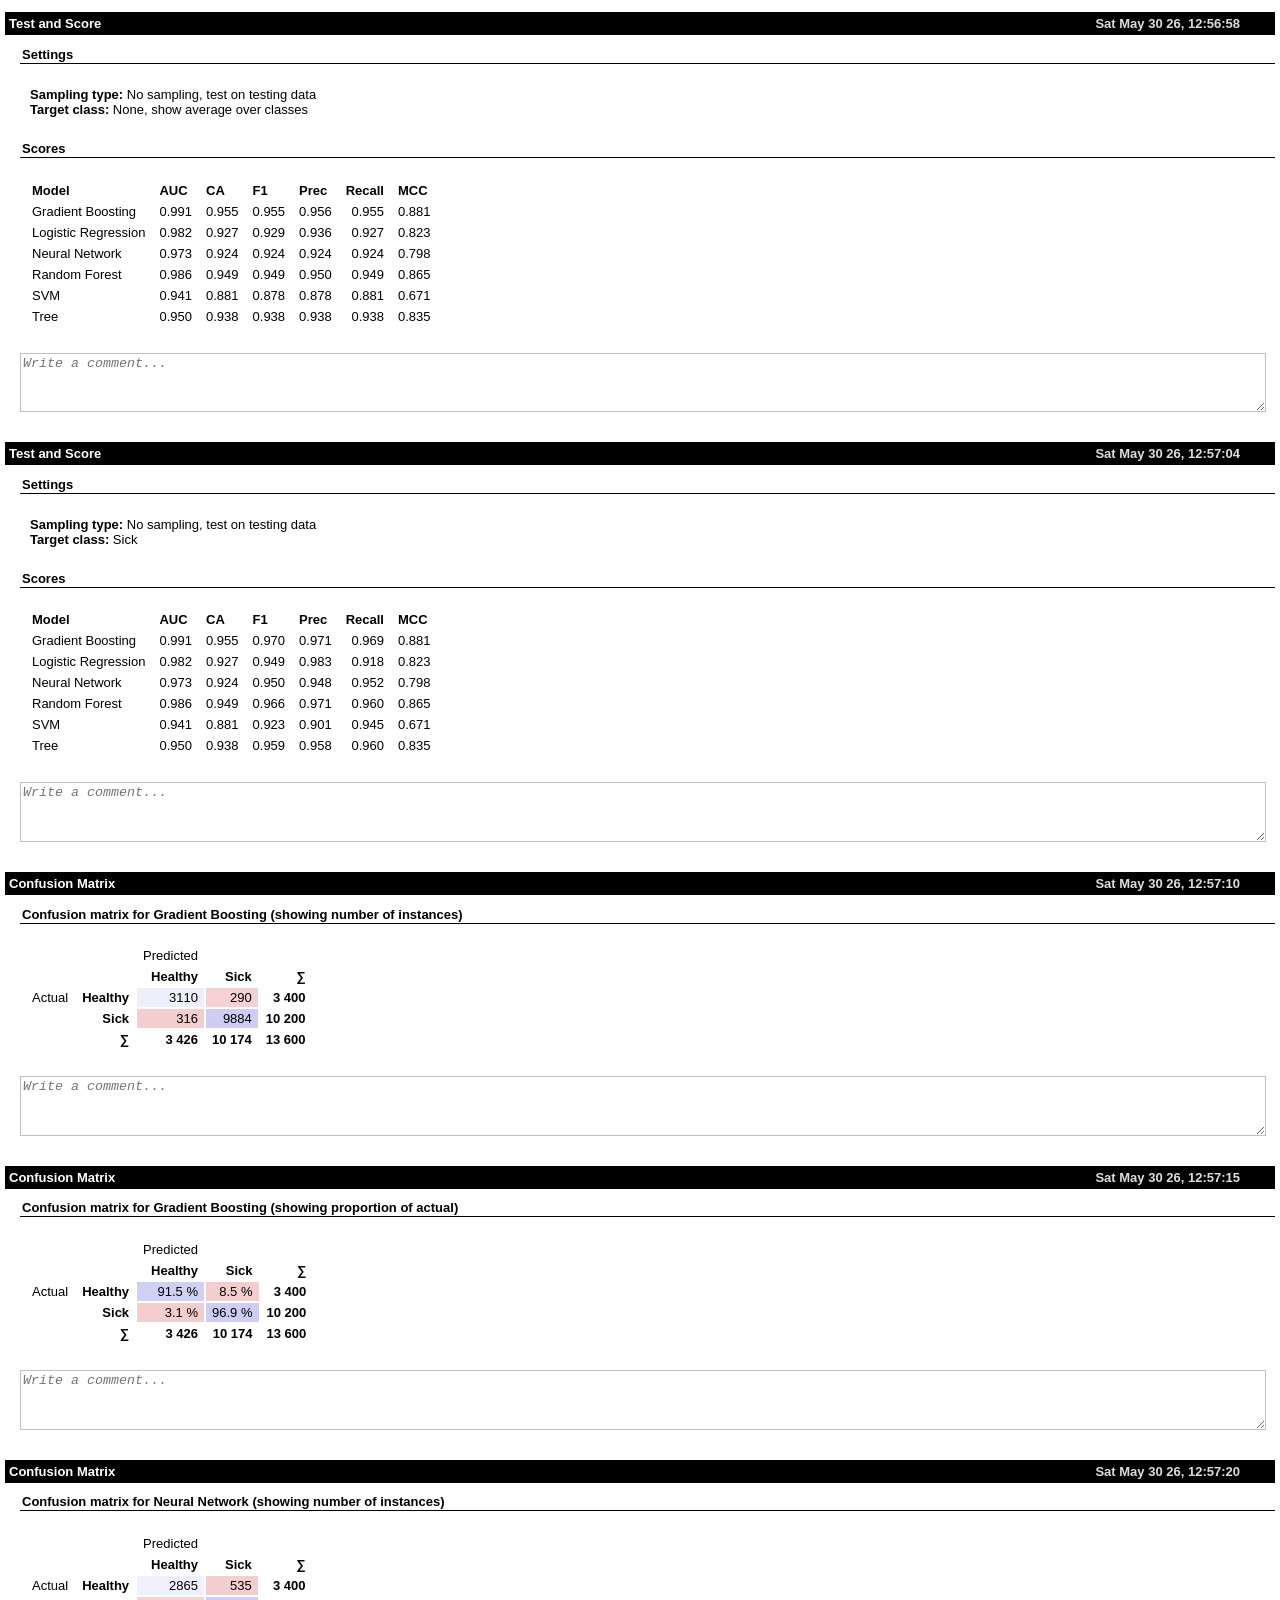
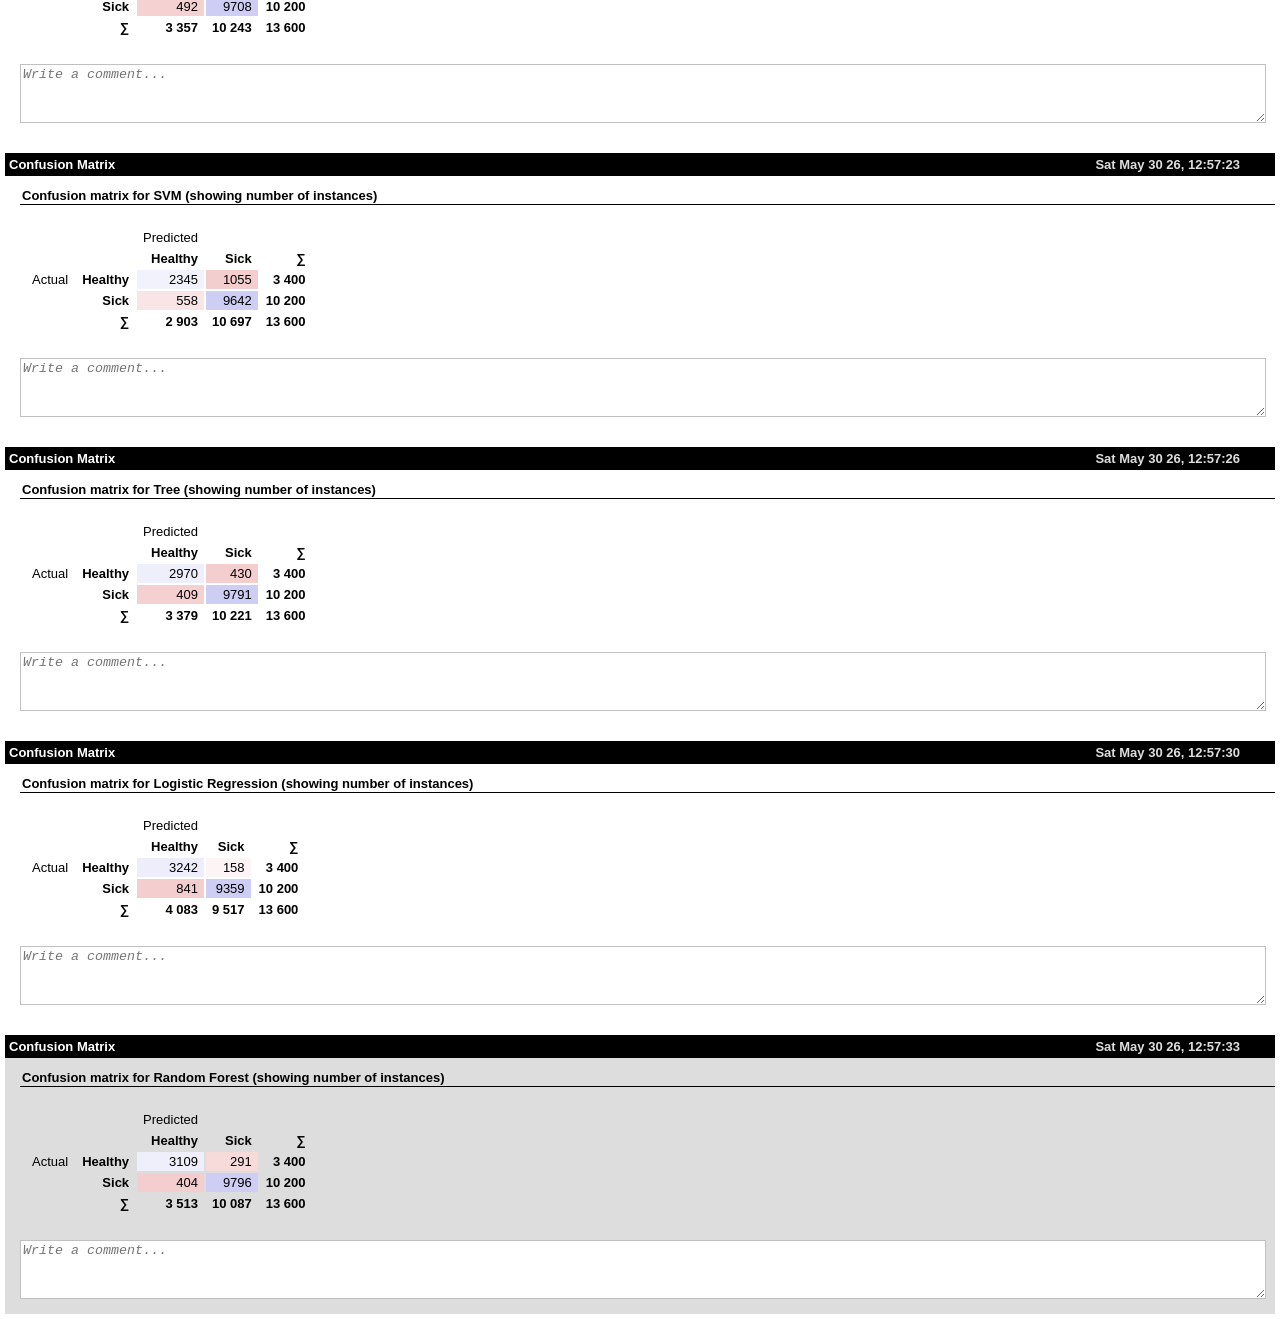
<file: experiment2/tuned.html>
<!DOCTYPE html><html><head>
    <meta charset="utf-8">
    <title>Orange Report</title>

    <style>
    html, body, table {
        font-family: 'Helvetica Neue', Helvetica, Arial, sans-serif;
        font-size: 13px;
        margin:0px;
        padding:0;
        border:0 none;
    }

    h1, h2 , h3, h4, h5 {
       padding: 1px;
       font-size:100%;
    }

    h1 {
        color: white;
        background-color: black;
        padding: 4px;
        margin-top: 12px;
        margin-bottom: 6px;
    }

    h2 {
        border-bottom: 1px solid black;
        padding-left: 2px;
    }

    ul, table, p {
        padding: 10px;
    }

    table {
        margin-left: -6px;
    }

    span.timestamp {
        position: absolute;
        right: 40px;
        color:#ddd;
    }

    div.selected, div.normal {
        margin: 5px;
    }

    div.selected {
        background: #ddd;
    }
    @media print{
        div.selected {
            background: inherit;
        }
        ::-webkit-input-placeholder {
            color: transparent;
        }
    }

    div.content {
        margin-left: 15px;
    }

    th, td {
        text-align: left;
        padding: 2px 6px 2px 6px;
    }

    th {
        font-weight: bold;
    }

    @media screen {
        td, th {
            white-space: nowrap;
        }
    }

    .caption {
        text-align: center;
        font-size: 90%;
    }

    img {
        display: block;
        margin: auto;
        max-height: 20cm;
    }

    span.legend-square {
        width: 1em;
        height: 1em;
        margin-right: 6px;
        display: inline-block;
    }

    span.legend-item {
        margin-right: 24px;
    }

    textarea {
        border: 1px solid silver;
        font-style: italic;
        width: 100%;
        height: 4em;
    }

    .textwrapper {
        padding: 15px;
    }

    div.normal textarea:invalid {
        display: none;
    }

    div.selected textarea {
        display: block;
    }

    @media print{
        section.section, img {
            page-break-inside: avoid;
        }
    }
    </style>
    <script>
    function scrollToId(id) {
        var sel_el = document.getElementById(id);
        if (sel_el != undefined) {
            sel_el.scrollIntoView();
            return true;
        }
        return false;
    };

    function setSelectedId(id) {
        var sel_el = document.getElementsByClassName('selected')[0];
        if (sel_el != undefined && sel_el.id != id) {
           sel_el.className = 'normal';
        }
        sel_el = document.getElementById(id);
        if (sel_el != undefined) {
            sel_el.className = 'selected';
            return true;
        }
        return false;
    };
    </script>

</head><body onload="(function (id) {     setSelectedId(id); scrollToId(id); }(&quot;2076720386496&quot;));">

 

<div id="2076649971952" class="normal" onclick="pybridge._select_item(this.id)"><section class="section"><h1>Test and Score <span class="timestamp">Sat May 30 26, 12:56:58</span></h1><div class="content">
<h2>Settings</h2><ul><b>Sampling type:</b> No sampling, test on testing data<br><b>Target class:</b> None, show average over classes<br></ul><h2>Scores</h2><table>
<tbody><tr><th style="color:black; background:transparent; text-align:left; vertical-align:middle;">Model</th>
<th style="color:black; background:transparent; text-align:left; vertical-align:middle;">AUC</th>
<th style="color:black; background:transparent; text-align:left; vertical-align:middle;">CA</th>
<th style="color:black; background:transparent; text-align:left; vertical-align:middle;">F1</th>
<th style="color:black; background:transparent; text-align:left; vertical-align:middle;">Prec</th>
<th style="color:black; background:transparent; text-align:left; vertical-align:middle;">Recall</th>
<th style="color:black; background:transparent; text-align:left; vertical-align:middle;">MCC</th>
</tr><tr><td style="color:black; background:transparent; text-align:left; vertical-align:middle;">Gradient Boosting</td>
<td style="color:black; background:transparent; text-align:right; vertical-align:middle;">0.991</td>
<td style="color:black; background:transparent; text-align:right; vertical-align:middle;">0.955</td>
<td style="color:black; background:transparent; text-align:right; vertical-align:middle;">0.955</td>
<td style="color:black; background:transparent; text-align:right; vertical-align:middle;">0.956</td>
<td style="color:black; background:transparent; text-align:right; vertical-align:middle;">0.955</td>
<td style="color:black; background:transparent; text-align:right; vertical-align:middle;">0.881</td>
</tr><tr><td style="color:black; background:transparent; text-align:left; vertical-align:middle;">Logistic Regression</td>
<td style="color:black; background:transparent; text-align:right; vertical-align:middle;">0.982</td>
<td style="color:black; background:transparent; text-align:right; vertical-align:middle;">0.927</td>
<td style="color:black; background:transparent; text-align:right; vertical-align:middle;">0.929</td>
<td style="color:black; background:transparent; text-align:right; vertical-align:middle;">0.936</td>
<td style="color:black; background:transparent; text-align:right; vertical-align:middle;">0.927</td>
<td style="color:black; background:transparent; text-align:right; vertical-align:middle;">0.823</td>
</tr><tr><td style="color:black; background:transparent; text-align:left; vertical-align:middle;">Neural Network</td>
<td style="color:black; background:transparent; text-align:right; vertical-align:middle;">0.973</td>
<td style="color:black; background:transparent; text-align:right; vertical-align:middle;">0.924</td>
<td style="color:black; background:transparent; text-align:right; vertical-align:middle;">0.924</td>
<td style="color:black; background:transparent; text-align:right; vertical-align:middle;">0.924</td>
<td style="color:black; background:transparent; text-align:right; vertical-align:middle;">0.924</td>
<td style="color:black; background:transparent; text-align:right; vertical-align:middle;">0.798</td>
</tr><tr><td style="color:black; background:transparent; text-align:left; vertical-align:middle;">Random Forest</td>
<td style="color:black; background:transparent; text-align:right; vertical-align:middle;">0.986</td>
<td style="color:black; background:transparent; text-align:right; vertical-align:middle;">0.949</td>
<td style="color:black; background:transparent; text-align:right; vertical-align:middle;">0.949</td>
<td style="color:black; background:transparent; text-align:right; vertical-align:middle;">0.950</td>
<td style="color:black; background:transparent; text-align:right; vertical-align:middle;">0.949</td>
<td style="color:black; background:transparent; text-align:right; vertical-align:middle;">0.865</td>
</tr><tr><td style="color:black; background:transparent; text-align:left; vertical-align:middle;">SVM</td>
<td style="color:black; background:transparent; text-align:right; vertical-align:middle;">0.941</td>
<td style="color:black; background:transparent; text-align:right; vertical-align:middle;">0.881</td>
<td style="color:black; background:transparent; text-align:right; vertical-align:middle;">0.878</td>
<td style="color:black; background:transparent; text-align:right; vertical-align:middle;">0.878</td>
<td style="color:black; background:transparent; text-align:right; vertical-align:middle;">0.881</td>
<td style="color:black; background:transparent; text-align:right; vertical-align:middle;">0.671</td>
</tr><tr><td style="color:black; background:transparent; text-align:left; vertical-align:middle;">Tree</td>
<td style="color:black; background:transparent; text-align:right; vertical-align:middle;">0.950</td>
<td style="color:black; background:transparent; text-align:right; vertical-align:middle;">0.938</td>
<td style="color:black; background:transparent; text-align:right; vertical-align:middle;">0.938</td>
<td style="color:black; background:transparent; text-align:right; vertical-align:middle;">0.938</td>
<td style="color:black; background:transparent; text-align:right; vertical-align:middle;">0.938</td>
<td style="color:black; background:transparent; text-align:right; vertical-align:middle;">0.835</td>
</tr></tbody></table></div></section>

<div class="textwrapper"><textarea placeholder="Write a comment..." oninput="this.innerHTML = this.value;pybridge._add_comment(this.parentNode.parentNode.id, this.value);"></textarea></div></div><div id="2076720346128" class="normal" onclick="pybridge._select_item(this.id)"><section class="section"><h1>Test and Score <span class="timestamp">Sat May 30 26, 12:57:04</span></h1><div class="content">
<h2>Settings</h2><ul><b>Sampling type:</b> No sampling, test on testing data<br><b>Target class:</b> Sick<br></ul><h2>Scores</h2><table>
<tbody><tr><th style="color:black; background:transparent; text-align:left; vertical-align:middle;">Model</th>
<th style="color:black; background:transparent; text-align:left; vertical-align:middle;">AUC</th>
<th style="color:black; background:transparent; text-align:left; vertical-align:middle;">CA</th>
<th style="color:black; background:transparent; text-align:left; vertical-align:middle;">F1</th>
<th style="color:black; background:transparent; text-align:left; vertical-align:middle;">Prec</th>
<th style="color:black; background:transparent; text-align:left; vertical-align:middle;">Recall</th>
<th style="color:black; background:transparent; text-align:left; vertical-align:middle;">MCC</th>
</tr><tr><td style="color:black; background:transparent; text-align:left; vertical-align:middle;">Gradient Boosting</td>
<td style="color:black; background:transparent; text-align:right; vertical-align:middle;">0.991</td>
<td style="color:black; background:transparent; text-align:right; vertical-align:middle;">0.955</td>
<td style="color:black; background:transparent; text-align:right; vertical-align:middle;">0.970</td>
<td style="color:black; background:transparent; text-align:right; vertical-align:middle;">0.971</td>
<td style="color:black; background:transparent; text-align:right; vertical-align:middle;">0.969</td>
<td style="color:black; background:transparent; text-align:right; vertical-align:middle;">0.881</td>
</tr><tr><td style="color:black; background:transparent; text-align:left; vertical-align:middle;">Logistic Regression</td>
<td style="color:black; background:transparent; text-align:right; vertical-align:middle;">0.982</td>
<td style="color:black; background:transparent; text-align:right; vertical-align:middle;">0.927</td>
<td style="color:black; background:transparent; text-align:right; vertical-align:middle;">0.949</td>
<td style="color:black; background:transparent; text-align:right; vertical-align:middle;">0.983</td>
<td style="color:black; background:transparent; text-align:right; vertical-align:middle;">0.918</td>
<td style="color:black; background:transparent; text-align:right; vertical-align:middle;">0.823</td>
</tr><tr><td style="color:black; background:transparent; text-align:left; vertical-align:middle;">Neural Network</td>
<td style="color:black; background:transparent; text-align:right; vertical-align:middle;">0.973</td>
<td style="color:black; background:transparent; text-align:right; vertical-align:middle;">0.924</td>
<td style="color:black; background:transparent; text-align:right; vertical-align:middle;">0.950</td>
<td style="color:black; background:transparent; text-align:right; vertical-align:middle;">0.948</td>
<td style="color:black; background:transparent; text-align:right; vertical-align:middle;">0.952</td>
<td style="color:black; background:transparent; text-align:right; vertical-align:middle;">0.798</td>
</tr><tr><td style="color:black; background:transparent; text-align:left; vertical-align:middle;">Random Forest</td>
<td style="color:black; background:transparent; text-align:right; vertical-align:middle;">0.986</td>
<td style="color:black; background:transparent; text-align:right; vertical-align:middle;">0.949</td>
<td style="color:black; background:transparent; text-align:right; vertical-align:middle;">0.966</td>
<td style="color:black; background:transparent; text-align:right; vertical-align:middle;">0.971</td>
<td style="color:black; background:transparent; text-align:right; vertical-align:middle;">0.960</td>
<td style="color:black; background:transparent; text-align:right; vertical-align:middle;">0.865</td>
</tr><tr><td style="color:black; background:transparent; text-align:left; vertical-align:middle;">SVM</td>
<td style="color:black; background:transparent; text-align:right; vertical-align:middle;">0.941</td>
<td style="color:black; background:transparent; text-align:right; vertical-align:middle;">0.881</td>
<td style="color:black; background:transparent; text-align:right; vertical-align:middle;">0.923</td>
<td style="color:black; background:transparent; text-align:right; vertical-align:middle;">0.901</td>
<td style="color:black; background:transparent; text-align:right; vertical-align:middle;">0.945</td>
<td style="color:black; background:transparent; text-align:right; vertical-align:middle;">0.671</td>
</tr><tr><td style="color:black; background:transparent; text-align:left; vertical-align:middle;">Tree</td>
<td style="color:black; background:transparent; text-align:right; vertical-align:middle;">0.950</td>
<td style="color:black; background:transparent; text-align:right; vertical-align:middle;">0.938</td>
<td style="color:black; background:transparent; text-align:right; vertical-align:middle;">0.959</td>
<td style="color:black; background:transparent; text-align:right; vertical-align:middle;">0.958</td>
<td style="color:black; background:transparent; text-align:right; vertical-align:middle;">0.960</td>
<td style="color:black; background:transparent; text-align:right; vertical-align:middle;">0.835</td>
</tr></tbody></table></div></section>

<div class="textwrapper"><textarea placeholder="Write a comment..." oninput="this.innerHTML = this.value;pybridge._add_comment(this.parentNode.parentNode.id, this.value);"></textarea></div></div><div id="2076720347280" class="normal" onclick="pybridge._select_item(this.id)"><section class="section"><h1>Confusion Matrix <span class="timestamp">Sat May 30 26, 12:57:10</span></h1><div class="content">
<h2>Confusion matrix for Gradient Boosting (showing number of instances)</h2><table>
<tbody><tr><td style="color:black; background:transparent; text-align:left; vertical-align:middle;"></td>
<td style="color:black; background:transparent; text-align:left; vertical-align:middle;"></td>
<td style="color:black; background:transparent; text-align:center; vertical-align:middle;">Predicted</td>
<td style="color:black; background:transparent; text-align:left; vertical-align:middle;"></td>
<td style="color:black; background:transparent; text-align:left; vertical-align:middle;"></td>
</tr><tr><td style="color:black; background:transparent; text-align:left; vertical-align:middle;"></td>
<td style="color:black; background:transparent; text-align:left; vertical-align:middle;"></td>
<td style="color:black; background:transparent; font-weight: bold; text-align:right; vertical-align:middle;">Healthy</td>
<td style="color:black; background:transparent; font-weight: bold; text-align:right; vertical-align:middle;">Sick</td>
<td style="color:black; background:transparent; font-weight: bold; text-align:right; vertical-align:middle;">∑</td>
</tr><tr><td style="color:black; background:transparent; text-align:center; vertical-align:bottom;">Actual</td>
<td style="color:black; background:transparent; font-weight: bold; text-align:right; vertical-align:middle;">Healthy</td>
<td style="color:#000000; background:#efeffb; text-align:right; vertical-align:middle;">3110</td>
<td style="color:#000000; background:#f5d1d1; text-align:right; vertical-align:middle;">290</td>
<td style="color:black; background:transparent; font-weight: bold; text-align:right; vertical-align:middle;">3&nbsp;400</td>
</tr><tr><td style="color:black; background:transparent; text-align:left; vertical-align:middle;"></td>
<td style="color:black; background:transparent; font-weight: bold; text-align:right; vertical-align:middle;">Sick</td>
<td style="color:#000000; background:#f4cece; text-align:right; vertical-align:middle;">316</td>
<td style="color:#000000; background:#cecef4; text-align:right; vertical-align:middle;">9884</td>
<td style="color:black; background:transparent; font-weight: bold; text-align:right; vertical-align:middle;">10&nbsp;200</td>
</tr><tr><td style="color:black; background:transparent; text-align:left; vertical-align:middle;"></td>
<td style="color:black; background:transparent; font-weight: bold; text-align:right; vertical-align:middle;">∑</td>
<td style="color:black; background:transparent; font-weight: bold; text-align:right; vertical-align:middle;">3&nbsp;426</td>
<td style="color:black; background:transparent; font-weight: bold; text-align:right; vertical-align:middle;">10&nbsp;174</td>
<td style="color:black; background:transparent; font-weight: bold; text-align:right; vertical-align:middle;">13&nbsp;600</td>
</tr></tbody></table></div></section>

<div class="textwrapper"><textarea placeholder="Write a comment..." oninput="this.innerHTML = this.value;pybridge._add_comment(this.parentNode.parentNode.id, this.value);"></textarea></div></div><div id="2076720349008" class="normal" onclick="pybridge._select_item(this.id)"><section class="section"><h1>Confusion Matrix <span class="timestamp">Sat May 30 26, 12:57:15</span></h1><div class="content">
<h2>Confusion matrix for Gradient Boosting (showing proportion of actual)</h2><table>
<tbody><tr><td style="color:black; background:transparent; text-align:left; vertical-align:middle;"></td>
<td style="color:black; background:transparent; text-align:left; vertical-align:middle;"></td>
<td style="color:black; background:transparent; text-align:center; vertical-align:middle;">Predicted</td>
<td style="color:black; background:transparent; text-align:left; vertical-align:middle;"></td>
<td style="color:black; background:transparent; text-align:left; vertical-align:middle;"></td>
</tr><tr><td style="color:black; background:transparent; text-align:left; vertical-align:middle;"></td>
<td style="color:black; background:transparent; text-align:left; vertical-align:middle;"></td>
<td style="color:black; background:transparent; font-weight: bold; text-align:right; vertical-align:middle;">Healthy</td>
<td style="color:black; background:transparent; font-weight: bold; text-align:right; vertical-align:middle;">Sick</td>
<td style="color:black; background:transparent; font-weight: bold; text-align:right; vertical-align:middle;">∑</td>
</tr><tr><td style="color:black; background:transparent; text-align:center; vertical-align:bottom;">Actual</td>
<td style="color:black; background:transparent; font-weight: bold; text-align:right; vertical-align:middle;">Healthy</td>
<td style="color:#000000; background:#d0d0f4; text-align:right; vertical-align:middle;">91.5 %</td>
<td style="color:#000000; background:#f4cece; text-align:right; vertical-align:middle;">8.5 %</td>
<td style="color:black; background:transparent; font-weight: bold; text-align:right; vertical-align:middle;">3&nbsp;400</td>
</tr><tr><td style="color:black; background:transparent; text-align:left; vertical-align:middle;"></td>
<td style="color:black; background:transparent; font-weight: bold; text-align:right; vertical-align:middle;">Sick</td>
<td style="color:#000000; background:#f4cece; text-align:right; vertical-align:middle;">3.1 %</td>
<td style="color:#000000; background:#cecef4; text-align:right; vertical-align:middle;">96.9 %</td>
<td style="color:black; background:transparent; font-weight: bold; text-align:right; vertical-align:middle;">10&nbsp;200</td>
</tr><tr><td style="color:black; background:transparent; text-align:left; vertical-align:middle;"></td>
<td style="color:black; background:transparent; font-weight: bold; text-align:right; vertical-align:middle;">∑</td>
<td style="color:black; background:transparent; font-weight: bold; text-align:right; vertical-align:middle;">3&nbsp;426</td>
<td style="color:black; background:transparent; font-weight: bold; text-align:right; vertical-align:middle;">10&nbsp;174</td>
<td style="color:black; background:transparent; font-weight: bold; text-align:right; vertical-align:middle;">13&nbsp;600</td>
</tr></tbody></table></div></section>

<div class="textwrapper"><textarea placeholder="Write a comment..." oninput="this.innerHTML = this.value;pybridge._add_comment(this.parentNode.parentNode.id, this.value);"></textarea></div></div><div id="2076712250992" class="normal" onclick="pybridge._select_item(this.id)"><section class="section"><h1>Confusion Matrix <span class="timestamp">Sat May 30 26, 12:57:20</span></h1><div class="content">
<h2>Confusion matrix for Neural Network (showing number of instances)</h2><table>
<tbody><tr><td style="color:black; background:transparent; text-align:left; vertical-align:middle;"></td>
<td style="color:black; background:transparent; text-align:left; vertical-align:middle;"></td>
<td style="color:black; background:transparent; text-align:center; vertical-align:middle;">Predicted</td>
<td style="color:black; background:transparent; text-align:left; vertical-align:middle;"></td>
<td style="color:black; background:transparent; text-align:left; vertical-align:middle;"></td>
</tr><tr><td style="color:black; background:transparent; text-align:left; vertical-align:middle;"></td>
<td style="color:black; background:transparent; text-align:left; vertical-align:middle;"></td>
<td style="color:black; background:transparent; font-weight: bold; text-align:right; vertical-align:middle;">Healthy</td>
<td style="color:black; background:transparent; font-weight: bold; text-align:right; vertical-align:middle;">Sick</td>
<td style="color:black; background:transparent; font-weight: bold; text-align:right; vertical-align:middle;">∑</td>
</tr><tr><td style="color:black; background:transparent; text-align:center; vertical-align:bottom;">Actual</td>
<td style="color:black; background:transparent; font-weight: bold; text-align:right; vertical-align:middle;">Healthy</td>
<td style="color:#000000; background:#f0f0fc; text-align:right; vertical-align:middle;">2865</td>
<td style="color:#000000; background:#f4cece; text-align:right; vertical-align:middle;">535</td>
<td style="color:black; background:transparent; font-weight: bold; text-align:right; vertical-align:middle;">3&nbsp;400</td>
</tr><tr><td style="color:black; background:transparent; text-align:left; vertical-align:middle;"></td>
<td style="color:black; background:transparent; font-weight: bold; text-align:right; vertical-align:middle;">Sick</td>
<td style="color:#000000; background:#f5d1d1; text-align:right; vertical-align:middle;">492</td>
<td style="color:#000000; background:#cecef4; text-align:right; vertical-align:middle;">9708</td>
<td style="color:black; background:transparent; font-weight: bold; text-align:right; vertical-align:middle;">10&nbsp;200</td>
</tr><tr><td style="color:black; background:transparent; text-align:left; vertical-align:middle;"></td>
<td style="color:black; background:transparent; font-weight: bold; text-align:right; vertical-align:middle;">∑</td>
<td style="color:black; background:transparent; font-weight: bold; text-align:right; vertical-align:middle;">3&nbsp;357</td>
<td style="color:black; background:transparent; font-weight: bold; text-align:right; vertical-align:middle;">10&nbsp;243</td>
<td style="color:black; background:transparent; font-weight: bold; text-align:right; vertical-align:middle;">13&nbsp;600</td>
</tr></tbody></table></div></section>

<div class="textwrapper"><textarea placeholder="Write a comment..." oninput="this.innerHTML = this.value;pybridge._add_comment(this.parentNode.parentNode.id, this.value);"></textarea></div></div><div id="2076720348288" class="normal" onclick="pybridge._select_item(this.id)"><section class="section"><h1>Confusion Matrix <span class="timestamp">Sat May 30 26, 12:57:23</span></h1><div class="content">
<h2>Confusion matrix for SVM (showing number of instances)</h2><table>
<tbody><tr><td style="color:black; background:transparent; text-align:left; vertical-align:middle;"></td>
<td style="color:black; background:transparent; text-align:left; vertical-align:middle;"></td>
<td style="color:black; background:transparent; text-align:center; vertical-align:middle;">Predicted</td>
<td style="color:black; background:transparent; text-align:left; vertical-align:middle;"></td>
<td style="color:black; background:transparent; text-align:left; vertical-align:middle;"></td>
</tr><tr><td style="color:black; background:transparent; text-align:left; vertical-align:middle;"></td>
<td style="color:black; background:transparent; text-align:left; vertical-align:middle;"></td>
<td style="color:black; background:transparent; font-weight: bold; text-align:right; vertical-align:middle;">Healthy</td>
<td style="color:black; background:transparent; font-weight: bold; text-align:right; vertical-align:middle;">Sick</td>
<td style="color:black; background:transparent; font-weight: bold; text-align:right; vertical-align:middle;">∑</td>
</tr><tr><td style="color:black; background:transparent; text-align:center; vertical-align:bottom;">Actual</td>
<td style="color:black; background:transparent; font-weight: bold; text-align:right; vertical-align:middle;">Healthy</td>
<td style="color:#000000; background:#f2f2fc; text-align:right; vertical-align:middle;">2345</td>
<td style="color:#000000; background:#f4cece; text-align:right; vertical-align:middle;">1055</td>
<td style="color:black; background:transparent; font-weight: bold; text-align:right; vertical-align:middle;">3&nbsp;400</td>
</tr><tr><td style="color:black; background:transparent; text-align:left; vertical-align:middle;"></td>
<td style="color:black; background:transparent; font-weight: bold; text-align:right; vertical-align:middle;">Sick</td>
<td style="color:#000000; background:#f9e5e5; text-align:right; vertical-align:middle;">558</td>
<td style="color:#000000; background:#cecef4; text-align:right; vertical-align:middle;">9642</td>
<td style="color:black; background:transparent; font-weight: bold; text-align:right; vertical-align:middle;">10&nbsp;200</td>
</tr><tr><td style="color:black; background:transparent; text-align:left; vertical-align:middle;"></td>
<td style="color:black; background:transparent; font-weight: bold; text-align:right; vertical-align:middle;">∑</td>
<td style="color:black; background:transparent; font-weight: bold; text-align:right; vertical-align:middle;">2&nbsp;903</td>
<td style="color:black; background:transparent; font-weight: bold; text-align:right; vertical-align:middle;">10&nbsp;697</td>
<td style="color:black; background:transparent; font-weight: bold; text-align:right; vertical-align:middle;">13&nbsp;600</td>
</tr></tbody></table></div></section>

<div class="textwrapper"><textarea placeholder="Write a comment..." oninput="this.innerHTML = this.value;pybridge._add_comment(this.parentNode.parentNode.id, this.value);"></textarea></div></div><div id="2076720384192" class="normal" onclick="pybridge._select_item(this.id)"><section class="section"><h1>Confusion Matrix <span class="timestamp">Sat May 30 26, 12:57:26</span></h1><div class="content">
<h2>Confusion matrix for Tree (showing number of instances)</h2><table>
<tbody><tr><td style="color:black; background:transparent; text-align:left; vertical-align:middle;"></td>
<td style="color:black; background:transparent; text-align:left; vertical-align:middle;"></td>
<td style="color:black; background:transparent; text-align:center; vertical-align:middle;">Predicted</td>
<td style="color:black; background:transparent; text-align:left; vertical-align:middle;"></td>
<td style="color:black; background:transparent; text-align:left; vertical-align:middle;"></td>
</tr><tr><td style="color:black; background:transparent; text-align:left; vertical-align:middle;"></td>
<td style="color:black; background:transparent; text-align:left; vertical-align:middle;"></td>
<td style="color:black; background:transparent; font-weight: bold; text-align:right; vertical-align:middle;">Healthy</td>
<td style="color:black; background:transparent; font-weight: bold; text-align:right; vertical-align:middle;">Sick</td>
<td style="color:black; background:transparent; font-weight: bold; text-align:right; vertical-align:middle;">∑</td>
</tr><tr><td style="color:black; background:transparent; text-align:center; vertical-align:bottom;">Actual</td>
<td style="color:black; background:transparent; font-weight: bold; text-align:right; vertical-align:middle;">Healthy</td>
<td style="color:#000000; background:#efeffb; text-align:right; vertical-align:middle;">2970</td>
<td style="color:#000000; background:#f4cece; text-align:right; vertical-align:middle;">430</td>
<td style="color:black; background:transparent; font-weight: bold; text-align:right; vertical-align:middle;">3&nbsp;400</td>
</tr><tr><td style="color:black; background:transparent; text-align:left; vertical-align:middle;"></td>
<td style="color:black; background:transparent; font-weight: bold; text-align:right; vertical-align:middle;">Sick</td>
<td style="color:#000000; background:#f4d0d0; text-align:right; vertical-align:middle;">409</td>
<td style="color:#000000; background:#cecef4; text-align:right; vertical-align:middle;">9791</td>
<td style="color:black; background:transparent; font-weight: bold; text-align:right; vertical-align:middle;">10&nbsp;200</td>
</tr><tr><td style="color:black; background:transparent; text-align:left; vertical-align:middle;"></td>
<td style="color:black; background:transparent; font-weight: bold; text-align:right; vertical-align:middle;">∑</td>
<td style="color:black; background:transparent; font-weight: bold; text-align:right; vertical-align:middle;">3&nbsp;379</td>
<td style="color:black; background:transparent; font-weight: bold; text-align:right; vertical-align:middle;">10&nbsp;221</td>
<td style="color:black; background:transparent; font-weight: bold; text-align:right; vertical-align:middle;">13&nbsp;600</td>
</tr></tbody></table></div></section>

<div class="textwrapper"><textarea placeholder="Write a comment..." oninput="this.innerHTML = this.value;pybridge._add_comment(this.parentNode.parentNode.id, this.value);"></textarea></div></div><div id="2076720385344" class="normal" onclick="pybridge._select_item(this.id)"><section class="section"><h1>Confusion Matrix <span class="timestamp">Sat May 30 26, 12:57:30</span></h1><div class="content">
<h2>Confusion matrix for Logistic Regression (showing number of instances)</h2><table>
<tbody><tr><td style="color:black; background:transparent; text-align:left; vertical-align:middle;"></td>
<td style="color:black; background:transparent; text-align:left; vertical-align:middle;"></td>
<td style="color:black; background:transparent; text-align:center; vertical-align:middle;">Predicted</td>
<td style="color:black; background:transparent; text-align:left; vertical-align:middle;"></td>
<td style="color:black; background:transparent; text-align:left; vertical-align:middle;"></td>
</tr><tr><td style="color:black; background:transparent; text-align:left; vertical-align:middle;"></td>
<td style="color:black; background:transparent; text-align:left; vertical-align:middle;"></td>
<td style="color:black; background:transparent; font-weight: bold; text-align:right; vertical-align:middle;">Healthy</td>
<td style="color:black; background:transparent; font-weight: bold; text-align:right; vertical-align:middle;">Sick</td>
<td style="color:black; background:transparent; font-weight: bold; text-align:right; vertical-align:middle;">∑</td>
</tr><tr><td style="color:black; background:transparent; text-align:center; vertical-align:bottom;">Actual</td>
<td style="color:black; background:transparent; font-weight: bold; text-align:right; vertical-align:middle;">Healthy</td>
<td style="color:#000000; background:#ededfb; text-align:right; vertical-align:middle;">3242</td>
<td style="color:#000000; background:#fdf5f5; text-align:right; vertical-align:middle;">158</td>
<td style="color:black; background:transparent; font-weight: bold; text-align:right; vertical-align:middle;">3&nbsp;400</td>
</tr><tr><td style="color:black; background:transparent; text-align:left; vertical-align:middle;"></td>
<td style="color:black; background:transparent; font-weight: bold; text-align:right; vertical-align:middle;">Sick</td>
<td style="color:#000000; background:#f4cece; text-align:right; vertical-align:middle;">841</td>
<td style="color:#000000; background:#cecef4; text-align:right; vertical-align:middle;">9359</td>
<td style="color:black; background:transparent; font-weight: bold; text-align:right; vertical-align:middle;">10&nbsp;200</td>
</tr><tr><td style="color:black; background:transparent; text-align:left; vertical-align:middle;"></td>
<td style="color:black; background:transparent; font-weight: bold; text-align:right; vertical-align:middle;">∑</td>
<td style="color:black; background:transparent; font-weight: bold; text-align:right; vertical-align:middle;">4&nbsp;083</td>
<td style="color:black; background:transparent; font-weight: bold; text-align:right; vertical-align:middle;">9&nbsp;517</td>
<td style="color:black; background:transparent; font-weight: bold; text-align:right; vertical-align:middle;">13&nbsp;600</td>
</tr></tbody></table></div></section>

<div class="textwrapper"><textarea placeholder="Write a comment..." oninput="this.innerHTML = this.value;pybridge._add_comment(this.parentNode.parentNode.id, this.value);"></textarea></div></div><div id="2076720386496" class="selected" onclick="pybridge._select_item(this.id)"><section class="section"><h1>Confusion Matrix <span class="timestamp">Sat May 30 26, 12:57:33</span></h1><div class="content">
<h2>Confusion matrix for Random Forest (showing number of instances)</h2><table>
<tbody><tr><td style="color:black; background:transparent; text-align:left; vertical-align:middle;"></td>
<td style="color:black; background:transparent; text-align:left; vertical-align:middle;"></td>
<td style="color:black; background:transparent; text-align:center; vertical-align:middle;">Predicted</td>
<td style="color:black; background:transparent; text-align:left; vertical-align:middle;"></td>
<td style="color:black; background:transparent; text-align:left; vertical-align:middle;"></td>
</tr><tr><td style="color:black; background:transparent; text-align:left; vertical-align:middle;"></td>
<td style="color:black; background:transparent; text-align:left; vertical-align:middle;"></td>
<td style="color:black; background:transparent; font-weight: bold; text-align:right; vertical-align:middle;">Healthy</td>
<td style="color:black; background:transparent; font-weight: bold; text-align:right; vertical-align:middle;">Sick</td>
<td style="color:black; background:transparent; font-weight: bold; text-align:right; vertical-align:middle;">∑</td>
</tr><tr><td style="color:black; background:transparent; text-align:center; vertical-align:bottom;">Actual</td>
<td style="color:black; background:transparent; font-weight: bold; text-align:right; vertical-align:middle;">Healthy</td>
<td style="color:#000000; background:#efeffb; text-align:right; vertical-align:middle;">3109</td>
<td style="color:#000000; background:#f7dbdb; text-align:right; vertical-align:middle;">291</td>
<td style="color:black; background:transparent; font-weight: bold; text-align:right; vertical-align:middle;">3&nbsp;400</td>
</tr><tr><td style="color:black; background:transparent; text-align:left; vertical-align:middle;"></td>
<td style="color:black; background:transparent; font-weight: bold; text-align:right; vertical-align:middle;">Sick</td>
<td style="color:#000000; background:#f4cece; text-align:right; vertical-align:middle;">404</td>
<td style="color:#000000; background:#cecef4; text-align:right; vertical-align:middle;">9796</td>
<td style="color:black; background:transparent; font-weight: bold; text-align:right; vertical-align:middle;">10&nbsp;200</td>
</tr><tr><td style="color:black; background:transparent; text-align:left; vertical-align:middle;"></td>
<td style="color:black; background:transparent; font-weight: bold; text-align:right; vertical-align:middle;">∑</td>
<td style="color:black; background:transparent; font-weight: bold; text-align:right; vertical-align:middle;">3&nbsp;513</td>
<td style="color:black; background:transparent; font-weight: bold; text-align:right; vertical-align:middle;">10&nbsp;087</td>
<td style="color:black; background:transparent; font-weight: bold; text-align:right; vertical-align:middle;">13&nbsp;600</td>
</tr></tbody></table></div></section>

<div class="textwrapper"><textarea placeholder="Write a comment..." oninput="this.innerHTML = this.value;pybridge._add_comment(this.parentNode.parentNode.id, this.value);"></textarea></div></div></body></html>
</file>
